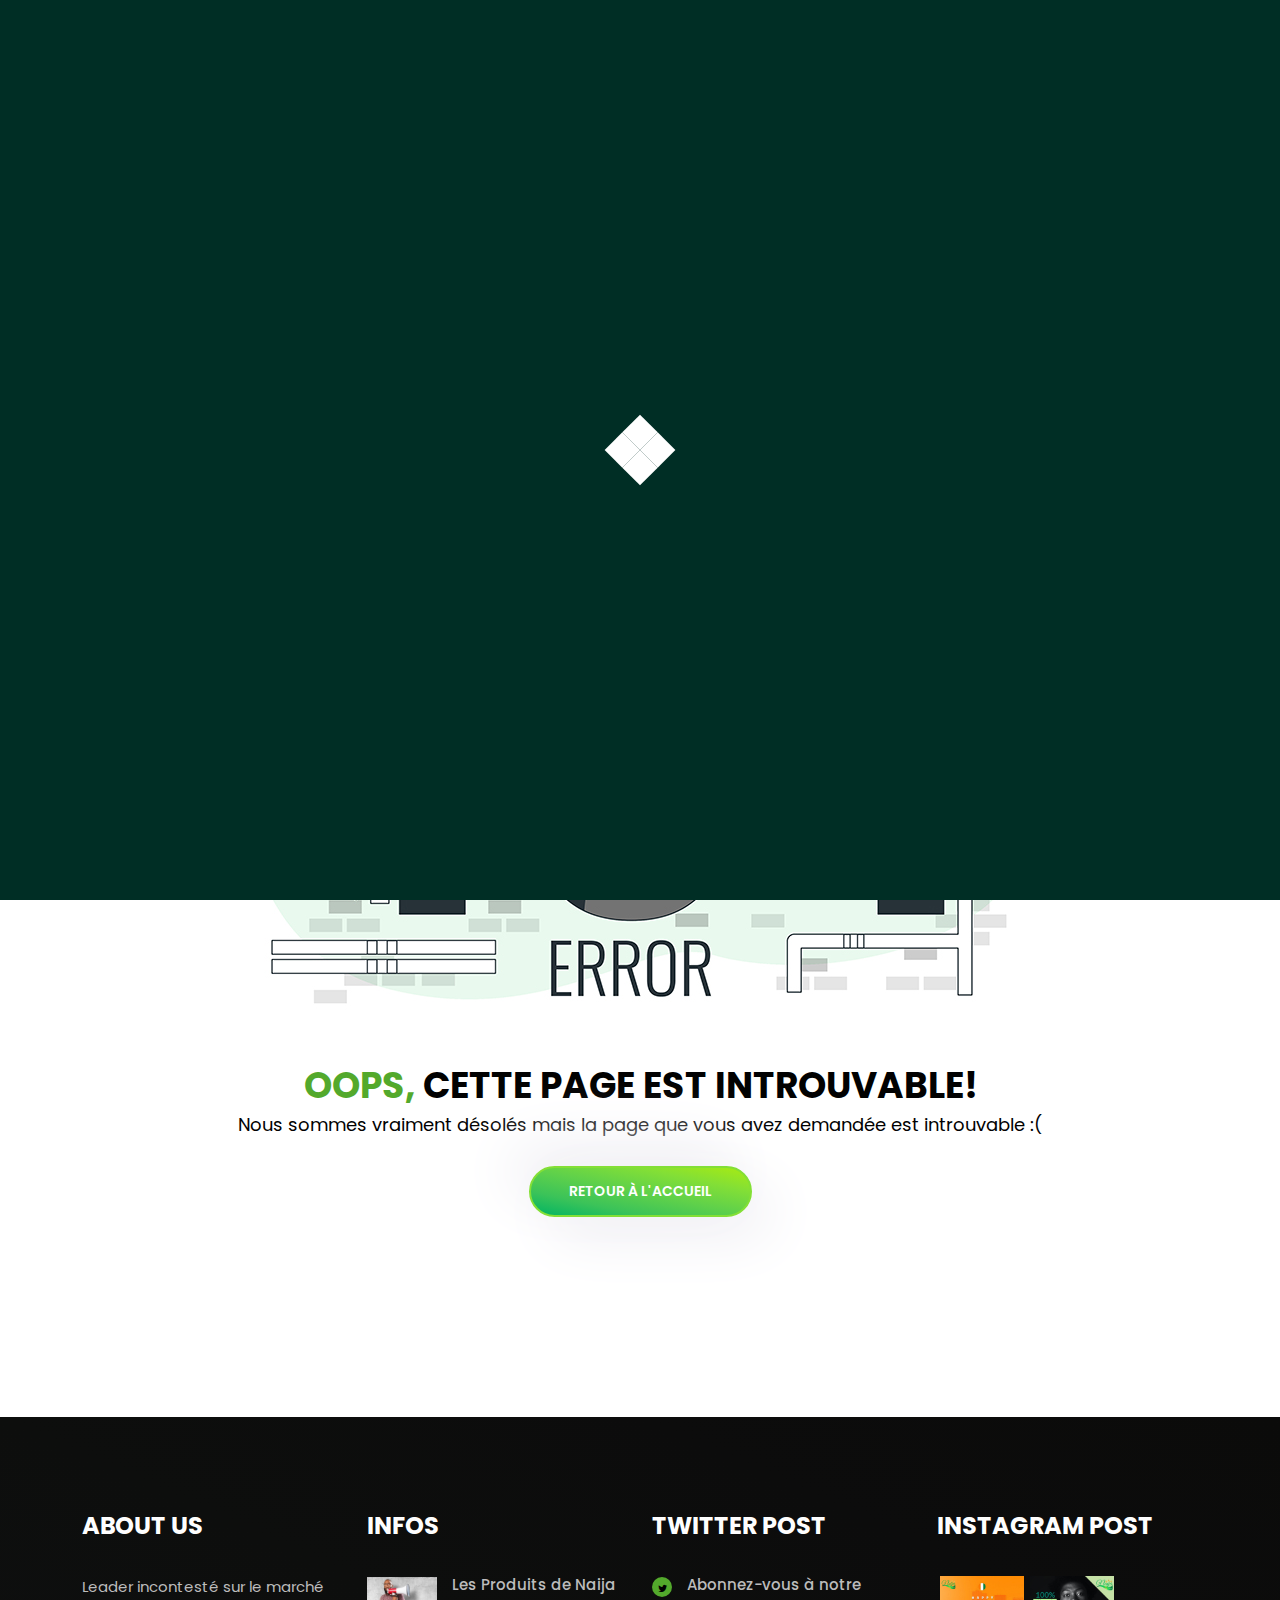
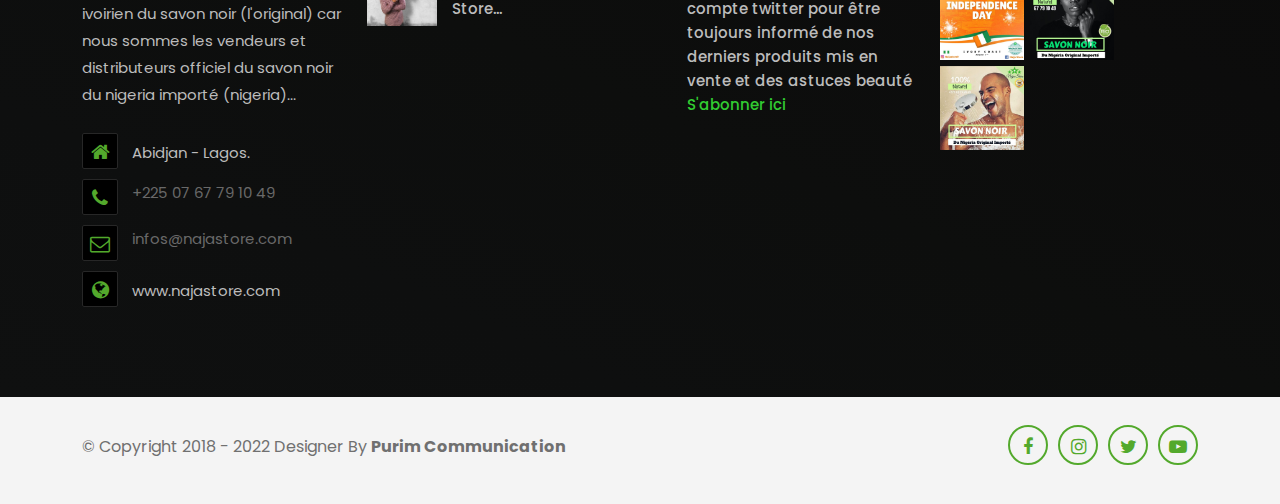
<file: 404_page.html>
<!DOCTYPE html>
<html lang="en">

<head>

    <!--- basic page needs
    ================================================== -->
    <meta charset="utf-8">
    <meta http-equiv="X-UA-Compatible" content="IE=edge">
    <meta name="viewport" content="width=device-width, initial-scale=1">
    <title>404_Error</title>
    <meta name="description" content="Le Véritable Savon Noir du Nigeria...Nettoie totalement la peau des impurétés, fait ressortir son teint avec des produits naturel...Vendeur et Distribueur Officel du Savon Noir du Nigeria importé">
    <meta name="author" content="Naija Store">


    <!-- favicons
    ================================================== -->
    <link rel="apple-touch-icon" sizes="180x180" href="assets/apple-touch-icon.png">
    <link rel="icon" type="image/png" sizes="32x32" href="assets/favicon-32x32.png">
    <link rel="icon" type="image/png" sizes="16x16" href="assets/favicon-16x16.png">
    <link rel="manifest" href="assets/site.webmanifest">
    

    <!-- CSS
    ================================================== -->
    <link rel="stylesheet" type="text/css" href="assets/css/font-awesome.min.css" media="all" />
    <link rel="stylesheet" type="text/css" href="assets/fonts/flaticon.css" media="all" />
    <link rel="stylesheet" type="text/css" href="assets/css/bootstrap.min.css" media="all" />
    <link rel="stylesheet" type="text/css" href="assets/css/animate.css" media="all" />
    <link rel="stylesheet" type="text/css" href="assets/css/swiper.min.css" media="all" />
    <link rel="stylesheet" type="text/css" href="assets/css/lightcase.css" media="all" />
    <link rel="stylesheet" type="text/css" href="assets/css/jquery.nstSlider.css" media="all" />
    <link rel="stylesheet" type="text/css" href="assets/css/flexslider.css" media="all" />
    <link rel="stylesheet" type="text/css" href="assets/css/style.css" media="all" />
    <link rel="stylesheet" type="text/css" href="assets/css/rtl.css" media="all" />
    <link rel="stylesheet" type="text/css" href="assets/css/responsive.css" media="all" />


    <!-- Global site tag (gtag.js) - Google Analytics
    ================================================== -->
    <script async src="https://www.googletagmanager.com/gtag/js?id=G-VCD9L0FYXF"></script>
    <script>
        window.dataLayer = window.dataLayer || [];
        function gtag(){dataLayer.push(arguments);}
        gtag('js', new Date());

        gtag('config', 'G-VCD9L0FYXF');
    </script>

</head>

<body>
    <div class="box-style">
            <div class="color-btn">
                <a href="#"><i class="fa fa-cog fa-spin" aria-hidden="true"></i></a>
            </div>
            <div class="box-style-inner">
                <h3>Box Layout</h3>
                <div class="box-element">
                    <div class="box-heading">
                        <h5>HTML Layout</h5>
                    </div>
                    
                </div>
                <div class="box-element">
                    <div class="box-heading">
                        <h5>Backgroud Images</h5>
                    </div>
                    <div class="box-content">
                        <ul class="box-bg-img">
                            <li>
                                <a class="bg-1" href="#"><img src="assets/images/box-style/01.jpg" alt=""></a>
                            </li>
                            <li>
                                <a class="bg-2" href="#"><img src="assets/images/box-style/02.jpg" alt=""></a>
                            </li>
                            <li>
                                <a class="bg-3" href="#"><img src="assets/images/box-style/03.jpg" alt=""></a>
                            </li>
                            <li>
                                <a class="bg-4" href="#"><img src="assets/images/box-style/04.jpg" alt=""></a>
                            </li>
                            <li>
                                <a class="bg-5" href="#"><img src="assets/images/box-style/05.jpg" alt=""></a>
                            </li>
                            <li>
                                <a class="bg-6" href="#"><img src="assets/images/box-style/06.jpg" alt=""></a>
                            </li>
                            <li>
                                <a class="bg-7" href="#"><img src="assets/images/box-style/07.jpg" alt=""></a>
                            </li>
                            <li>
                                <a class="bg-8" href="#"><img src="assets/images/box-style/08.jpg" alt=""></a>
                            </li>
                        </ul>
                    </div>
                </div>
                <div class="box-element">
                    <div class="box-heading">
                        <h5>Backgroud Pattern</h5>
                    </div>
                    <div class="box-content">
                        <ul class="box-pattern-img">
                            <li>
                                <a class="pt-1" href="#"><img src="assets/images/box-style/01.jpg" alt=""></a>
                            </li>
                            <li>
                                <a class="pt-2" href="#"><img src="assets/images/box-style/01.jpg" alt=""></a>
                            </li>
                            <li>
                                <a class="pt-3" href="#"><img src="assets/images/box-style/01.jpg" alt=""></a>
                            </li>
                            <li>
                                <a class="pt-4" href="#"><img src="assets/images/box-style/01.jpg" alt=""></a>
                            </li>
                            <li>
                                <a class="pt-5" href="#"><img src="assets/images/box-style/01.jpg" alt=""></a>
                            </li>
                            <li>
                                <a class="pt-6" href="#"><img src="assets/images/box-style/01.jpg" alt=""></a>
                            </li>
                            <li>
                                <a class="pt-7" href="#"><img src="assets/images/box-style/01.jpg" alt=""></a>
                            </li>
                            <li>
                                <a class="pt-8" href="#"><img src="assets/images/box-style/01.jpg" alt=""></a>
                            </li>
                        </ul>
                    </div>
                </div>
            </div>
        </div>
        <header class="header-style-2">
            <div class="bg-header-top">
                <div class="container">
                    <div class="row">
                        <div class="header-top">
                            
                            </div>
                        </div>
                    </div>
                </div>
            </div>
            <!-- .bg-header-top -->

            <!-- Start Menu -->
            <div class="bg-main-menu menu-scroll">
                <div class="container">
                    <div class="row">
                        <div class="main-menu">
                            <div class="main-menu-bottom">
                                <div class="navbar-header">
                                    <a class="navbar-brand" href="index.html"><img src="assets/images/home01/logo.png" alt="logo" class="img-responsive" /></a>
                                    <button type="button" class="navbar-toggler collapsed d-lg-none" data-bs-toggle="collapse" data-bs-target="#bs-example-navbar-collapse-1" aria-controls="bs-example-navbar-collapse-1" aria-expanded="false">
                                        <span class="navbar-toggler-icon">
                                            <i class="fa fa-bars"></i>
                                        </span>
                                    </button>
                                </div>
                                <div class="main-menu-area">
                                    <div class="navbar-collapse collapse" id="bs-example-navbar-collapse-1">
                                        <ul>
                                            <li>
                                                <a href="index.html">Accueil</a>
                                            </li>
                                            <li><a href="about.html">About</a></li>
                                            <li>
                                                <a href="shop.html">Shop</a>
                                            </li>
                                            <li><a href="contact.html">contacts</a></li>
                                        </ul>
                                        
                                            <!-- .cart-option -->

                                            
                                        <!-- .header-search-box -->
                                    </div>
                                </div>
                            </div>
                        </div>
                    </div>
                </div>
            </div>
        </header>



        <!-- Start Page Header Section -->
        <section class="bg-page-header">
            <div class="page-header-overlay">
                <div class="container">
                    <div class="row">
                        <div class="page-header">
                            <div class="page-title">
                                <h2>page non trouvee</h2>
                            </div>
                            <!-- .page-title -->
                            <div class="page-header-content">
                                <ol class="breadcrumb">
                                    <li><a href="index.html">Accueil</a></li>
                                    <li>404 error</li>
                                </ol>
                            </div>
                            <!-- .page-header-content -->
                        </div>
                        <!-- .page-header -->
                    </div>
                    <!-- .row -->
                </div>
                <!-- .container -->
            </div>
            <!-- .page-header-overlay -->
        </section>
        


        <!-- Start 404 page Section -->
        <div class="container">
            <div class="row">
                <div class="page-error-option">
                    <img src="assets/images/home01/Greenforest-404-page-img.jpg" alt="Greenforest-404-page-img" class="img-responsive" />
                    <h2><span>Oops,</span> Cette Page est introuvable!</h2>
                    <p>Nous sommes vraiment désolés mais la page que vous avez demandée est introuvable :(</p>
                    <a href="index.html" class="btn btn-default">retour à l'accueil</a>
                </div>
                <!-- .page-error-option -->
            </div>
            <!-- .row -->
        </div>
        <!-- End 404 page Section -->


        <!-- Start Footer Section -->
        <footer>
            <div class="bg-footer-top">
                <div class="container">
                    <div class="row">
                        <div class="footer-top">
                            <div class="row">
                                <div class="col-lg-3 col-sm-6 col-12">
                                    <div class="footer-widgets">
                                        <div class="widgets-title">
                                            <h3>About us</h3>
                                        </div>
                                        <!-- .about us-title -->
                                        <div class="widgets-content">
                                            <p>Leader incontesté sur le marché ivoirien du savon noir (l'original) car nous sommes les vendeurs et distributeurs officiel du savon noir du nigeria importé (nigeria)...</p>
                                        </div>
                                        <!-- .about us-content -->
                                        <div class="address-box">
                                            <ul class="address">
                                                <li>
                                                    <i class="fa fa-home" aria-hidden="true"></i>
                                                    <span>Abidjan - Lagos.</span>
                                                </li>
                                                <li>
                                                    <i class="fa fa-phone" aria-hidden="true"></i>
                                                    <a href="tel:+2250767791049">+225 07 67 79 10 49</a>
                                                </li>
                                                <li>
                                                    <i class="fa fa-envelope-o" aria-hidden="true"></i>
                                                    <a href="mailto:infos@najastore.com ?subject=Demande d'informations &body=Bonjour je suis intérressé souhaiterais avoir plus d'informations sur l'ensemble de vos produits, si possible en commander">infos@najastore.com</a>

                                                </li>
                                                <li>
                                                    <i class="fa fa-globe" aria-hidden="true"></i>
                                                    <span>www.najastore.com</span>
                                                </li>
                                            </ul>
                                        </div>
                                        <!-- .address -->
                                    </div>
                                    <!-- .footer-widgets -->
                                </div>
                                <!-- .col-lg-3 -->
                                <div class="col-lg-3 col-sm-6 col-12">
                                    <div class="footer-widgets">
                                        <div class="widgets-title">
                                            <h3>Infos</h3>
                                        </div>
                                        <!-- .widgets-title -->
                                        <ul class="latest-news">
                                            <li>
                                                <span class="thumbnail-img">
												<img src="assets/images/home01/small-bog-img-1.jpg" alt="small-bog-img-1" class="img-responsive" />
											</span>
                                                <div class="thumbnail-content">
                                                    <h5><a href="about.html">Les Produits de Naija Store...</a></h5>
                                                
                                                </div>
                                                <!-- .End thumbnail-content -->
                                            </li>
                                            
                                        </ul>
                                    </div>
                                    <!-- .footer-widgets -->
                                </div>
                                <!-- .col-lg-3 -->
                                <div class="col-lg-3 col-sm-6 col-12">
                                    <div class="footer-widgets">
                                        <div class="widgets-title">
                                            <h3>Twitter Post</h3>
                                        </div>
                                        <!-- .widgets-title -->
                                        <ul class="twitter-widget">
                                            <li>
                                                <div class="twitter-icon"><i class="fa fa-twitter" aria-hidden="true"></i></div>
                                                <div class="twitter-content">
                                                    <h5>Abonnez-vous à notre compte twitter pour être toujours informé de nos derniers produits mis en vente et des astuces beauté<a href="https://twitter.com/naija_store1" target="blank">S'abonner ici</a></h5>
                                                </div>
                                                <!-- .twitter-content -->
                                            </li>
                                        </ul>
                                    </div>
                                    <!-- .footer-widgets -->
                                </div>
                                <!-- .col-lg-3 -->
                                <div class="col-lg-3 col-sm-6 col-12">
                                    <div class="footer-widgets">
                                        <div class="widgets-title">
                                            <h3>INSTAGRAM POST</h3>
                                        </div>
                                        <!-- .widgets-title -->
                                        <div class="footer-instagram">
                                            <a href="https://www.instagram.com/p/CSQ2C9OK9JD" target="blank"><img src="assets/images/home01/footer-instagram-img-1.jpg" alt="footer-instagram-img-1" /></a>
                                            <a href="https://www.instagram.com/p/CPLKlDsqr-j" target="blank"><img src="assets/images/home01/footer-instagram-img-2.jpg" alt="footer-instagram-img-2" /></a>
                                            <a href="https://www.instagram.com/p/COsDRmZq-2l" target="blank"><img src="assets/images/home01/footer-instagram-img-3.jpg" alt="footer-instagram-img-3" /></a>
                                        </div>
                                        <!-- .footer-instagram -->
                                    </div>
                                    <!-- .footer-widgets -->
                                </div>
                                <!-- .col-lg-3 -->
                            </div>
                            <!-- .row -->
                        </div>
                        <!-- .footer-top -->
                    </div>
                    <!-- .row -->
                </div>
                <!-- .container -->
            </div>
            <!-- .bg-footer-top -->

            <div class="bg-footer-bottom">
                <div class="container">
                    <div class="row">
                        <div class="footer-bottom">
                            <div class="copyright-txt">
                                <p>&copy; Copyright 2018 - 2022 Designer By <a hre="#" title="Purim Communication">Purim Communication</a></p>
                            </div>
                            <!-- .copyright-txt -->
                            <div class="social-box">
                                <ul class="social-icon-rounded">
                                    <li><a href="https://www.facebook.com/SavonNoirOriginal" target="blank"><i class="fa fa-facebook" aria-hidden="true"></i></a></li>
                                    <li><a href="https://www.instagram.com/naijastore9/" target="blank"><i class="fa fa-instagram" aria-hidden="true"></i></a></li>
                                    <li><a href="https://twitter.com/naija_store1" target="blank"><i class="fa fa-twitter" aria-hidden="true"></i></a></li>
                                    <li><a href="https://www.youtube.com/channel/UCNDyKyPGOXtkNqf3UXcIUFw" target="blank"><i class="fa fa-youtube-play" aria-hidden="true"></i></a></li>
                                </ul>
                            </div>
                            <!-- .social-box -->

                        </div>
                        <!-- .footer-bottom -->
                    </div>
                    <!-- .row -->
                </div>
                <!-- .container -->
            </div>
            <!-- .bg-footer-bottom -->

        </footer>
        <!-- End Footer Section -->


        <!-- Start Scrolling -->
        <div class="scroll-img"><i class="fa fa-angle-up" aria-hidden="true"></i></div>
        <!-- End Scrolling -->
    </div>
    <!-- Start Pre-Loader-->
    <div id="loading">
        <div id="loading-center">
            <div id="loading-center-absolute">
                <div class="object" id="object_one"></div>
                <div class="object" id="object_two"></div>
                <div class="object" id="object_three"></div>
                <div class="object" id="object_four"></div>
            </div>
        </div>
    </div>
    <!-- End Pre-Loader -->

    <script type="text/javascript" src="assets/js/jquery-2.2.3.min.js"></script>
    <script type="text/javascript" src="assets/js/bootstrap.min.js"></script>
    <script type="text/javascript" src="assets/js/jquery.easing.1.3.js"></script>
    <script type="text/javascript" src="assets/js/jquery.waypoints.min.js"></script>
    <script type="text/javascript" src="assets/js/jquery.counterup.min.js"></script>
    <script type="text/javascript" src="assets/js/swiper.min.js"></script>
    <script type="text/javascript" src="assets/js/plugins.isotope.js"></script>
    <script type="text/javascript" src="assets/js/isotope.pkgd.min.js"></script>
    <script type="text/javascript" src="assets/js/lightcase.js"></script>
    <script type="text/javascript" src="assets/js/jquery.nstSlider.js"></script>
    <script type="text/javascript" src="assets/js/jquery.flexslider.js"></script>
    <script type="text/javascript" src="assets/js/custom.isotope.js"></script>
    <script type="text/javascript" src="assets/js/custom.map.js"></script>
    <script type="text/javascript" src="assets/js/custom.js"></script>


</body>

</html>
</file>
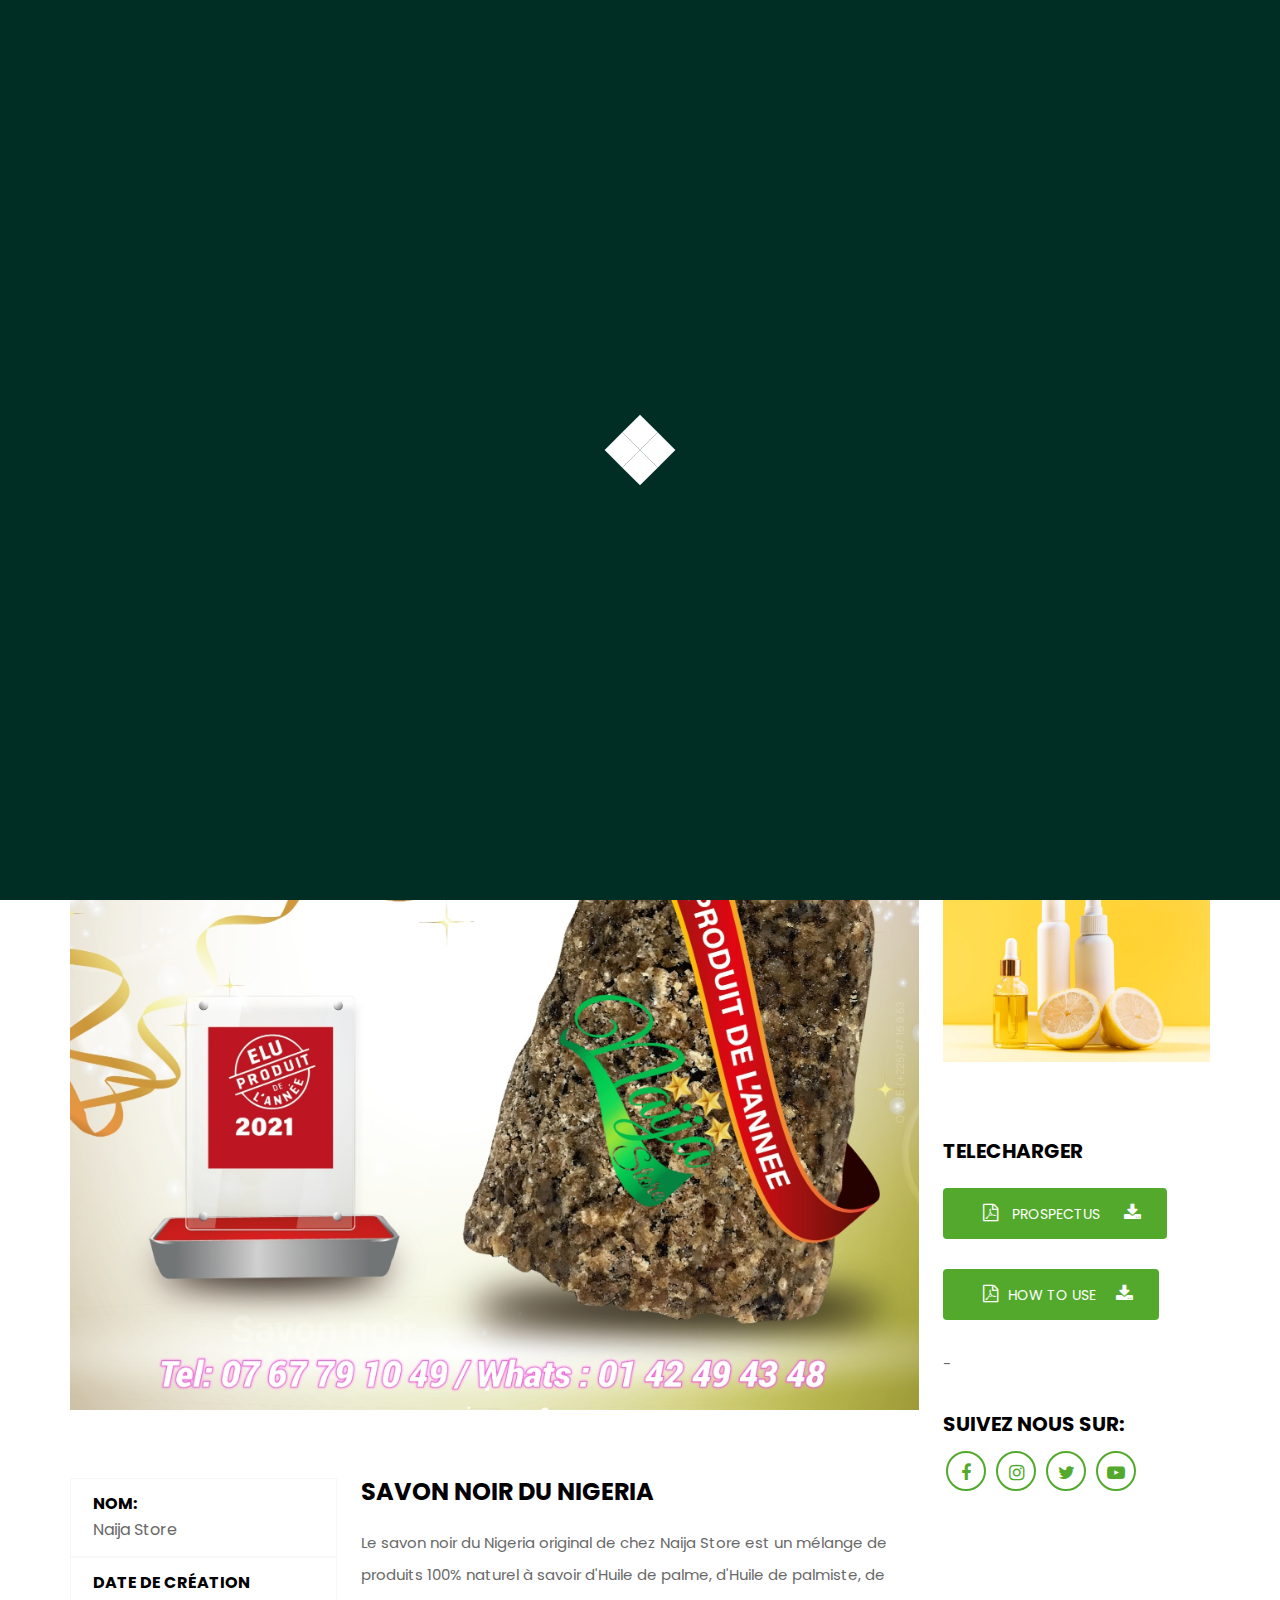
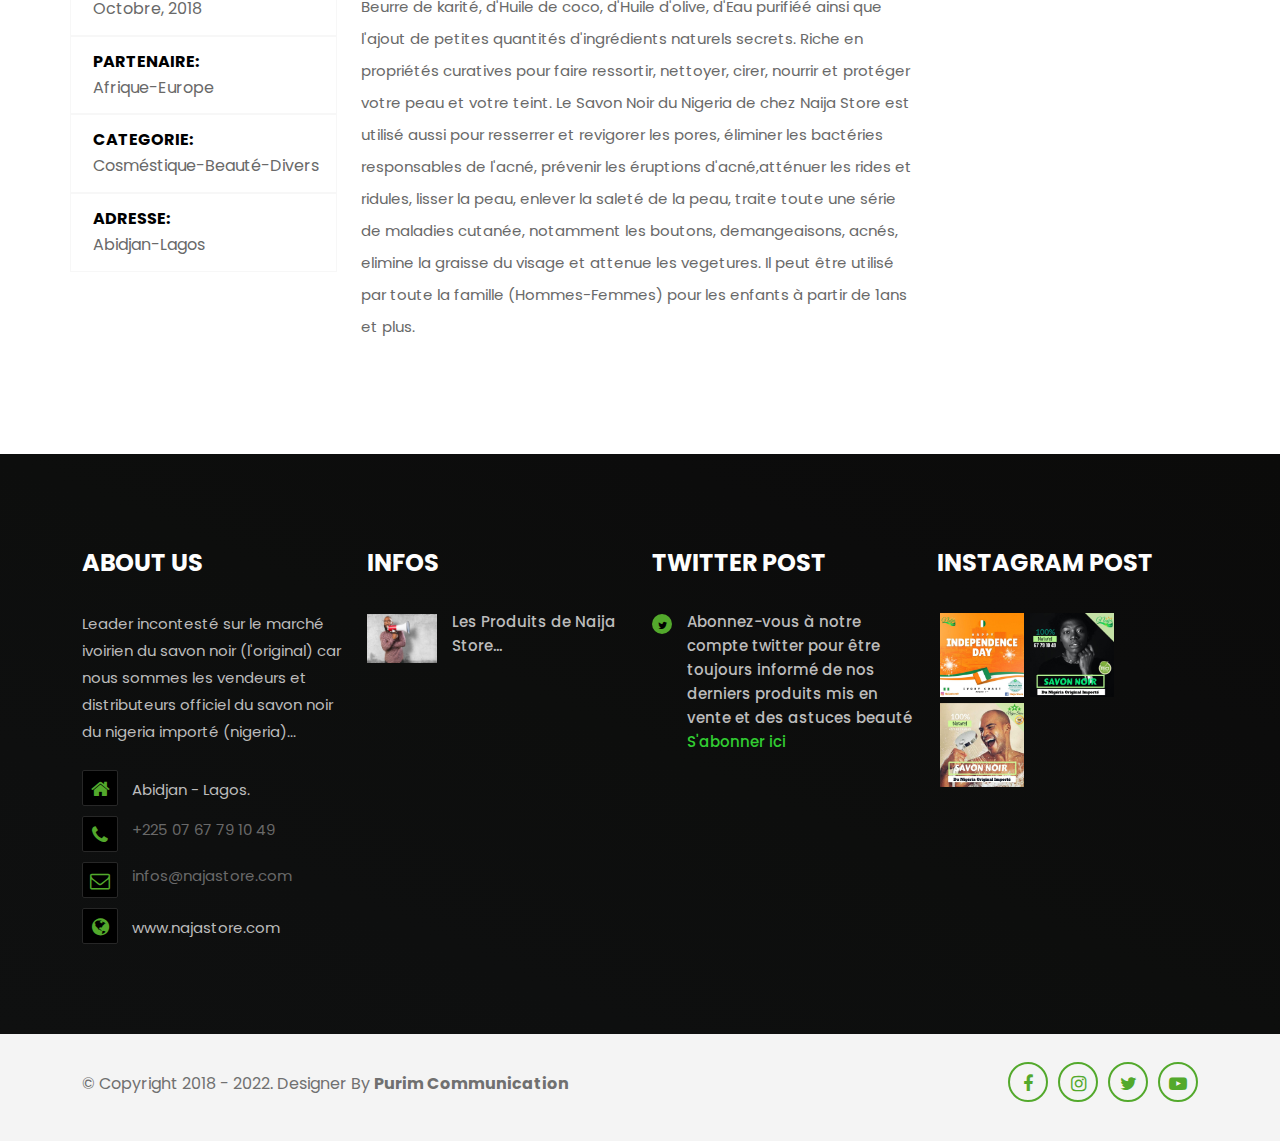
<file: about.html>
<!DOCTYPE html>
<html lang="en">

<head>

        <!--- basic page needs
        ================================================== -->
        <meta charset="utf-8">
        <meta http-equiv="X-UA-Compatible" content="IE=edge">
        <meta name="viewport" content="width=device-width, initial-scale=1">
        <title>About</title>
        <meta name="description" content="Le Véritable Savon Noir du Nigeria...Nettoie totalement la peau des impurétés, fait ressortir son teint avec des produits naturel...Vendeur et Distribueur Officel du Savon Noir du Nigeria importé">
        <meta name="author" content="Naija Store">
    
        <!-- favicons
        ================================================== -->
        <link rel="apple-touch-icon" sizes="180x180" href="assets/apple-touch-icon.png">
        <link rel="icon" type="image/png" sizes="32x32" href="assets/favicon-32x32.png">
        <link rel="icon" type="image/png" sizes="16x16" href="assets/favicon-16x16.png">
        <link rel="manifest" href="assets/site.webmanifest">
    
        <!-- CSS
        ================================================== -->
        <link rel="stylesheet" type="text/css" href="assets/css/font-awesome.min.css" media="all" />
        <link rel="stylesheet" type="text/css" href="assets/fonts/flaticon.css" media="all" />
        <link rel="stylesheet" type="text/css" href="assets/css/bootstrap.min.css" media="all" />
        <link rel="stylesheet" type="text/css" href="assets/css/animate.css" media="all" />
        <link rel="stylesheet" type="text/css" href="assets/css/swiper.min.css" media="all" />
        <link rel="stylesheet" type="text/css" href="assets/css/lightcase.css" media="all" />
        <link rel="stylesheet" type="text/css" href="assets/css/jquery.nstSlider.css" media="all" />
        <link rel="stylesheet" type="text/css" href="assets/css/flexslider.css" media="all" />
        <link rel="stylesheet" type="text/css" href="assets/css/style.css" media="all" />
        <link rel="stylesheet" type="text/css" href="assets/css/rtl.css" media="all" />
        <link rel="stylesheet" type="text/css" href="assets/css/responsive.css" media="all" />

        <!-- Global site tag (gtag.js) - Google Analytics
        =============================================== -->
        <script async src="https://www.googletagmanager.com/gtag/js?id=G-VCD9L0FYXF"></script>
        <script>
            window.dataLayer = window.dataLayer || [];
            function gtag(){dataLayer.push(arguments);}
            gtag('js', new Date());

            gtag('config', 'G-VCD9L0FYXF');
        </script>
        
</head>

<body>
    <div class="box-style">
        <div class="color-btn">
            <a href="#"><i class="fa fa-cog fa-spin" aria-hidden="true"></i></a>
        </div>
        <div class="box-style-inner">
            <h3>Box Layout</h3>
            <div class="box-element">
                <div class="box-heading">
                    <h5>HTML Layout</h5>
                </div>
                
            </div>
            <div class="box-element">
                <div class="box-heading">
                    <h5>Backgroud Images</h5>
                </div>
                <div class="box-content">
                    <ul class="box-bg-img">
                        <li>
                            <a class="bg-1" href="#"><img src="assets/images/box-style/01.jpg" alt=""></a>
                        </li>
                        <li>
                            <a class="bg-2" href="#"><img src="assets/images/box-style/02.jpg" alt=""></a>
                        </li>
                        <li>
                            <a class="bg-3" href="#"><img src="assets/images/box-style/03.jpg" alt=""></a>
                        </li>
                        <li>
                            <a class="bg-4" href="#"><img src="assets/images/box-style/04.jpg" alt=""></a>
                        </li>
                        <li>
                            <a class="bg-5" href="#"><img src="assets/images/box-style/05.jpg" alt=""></a>
                        </li>
                        <li>
                            <a class="bg-6" href="#"><img src="assets/images/box-style/06.jpg" alt=""></a>
                        </li>
                        <li>
                            <a class="bg-7" href="#"><img src="assets/images/box-style/07.jpg" alt=""></a>
                        </li>
                        <li>
                            <a class="bg-8" href="#"><img src="assets/images/box-style/08.jpg" alt=""></a>
                        </li>
                    </ul>
                </div>
            </div>
            <div class="box-element">
                <div class="box-heading">
                    <h5>Backgroud Pattern</h5>
                </div>
                <div class="box-content">
                    <ul class="box-pattern-img">
                        <li>
                            <a class="pt-1" href="#"><img src="assets/images/box-style/01.jpg" alt=""></a>
                        </li>
                        <li>
                            <a class="pt-2" href="#"><img src="assets/images/box-style/01.jpg" alt=""></a>
                        </li>
                        <li>
                            <a class="pt-3" href="#"><img src="assets/images/box-style/01.jpg" alt=""></a>
                        </li>
                        <li>
                            <a class="pt-4" href="#"><img src="assets/images/box-style/01.jpg" alt=""></a>
                        </li>
                        <li>
                            <a class="pt-5" href="#"><img src="assets/images/box-style/01.jpg" alt=""></a>
                        </li>
                        <li>
                            <a class="pt-6" href="#"><img src="assets/images/box-style/01.jpg" alt=""></a>
                        </li>
                        <li>
                            <a class="pt-7" href="#"><img src="assets/images/box-style/01.jpg" alt=""></a>
                        </li>
                        <li>
                            <a class="pt-8" href="#"><img src="assets/images/box-style/01.jpg" alt=""></a>
                        </li>
                    </ul>
                </div>
            </div>
        </div>
    </div>
    <header class="header-style-2">
        <div class="bg-header-top">
            <div class="container">
                <div class="row">
                    <div class="header-top">
                        
                        </div>
                    </div>
                </div>
            </div>
        </div>
        <!-- .bg-header-top -->

        <!-- Start Menu -->
        <div class="bg-main-menu menu-scroll">
            <div class="container">
                <div class="row">
                    <div class="main-menu">
                        <div class="main-menu-bottom">
                            <div class="navbar-header">
                                <a class="navbar-brand" href="index.html"><img src="assets/images/home01/logo.png" alt="logo" class="img-responsive" /></a>
                                <button type="button" class="navbar-toggler collapsed d-lg-none" data-bs-toggle="collapse" data-bs-target="#bs-example-navbar-collapse-1" aria-controls="bs-example-navbar-collapse-1" aria-expanded="false">
                                    <span class="navbar-toggler-icon">
                                        <i class="fa fa-bars"></i>
                                    </span>
                                </button>
                            </div>
                            <div class="main-menu-area">
                                <div class="navbar-collapse collapse" id="bs-example-navbar-collapse-1">
                                    <ul>
                                        <li>
                                            <a href="index.html">Accueil</a>
                                        </li>
                                        <li><a href="about.html">About</a></li>
                                        <li>
                                            <a href="shop.html">Boutique</a>
                                        </li>
                                        <li><a href="contact.html">contacts</a></li>
                                    </ul>
                                    
                                        <!-- .cart-option -->

                                        
                                    </div>
                                    <!-- .header-search-box -->
                                </div>
                            </div>
                        </div>
                    </div>
                </div>
            </div>
        </div>
    </header>

        <!-- Start Page Header Section -->
        <section class="bg-page-header">
            <div class="page-header-overlay">
                <div class="container">
                    <div class="row">
                        <div class="page-header">
                            <div class="page-title">
                                <h2>APROPOS DE NOUS</h2>
                            </div>
                            <!-- .page-title -->
                            <div class="page-header-content">
                                <ol class="breadcrumb">
                                    <li><a href="index.html">Accueil</a></li>
                                    <li>ABOUT US</li>
                                </ol>
                            </div>
                            <!-- .page-header-content -->
                        </div>
                        <!-- .page-header -->
                    </div>
                    <!-- .row -->
                </div>
                <!-- .container -->
            </div>
            <!-- .page-header-overlay -->
        </section>
        <!-- End Page Header Section -->


        <!-- Start Recent Project Section -->
        <section class="bg-single-project">
            <div class="container">
                <div class="row">
                    <div class="single-project">
                        <div class="row">
                            <div class="col-lg-9">
                                <img src="assets/images/project/single-project-img-1.jpg" alt="single-project-img-1" class="img-responsive" />
                                <div class="single-pro-main-content">
                                    <div class="row">
                                        <div class="col-lg-4">
                                            <ul class="single-left-content">
                                                <li>
                                                    <h4>NOM:</h4>
                                                    <p>Naija Store</p>
                                                </li>
                                                <li>
                                                    <h4>Date de création</h4>
                                                    <p>Octobre, 2018</p>
                                                </li>
                                                <li>
                                                    <h4>Partenaire:</h4>
                                                    <p>Afrique-Europe</p>
                                                </li>
                                                <li>
                                                    <h4>Categorie:</h4>
                                                    <p>Cosméstique-Beauté-Divers</p>
                                                </li>
                                                <li>
                                                    <h4>Adresse:</h4>
                                                    <p>Abidjan-Lagos</p>
                                                </li>
                                            </ul>
                                        </div>
                                        <!-- .col-md-4 -->
                                        <div class="col-lg-8">
                                            <div class="single-project-content">
                                                <h3>savon noir du Nigeria</h3>
                                                <p>Le savon noir du Nigeria original de chez Naija Store est un mélange de produits 100% naturel à savoir d'Huile de palme, d'Huile de palmiste, de Beurre de karité, d'Huile de coco, d'Huile d'olive, d'Eau purifiéé ainsi que l'ajout de petites quantités d'ingrédients naturels secrets.

                                                    Riche en propriétés curatives pour faire ressortir, nettoyer, cirer, nourrir et protéger votre peau et votre teint. Le Savon Noir du Nigeria de chez Naija Store est utilisé aussi pour resserrer et revigorer les pores, éliminer les bactéries responsables de l'acné, prévenir les éruptions d'acné,atténuer les rides et ridules, lisser la peau, enlever la saleté de la peau, traite toute une série de maladies cutanée, notamment les boutons, demangeaisons, acnés, elimine la graisse du visage et attenue les vegetures. Il peut être utilisé par toute la famille (Hommes-Femmes) pour les enfants à partir de 1ans et plus.</p>
                                                <p></p>
                                            </div>
                                            <!-- .single-left-content -->
                                        </div>
                                        <!-- .col-md-8 -->
                                    </div>
                                </div>
                                <!-- .single-proj-main-content -->
                            </div>
                            <!-- .col-lg-9 -->
                            <div class="col-lg-3">
                                <div class="single-right-content">
                                    <ul class="single-small-img">
                                        <li><img src="assets/images/project/single-project-img-2.jpg" alt="single-project-img-2" class="img-responsive" /></li>
                                        <li><img src="assets/images/project/single-project-img-3.webp" alt="single-project-img-3" class="img-responsive" /></li>
                                        <li><img src="assets/images/project/single-project-img-4.jpg" alt="single-project-img-4" class="img-responsive" /></li>
                                    </ul>
                                    <div class="download-option">
                                        <h4>TELECHARGER</h4>
                                        <a href="404_page.html" class="download-btn" class="download-btn"><i class="fa fa-file-pdf-o" aria-hidden="true"></i> PROSPECTUS <span><i class="fa fa-download" aria-hidden="true"></i></span></a>

                                        <a href="assets/images/project/naija store_how to use.pdf" download="naija store_how to use" class="download-btn"> <i class="fa fa-file-pdf-o" aria-hidden="true"></i>how to use<span><i class="fa fa-download" aria-hidden="true"></i></span></a>

                                    </div>
                                    <!-- .download-option -->-
                                    <div class="social-option">
                                        <h4>Suivez nous sur:</h4>
                                        <ul class="social-icon-rounded">
                                            <li><a href="https://www.facebook.com/SavonNoirOriginal" target="blank"><i class="fa fa-facebook" aria-hidden="true"></i></a></li>
                                            <li><a href="https://www.instagram.com/naijastore9/" target="blank"><i class="fa fa-instagram" aria-hidden="true"></i></a></li>
                                            <li><a href="https://twitter.com/naija_store1" target="blank"><i class="fa fa-twitter" aria-hidden="true"></i></a></li>
                                            <li><a href="https://www.youtube.com/channel/UCNDyKyPGOXtkNqf3UXcIUFw" target="blank"><i class="fa fa-youtube-play" aria-hidden="true"></i></a></li>
                                        </ul>
                                    </div>
                                    <!-- .social-option -->
                                </div>
                                <!-- .single-right-content -->
                            </div>
                            <!-- .col-lg-3 -->
                        </div>
                        <!-- .row -->
                    </div>
                    <!-- .single-project -->
                </div>
                <!-- .row -->
            </div>
            <!-- .container -->
        </section>
        <!-- End Recent Project Section -->


        <!-- Start Footer Section -->
        <footer>
            <div class="bg-footer-top">
                <div class="container">
                    <div class="row">
                        <div class="footer-top">
                            <div class="row">
                                <div class="col-lg-3 col-sm-6 col-12">
                                    <div class="footer-widgets">
                                        <div class="widgets-title">
                                            <h3>About us</h3>
                                        </div>
                                        <!-- .about us-title -->
                                        <div class="widgets-content">
                                            <p>Leader incontesté sur le marché ivoirien du savon noir (l'original) car nous sommes les vendeurs et distributeurs officiel du savon noir du nigeria importé (nigeria)...</p>
                                        </div>
                                        <!-- .about us-content -->
                                        <div class="address-box">
                                            <ul class="address">
                                                <li>
                                                    <i class="fa fa-home" aria-hidden="true"></i>
                                                    <span>Abidjan - Lagos.</span>
                                                </li>
                                                <li>
                                                    <i class="fa fa-phone" aria-hidden="true"></i>
                                                    <a href="tel:+2250767791049">+225 07 67 79 10 49</a>
                                                </li>
                                                <li>
                                                    <i class="fa fa-envelope-o" aria-hidden="true"></i>
                                                    <a href="mailto:infos@najastore.com ?subject=Demande d'informations &body=Bonjour je suis intérressé souhaiterais avoir plus d'informations sur l'ensemble de vos produits, si possible en commander">infos@najastore.com</a>

                                                </li>
                                                <li>
                                                    <i class="fa fa-globe" aria-hidden="true"></i>
                                                    <span>www.najastore.com</span>
                                                </li>
                                            </ul>
                                        </div>
                                        <!-- .address -->
                                    </div>
                                    <!-- .footer-widgets -->
                                </div>
                                <!-- .col-lg-3 -->
                                <div class="col-lg-3 col-sm-6 col-12">
                                    <div class="footer-widgets">
                                        <div class="widgets-title">
                                            <h3>Infos</h3>
                                        </div>
                                        <!-- .widgets-title -->
                                        <ul class="latest-news">
                                            <li>
                                                <span class="thumbnail-img">
												<img src="assets/images/home01/small-bog-img-1.jpg" alt="small-bog-img-1" class="img-responsive" />
											</span>
                                                <div class="thumbnail-content">
                                                    <h5><a href="#">Les Produits de Naija Store...</a></h5>
                                                
                                                </div>
                                                <!-- .End thumbnail-content -->
                                            </li>
                                            
                                        </ul>
                                    </div>
                                    <!-- .footer-widgets -->
                                </div>
                                <!-- .col-lg-3 -->
                                <div class="col-lg-3 col-sm-6 col-12">
                                    <div class="footer-widgets">
                                        <div class="widgets-title">
                                            <h3>Twitter Post</h3>
                                        </div>
                                        <!-- .widgets-title -->
                                        <ul class="twitter-widget">
                                            <li>
                                                <div class="twitter-icon"><i class="fa fa-twitter" aria-hidden="true"></i></div>
                                                <div class="twitter-content">
                                                    <h5>Abonnez-vous à notre compte twitter pour être toujours informé de nos derniers produits mis en vente et des astuces beauté<a href="https://twitter.com/naija_store1" target="blank">S'abonner ici</a></h5>
                                                </div>
                                                <!-- .twitter-content -->
                                            </li>
                                        </ul>
                                    </div>
                                    <!-- .footer-widgets -->
                                </div>
                                <!-- .col-lg-3 -->
                                <div class="col-lg-3 col-sm-6 col-12">
                                    <div class="footer-widgets">
                                        <div class="widgets-title">
                                            <h3>INSTAGRAM POST</h3>
                                        </div>
                                        <!-- .widgets-title -->
                                        <div class="footer-instagram">
                                            <a href="https://www.instagram.com/p/CSQ2C9OK9JD" target="blank"><img src="assets/images/home01/footer-instagram-img-1.jpg" alt="footer-instagram-img-1" /></a>
                                            <a href="https://www.instagram.com/p/CPLKlDsqr-j" target="blank"><img src="assets/images/home01/footer-instagram-img-2.jpg" alt="footer-instagram-img-2" /></a>
                                            <a href="https://www.instagram.com/p/COsDRmZq-2l" target="blank"><img src="assets/images/home01/footer-instagram-img-3.jpg" alt="footer-instagram-img-3" /></a>
                                        </div>
                                        <!-- .footer-instagram -->
                                    </div>
                                    <!-- .footer-widgets -->
                                </div>
                                <!-- .col-lg-3 -->
                            </div>
                            <!-- .row -->
                        </div>
                        <!-- .footer-top -->
                    </div>
                    <!-- .row -->
                </div>
                <!-- .container -->
            </div>
            <!-- .bg-footer-top -->

            <div class="bg-footer-bottom">
                <div class="container">
                    <div class="row">
                        <div class="footer-bottom">
                            <div class="copyright-txt">
                                <p>&copy; Copyright 2018 - 2022. Designer By <a hre="#" title="Purim Communication">Purim Communication</a></p>
                            </div>
                            <!-- .copyright-txt -->
                            <div class="social-box">
                                <ul class="social-icon-rounded">
                                    <li><a href="https://www.facebook.com/SavonNoirOriginal" target="blank"><i class="fa fa-facebook" aria-hidden="true"></i></a></li>
                                    <li><a href="https://www.instagram.com/naijastore9/" target="blank"><i class="fa fa-instagram" aria-hidden="true"></i></a></li>
                                    <li><a href="https://twitter.com/naija_store1" target="blank"><i class="fa fa-twitter" aria-hidden="true"></i></a></li>
                                    <li><a href="https://www.youtube.com/channel/UCNDyKyPGOXtkNqf3UXcIUFw" target="blank"><i class="fa fa-youtube-play" aria-hidden="true"></i></a></li>
                                </ul>
                            </div>
                            <!-- .social-box -->

                        </div>
                        <!-- .footer-bottom -->
                    </div>
                    <!-- .row -->
                </div>
                <!-- .container -->
            </div>
            <!-- .bg-footer-bottom -->

        </footer>
        <!-- End Footer Section -->


        <!-- Start Scrolling -->
        <div class="scroll-img"><i class="fa fa-arrow-up" aria-hidden="true"></i></div>
        <!-- End Scrolling -->
    </div>
    <!-- Start Pre-Loader-->
    <div id="loading">
        <div id="loading-center">
            <div id="loading-center-absolute">
                <div class="object" id="object_one"></div>
                <div class="object" id="object_two"></div>
                <div class="object" id="object_three"></div>
                <div class="object" id="object_four"></div>
            </div>
        </div>
    </div>

    <!-- End Pre-Loader -->

    <script type="text/javascript" src="assets/js/jquery-2.2.3.min.js"></script>
    <script type="text/javascript" src="assets/js/bootstrap.min.js"></script>
    <script type="text/javascript" src="assets/js/jquery.easing.1.3.js"></script>
    <script type="text/javascript" src="assets/js/jquery.waypoints.min.js"></script>
    <script type="text/javascript" src="assets/js/jquery.counterup.min.js"></script>
    <script type="text/javascript" src="assets/js/swiper.min.js"></script>
    <script type="text/javascript" src="assets/js/plugins.isotope.js"></script>
    <script type="text/javascript" src="assets/js/isotope.pkgd.min.js"></script>
    <script type="text/javascript" src="assets/js/lightcase.js"></script>
    <script type="text/javascript" src="assets/js/jquery.nstSlider.js"></script>
    <script type="text/javascript" src="assets/js/jquery.flexslider.js"></script>
    <script type="text/javascript" src="assets/js/custom.isotope.js"></script>
    <script type="text/javascript" src="assets/js/custom.map.js"></script>

    <script type="text/javascript" src="assets/js/custom.js"></script>


</body>

</html>
</file>
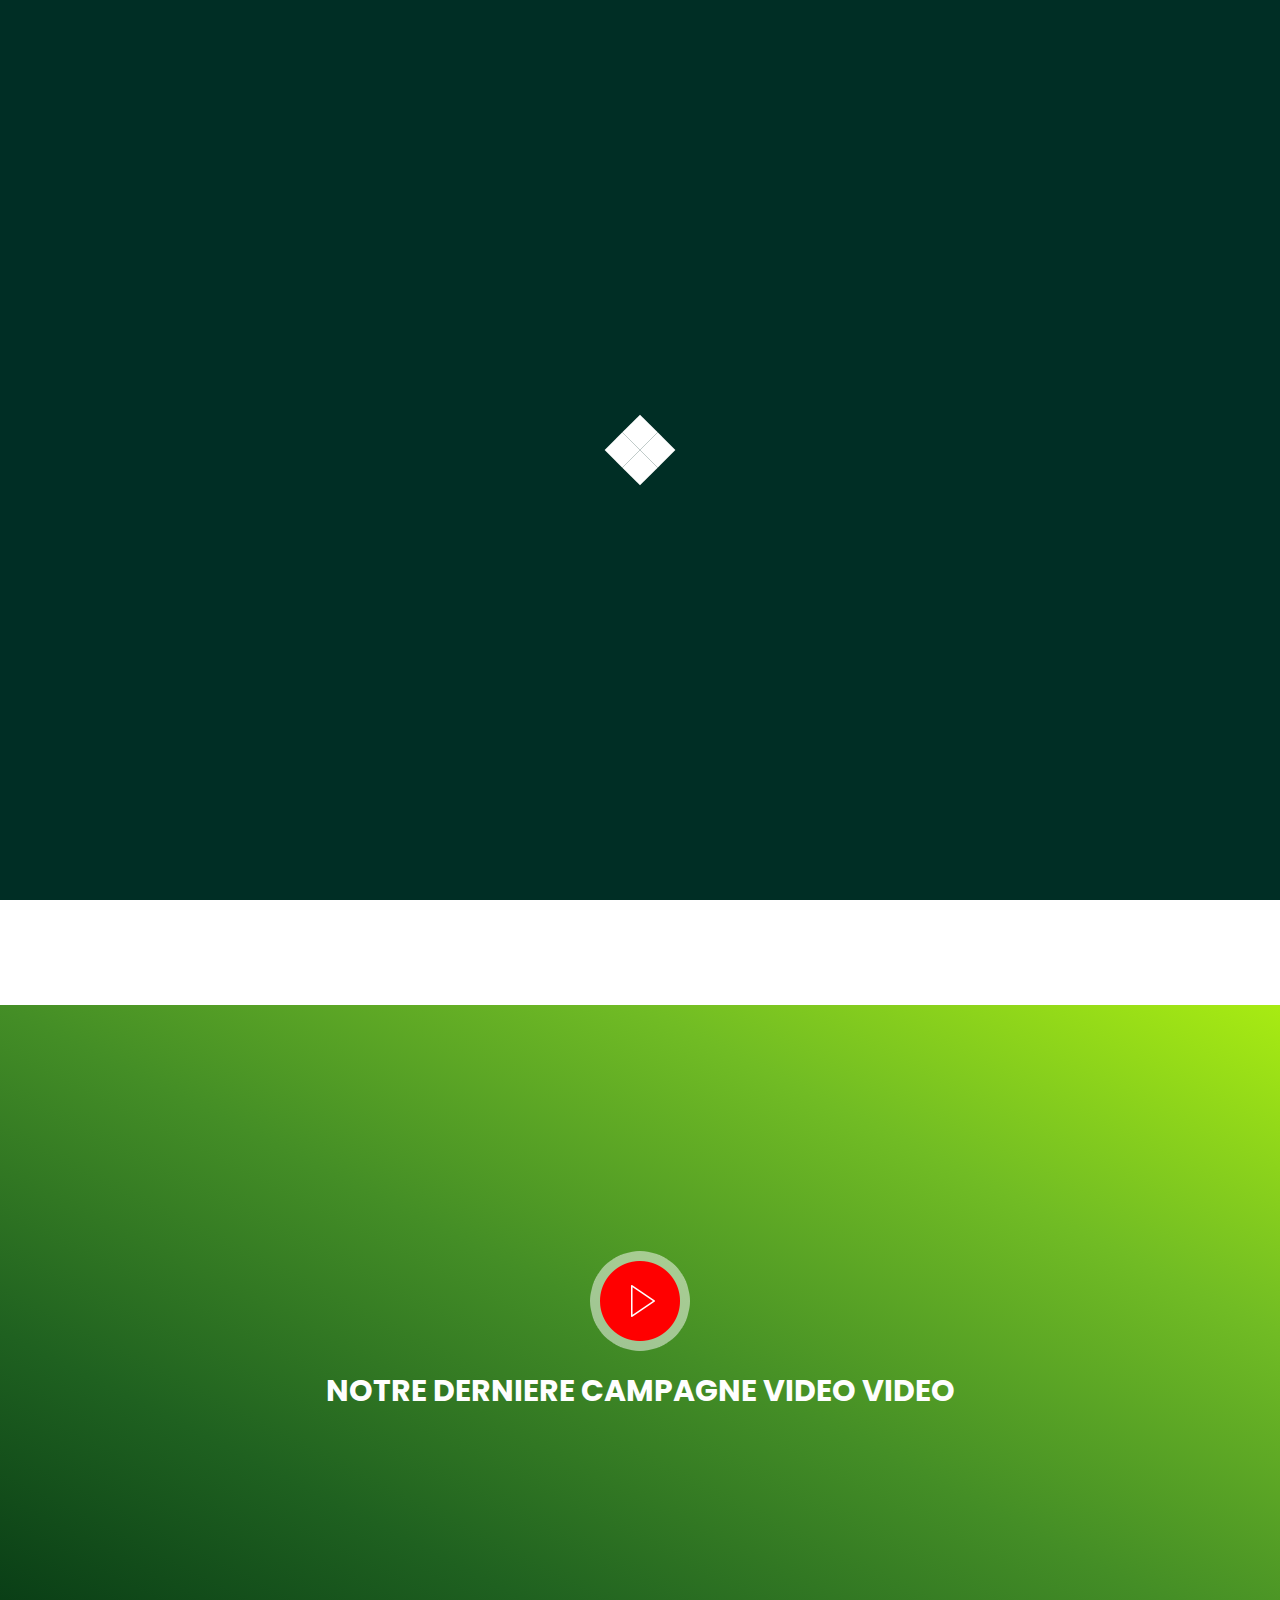
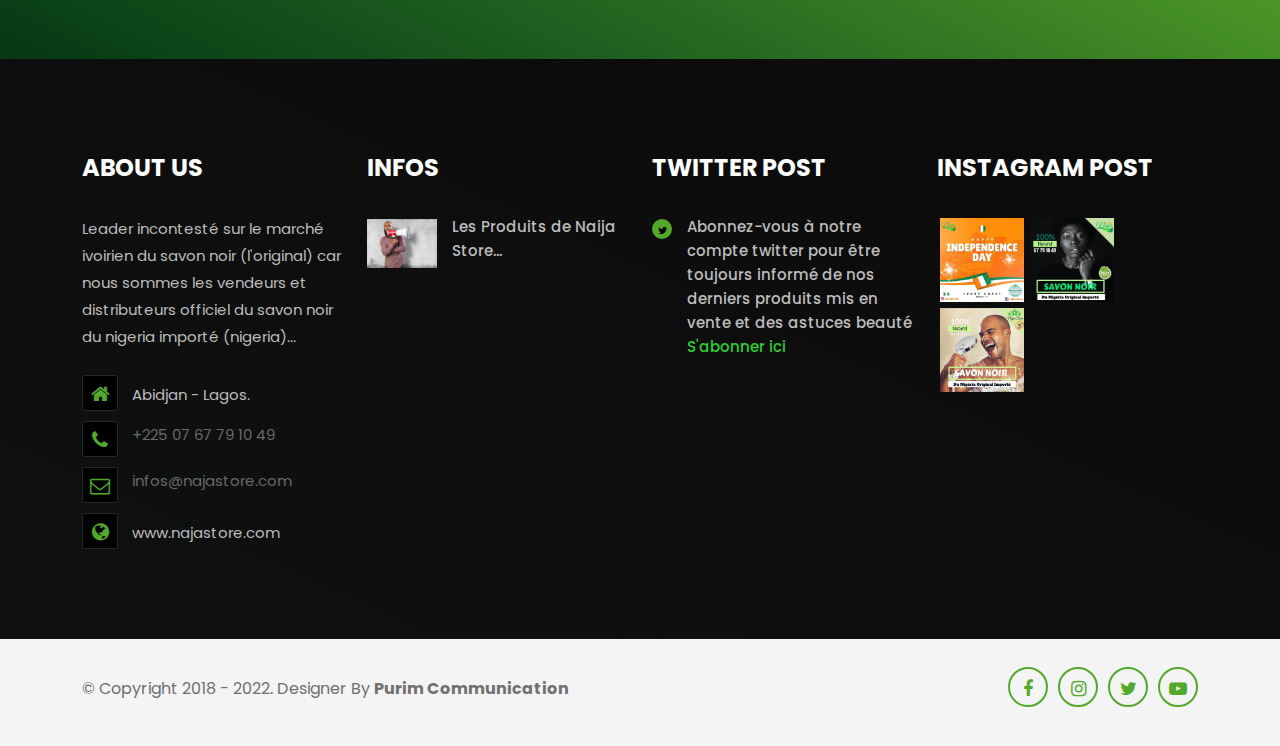
<file: contact.html>
<!DOCTYPE html>
<html lang="en">

<head>

        <!--- basic page needs
        ================================================== -->
        <meta charset="utf-8">
        <meta http-equiv="X-UA-Compatible" content="IE=edge">
        <meta name="viewport" content="width=device-width, initial-scale=1">
        <title>Contact</title>
        <meta name="description" content="Le Véritable Savon Noir du Nigeria...Nettoie totalement la peau des impurétés, fait ressortir son teint avec des produits naturel...Vendeur et Distribueur Officel du Savon Noir du Nigeria importé">
        <meta name="author" content="Naija Store">
    
    
        <!-- favicons
        ================================================== -->
        <link rel="apple-touch-icon" sizes="180x180" href="assets/apple-touch-icon.png">
        <link rel="icon" type="image/png" sizes="32x32" href="assets/favicon-32x32.png">
        <link rel="icon" type="image/png" sizes="16x16" href="assets/favicon-16x16.png">
        <link rel="manifest" href="assets/site.webmanifest">
        
    
        <!-- CSS
        ================================================== -->
        <link rel="stylesheet" type="text/css" href="assets/css/font-awesome.min.css" media="all" />
        <link rel="stylesheet" type="text/css" href="assets/fonts/flaticon.css" media="all" />
        <link rel="stylesheet" type="text/css" href="assets/css/bootstrap.min.css" media="all" />
        <link rel="stylesheet" type="text/css" href="assets/css/animate.css" media="all" />
        <link rel="stylesheet" type="text/css" href="assets/css/swiper.min.css" media="all" />
        <link rel="stylesheet" type="text/css" href="assets/css/lightcase.css" media="all" />
        <link rel="stylesheet" type="text/css" href="assets/css/jquery.nstSlider.css" media="all" />
        <link rel="stylesheet" type="text/css" href="assets/css/flexslider.css" media="all" />
        <link rel="stylesheet" type="text/css" href="assets/css/style.css" media="all" />
        <link rel="stylesheet" type="text/css" href="assets/css/rtl.css" media="all" />
        <link rel="stylesheet" type="text/css" href="assets/css/responsive.css" media="all" />

        <!-- Global site tag (gtag.js) - Google Analytics
        =============================================== -->
        <script async src="https://www.googletagmanager.com/gtag/js?id=G-VCD9L0FYXF"></script>
        <script>
            window.dataLayer = window.dataLayer || [];
            function gtag(){dataLayer.push(arguments);}
            gtag('js', new Date());

            gtag('config', 'G-VCD9L0FYXF');
        </script>

</head>

<body>
    <body>
        <div class="box-style">
            <div class="color-btn">
                <a href="#"><i class="fa fa-cog fa-spin" aria-hidden="true"></i></a>
            </div>
            <div class="box-style-inner">
                <h3>Box Layout</h3>
                <div class="box-element">
                    <div class="box-heading">
                        <h5>HTML Layout</h5>
                    </div>
                    
                </div>
                <div class="box-element">
                    <div class="box-heading">
                        <h5>Backgroud Images</h5>
                    </div>
                    <div class="box-content">
                        <ul class="box-bg-img">
                            <li>
                                <a class="bg-1" href="#"><img src="assets/images/box-style/01.jpg" alt=""></a>
                            </li>
                            <li>
                                <a class="bg-2" href="#"><img src="assets/images/box-style/02.jpg" alt=""></a>
                            </li>
                            <li>
                                <a class="bg-3" href="#"><img src="assets/images/box-style/03.jpg" alt=""></a>
                            </li>
                            <li>
                                <a class="bg-4" href="#"><img src="assets/images/box-style/04.jpg" alt=""></a>
                            </li>
                            <li>
                                <a class="bg-5" href="#"><img src="assets/images/box-style/05.jpg" alt=""></a>
                            </li>
                            <li>
                                <a class="bg-6" href="#"><img src="assets/images/box-style/06.jpg" alt=""></a>
                            </li>
                            <li>
                                <a class="bg-7" href="#"><img src="assets/images/box-style/07.jpg" alt=""></a>
                            </li>
                            <li>
                                <a class="bg-8" href="#"><img src="assets/images/box-style/08.jpg" alt=""></a>
                            </li>
                        </ul>
                    </div>
                </div>
                <div class="box-element">
                    <div class="box-heading">
                        <h5>Backgroud Pattern</h5>
                    </div>
                    <div class="box-content">
                        <ul class="box-pattern-img">
                            <li>
                                <a class="pt-1" href="#"><img src="assets/images/box-style/01.jpg" alt=""></a>
                            </li>
                            <li>
                                <a class="pt-2" href="#"><img src="assets/images/box-style/01.jpg" alt=""></a>
                            </li>
                            <li>
                                <a class="pt-3" href="#"><img src="assets/images/box-style/01.jpg" alt=""></a>
                            </li>
                            <li>
                                <a class="pt-4" href="#"><img src="assets/images/box-style/01.jpg" alt=""></a>
                            </li>
                            <li>
                                <a class="pt-5" href="#"><img src="assets/images/box-style/01.jpg" alt=""></a>
                            </li>
                            <li>
                                <a class="pt-6" href="#"><img src="assets/images/box-style/01.jpg" alt=""></a>
                            </li>
                            <li>
                                <a class="pt-7" href="#"><img src="assets/images/box-style/01.jpg" alt=""></a>
                            </li>
                            <li>
                                <a class="pt-8" href="#"><img src="assets/images/box-style/01.jpg" alt=""></a>
                            </li>
                        </ul>
                    </div>
                </div>
            </div>
        </div>
        <header class="header-style-2">
            <div class="bg-header-top">
                <div class="container">
                    <div class="row">
                        <div class="header-top">
                            </div>
                        </div>
                    </div>
                </div>
            </div>
            <!-- .bg-header-top -->

            <!-- Start Menu -->
            <div class="bg-main-menu menu-scroll">
                <div class="container">
                    <div class="row">
                        <div class="main-menu">
                            <div class="main-menu-bottom">
                                <div class="navbar-header">
                                    <a class="navbar-brand" href="index.html"><img src="assets/images/home01/logo.png" alt="logo" class="img-responsive" /></a>
                                    <button type="button" class="navbar-toggler collapsed d-lg-none" data-bs-toggle="collapse" data-bs-target="#bs-example-navbar-collapse-1" aria-controls="bs-example-navbar-collapse-1" aria-expanded="false">
                                        <span class="navbar-toggler-icon">
                                            <i class="fa fa-bars"></i>
                                        </span>
                                    </button>
                                </div>
                                <div class="main-menu-area">
                                    <div class="navbar-collapse collapse" id="bs-example-navbar-collapse-1">
                                        <ul>
                                            <li>
                                                <a href="index.html">Accueil</a>
                                            </li>
                                            <li><a href="about.html">About</a></li>
                                            <li>
                                                <a href="shop.html">Boutique</a>
                                            </li>
                                            <li><a href="contact.html">contacts</a></li>
                                        </ul>
                                        
                                            <!-- .cart-option -->

                                        </div>
                                        <!-- .header-search-box -->
                                    </div>
                                </div>
                            </div>
                        </div>
                    </div>
                </div>
            </div>
        </header>

        <!-- Start Page Header Section -->
        <section class="bg-page-header">
            <div class="page-header-overlay">
                <div class="container">
                    <div class="row">
                        <div class="page-header">
                            <div class="page-title">
                                <h2>contact info</h2>
                            </div>
                            <!-- .page-title -->
                            <div class="page-header-content">
                                <ol class="breadcrumb">
                                    <li><a href="index.html">Accueil</a></li>
                                    <li>Contact</li>
                                </ol>
                            </div>
                            <!-- .page-header-content -->
                        </div>
                        <!-- .page-header -->
                    </div>
                    <!-- .row -->
                </div>
                <!-- .container -->
            </div>
            <!-- .page-header-overlay -->
        </section>
        <!-- End Page Header Section -->


        <!-- Start Contact us Section -->
        <section class="bg-contact-us">
            <div class="container">
                <div class="row">
                    <div class="contact-us">
                        <div class="row">
                            <div class="col-lg-8">
                                <h3 class="contact-title">Mail</h3>
                                <form action="#" method="POST" class="contact-form">
                                    <div class="row">
                                        <div class="col-md-6">
                                            <div class="form-group">
                                                <input type="text" class="form-control" id="nameId" name="name" placeholder="Nom et Prénoms">
                                            </div>
                                            <!-- .form-group -->
                                        </div>
                                        <!-- .col-md-6 -->
                                        <div class="col-md-6">
                                            <div class="form-group">
                                                <input type="email" class="form-control" id="emailId" name="email" placeholder="Votre Email">
                                            </div>
                                        </div>
                                        <!-- .col-md-6 -->
                                    </div>
                                    <!-- .row -->
                                    <div class="form-group">
                                        <input type="text" class="form-control" id="subjectId" name="subject" placeholder="Object">
                                    </div>
                                    <textarea class="form-control text-area" rows="3" placeholder="Message"></textarea>
                                    
                                </form>
                            </div>
                            <div class="col-lg-4">
                                <h3 class="contact-title">restons connectes!</h3>
                                <ul class="contact-address">
                                    <li>
                                        <i class="flaticon-placeholder"></i>
                                        <div class="contact-content">
                                            <p>Lagos - Nigéria <br> Abidjan - Côte D'ivoire </p>
                                        </div>
                                    </li>
                                    <li>
                                        <i class="flaticon-vibrating-phone"></i>
                                        <div class="contact-content">
                                            <p>+225 07 67 79 10 49</p>
                                            <p>+225 01 42 49 43 48</p>
                                        </div>
                                    </li>
                                    <li>
                                        <i class="flaticon-message"></i>
                                        <div class="contact-content">
                                            <p>infos@najastore.com</p>
                                            <p>https://www.najastore.com</p>
                                        </div>
                                    </li>
                                </ul>
                                <!-- .contact-address -->
                                <ul class="social-icon-rounded contact-social-icon">
                                    <li><a href="https://www.facebook.com/SavonNoirOriginal" target="blank"><i class="fa fa-facebook" aria-hidden="true"></i></a></li>
                                    <li><a href="https://www.instagram.com/naijastore9/" target="blank"><i class="fa fa-instagram" aria-hidden="true"></i></a></li>
                                    <li><a href="https://twitter.com/naija_store1" target="blank"><i class="fa fa-twitter" aria-hidden="true"></i></a></li>
                                    <li><a href="https://www.youtube.com/channel/UCNDyKyPGOXtkNqf3UXcIUFw" target="blank"><i class="fa fa-youtube-play" aria-hidden="true"></i></a></li>
                                </ul>
                            </div>
                        </div>
                        <!-- .row -->
                    </div>
                    <!-- .contact-us -->
                </div>
                <!-- .row -->
            </div>
            <!-- .container -->
        </section>
        <!-- End Contact us Section -->

        <!-- Start campaian video Section -->
        <section class="bg-compaian-video">
            <div class="compaian-video-overlay">
                <div class="container">
                    <div class="row">
                        <div class="compaian-video services-video">
                            <a href="https://www.youtube.com/embed/Bb_8YWtUV5E" data-rel="lightcase:myCollection"><img src="assets/images/services/video-icon.png" alt="video-icon" /></a>
                            <h3>NOTRE DERNIERE CAMPAGNE VIDEO VIDEO</h3>
                        </div>
                        <!-- .compaian-video -->
                    </div>
                    <!-- .row -->
                </div>
                <!-- .container -->
            </div>
            <!-- .compaian-video-overlay -->
        </section>
        <!-- End campaian video Section -->


        <!-- STart Maps Section -->

        <!-- End Maps Section -->

        <!-- Start Footer Section -->
        <footer>
            <div class="bg-footer-top">
                <div class="container">
                    <div class="row">
                        <div class="footer-top">
                            <div class="row">
                                <div class="col-lg-3 col-sm-6 col-12">
                                    <div class="footer-widgets">
                                        <div class="widgets-title">
                                            <h3>About us</h3>
                                        </div>
                                        <!-- .about us-title -->
                                        <div class="widgets-content">
                                            <p>Leader incontesté sur le marché ivoirien du savon noir (l'original) car nous sommes les vendeurs et distributeurs officiel du savon noir du nigeria importé (nigeria)...</p>
                                        </div>
                                        <!-- .about us-content -->
                                        <div class="address-box">
                                            <ul class="address">
                                                <li>
                                                    <i class="fa fa-home" aria-hidden="true"></i>
                                                    <span>Abidjan - Lagos.</span>
                                                </li>
                                                <li>
                                                    <i class="fa fa-phone" aria-hidden="true"></i>
                                                    <a href="tel:+2250767791049">+225 07 67 79 10 49</a>
                                                </li>
                                                <li>
                                                    <i class="fa fa-envelope-o" aria-hidden="true"></i>
                                                    <a href="mailto:infos@najastore.com ?subject=Demande d'informations &body=Bonjour je suis intérressé souhaiterais avoir plus d'informations sur l'ensemble de vos produits, si possible en commander">infos@najastore.com</a>

                                                </li>
                                                <li>
                                                    <i class="fa fa-globe" aria-hidden="true"></i>
                                                    <span>www.najastore.com</span>
                                                </li>
                                            </ul>
                                        </div>
                                        <!-- .address -->
                                    </div>
                                    <!-- .footer-widgets -->
                                </div>
                                <!-- .col-lg-3 -->
                                <div class="col-lg-3 col-sm-6 col-12">
                                    <div class="footer-widgets">
                                        <div class="widgets-title">
                                            <h3>Infos</h3>
                                        </div>
                                        <!-- .widgets-title -->
                                        <ul class="latest-news">
                                            <li>
                                                <span class="thumbnail-img">
												<img src="assets/images/home01/small-bog-img-1.jpg" alt="small-bog-img-1" class="img-responsive" />
											</span>
                                                <div class="thumbnail-content">
                                                    <h5><a href="about.html">Les Produits de Naija Store...</a></h5>
                                                
                                                </div>
                                                <!-- .End thumbnail-content -->
                                            </li>
                                            
                                        </ul>
                                    </div>
                                    <!-- .footer-widgets -->
                                </div>
                                <!-- .col-lg-3 -->
                                <div class="col-lg-3 col-sm-6 col-12">
                                    <div class="footer-widgets">
                                        <div class="widgets-title">
                                            <h3>Twitter Post</h3>
                                        </div>
                                        <!-- .widgets-title -->
                                        <ul class="twitter-widget">
                                            <li>
                                                <div class="twitter-icon"><i class="fa fa-twitter" aria-hidden="true"></i></div>
                                                <div class="twitter-content">
                                                    <h5>Abonnez-vous à notre compte twitter pour être toujours informé de nos derniers produits mis en vente et des astuces beauté<a href="https://twitter.com/naija_store1" target="blank">S'abonner ici</a></h5>
                                                </div>
                                                <!-- .twitter-content -->
                                            </li>
                                        </ul>
                                    </div>
                                    <!-- .footer-widgets -->
                                </div>
                                <!-- .col-lg-3 -->
                                <div class="col-lg-3 col-sm-6 col-12">
                                    <div class="footer-widgets">
                                        <div class="widgets-title">
                                            <h3>INSTAGRAM POST</h3>
                                        </div>
                                        <!-- .widgets-title -->
                                        <div class="footer-instagram">
                                            <a href="https://www.instagram.com/p/CSQ2C9OK9JD" target="blank"><img src="assets/images/home01/footer-instagram-img-1.jpg" alt="footer-instagram-img-1" /></a>
                                            <a href="https://www.instagram.com/p/CPLKlDsqr-j" target="blank"><img src="assets/images/home01/footer-instagram-img-2.jpg" alt="footer-instagram-img-2" /></a>
                                            <a href="https://www.instagram.com/p/COsDRmZq-2l" target="blank"><img src="assets/images/home01/footer-instagram-img-3.jpg" alt="footer-instagram-img-3" /></a>
                                        </div>
                                        <!-- .footer-instagram -->
                                    </div>
                                    <!-- .footer-widgets -->
                                </div>
                                <!-- .col-lg-3 -->
                            </div>
                            <!-- .row -->
                        </div>
                        <!-- .footer-top -->
                    </div>
                    <!-- .row -->
                </div>
                <!-- .container -->
            </div>
            <!-- .bg-footer-top -->

            <div class="bg-footer-bottom">
                <div class="container">
                    <div class="row">
                        <div class="footer-bottom">
                            <div class="copyright-txt">
                                <p>&copy; Copyright 2018 - 2022. Designer By <a hre="#" title="Purim Communication">Purim Communication</a></p>
                            </div>
                            <!-- .copyright-txt -->
                            <div class="social-box">
                                <ul class="social-icon-rounded">
                                    <li><a href="https://www.facebook.com/SavonNoirOriginal" target="blank"><i class="fa fa-facebook" aria-hidden="true"></i></a></li>
                                    <li><a href="https://www.instagram.com/naijastore9/" target="blank"><i class="fa fa-instagram" aria-hidden="true"></i></a></li>
                                    <li><a href="https://twitter.com/naija_store1" target="blank"><i class="fa fa-twitter" aria-hidden="true"></i></a></li>
                                    <li><a href="https://www.youtube.com/channel/UCNDyKyPGOXtkNqf3UXcIUFw" target="blank"><i class="fa fa-youtube-play" aria-hidden="true"></i></a></li>
                                </ul>
                            </div>
                            <!-- .social-box -->

                        </div>
                        <!-- .footer-bottom -->
                    </div>
                    <!-- .row -->
                </div>
                <!-- .container -->
            </div>
            <!-- .bg-footer-bottom -->

        </footer>
        <!-- End Footer Section -->


        <!-- Start Scrolling -->
        <div class="scroll-img"><i class="fa fa-arrow-up" aria-hidden="true"></i></div>
        <!-- End Scrolling -->
    </div>

    <!-- Start Pre-Loader-->
    <div id="loading">
        <div id="loading-center">
            <div id="loading-center-absolute">
                <div class="object" id="object_one"></div>
                <div class="object" id="object_two"></div>
                <div class="object" id="object_three"></div>
                <div class="object" id="object_four"></div>
            </div>
        </div>
    </div>
    <!-- End Pre-Loader -->



    <script type="text/javascript" src="assets/js/jquery-2.2.3.min.js"></script>
    <script type="text/javascript" src="assets/js/bootstrap.min.js"></script>
    <script type="text/javascript" src="assets/js/jquery.easing.1.3.js"></script>
    <script type="text/javascript" src="assets/js/jquery.waypoints.min.js"></script>
    <script type="text/javascript" src="assets/js/jquery.counterup.min.js"></script>
    <script type="text/javascript" src="assets/js/swiper.min.js"></script>
    <script type="text/javascript" src="assets/js/plugins.isotope.js"></script>
    <script type="text/javascript" src="assets/js/isotope.pkgd.min.js"></script>
    <script type="text/javascript" src="assets/js/lightcase.js"></script>
    <script type="text/javascript" src="assets/js/jquery.nstSlider.js"></script>
    <script type="text/javascript" src="assets/js/jquery.flexslider.js"></script>
    <script type="text/javascript" src="assets/js/custom.isotope.js"></script>
    <script type="text/javascript" src="assets/js/custom.map.js"></script>

    <script type="text/javascript" src="assets/js/custom.js"></script>


</body>

</html>
</file>
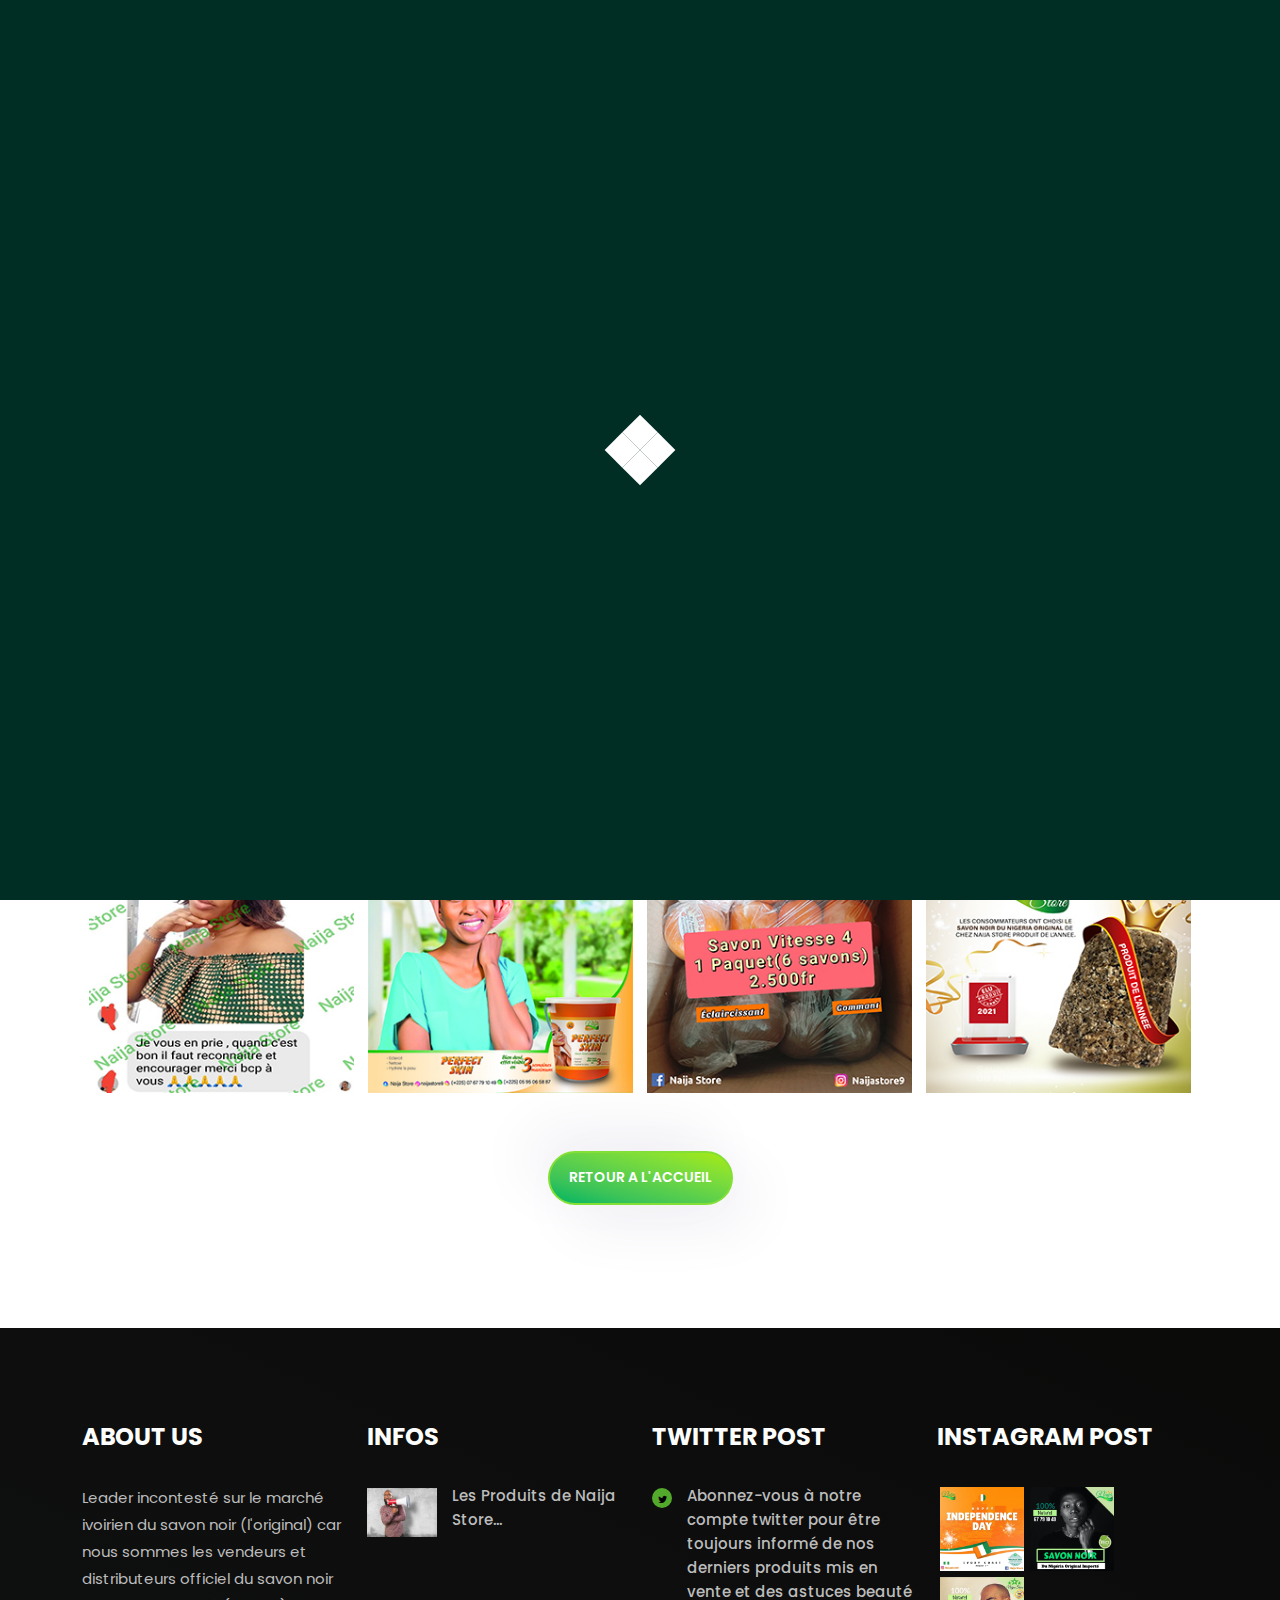
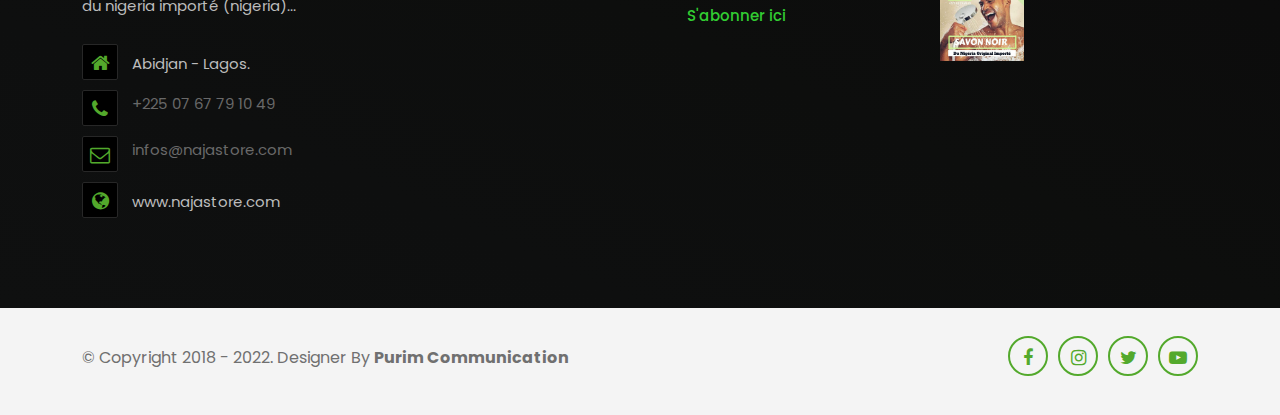
<file: shop.html>
<!DOCTYPE html>
<html lang="en">

<head>

        <!--- basic page needs
        ================================================== -->
        <meta charset="utf-8">
        <meta http-equiv="X-UA-Compatible" content="IE=edge">
        <meta name="viewport" content="width=device-width, initial-scale=1">
        <title>Boutique</title>
        <meta name="description" content="Le Véritable Savon Noir du Nigeria...Nettoie la totalement la peau des impurétés, fait ressortir son teint avec des produits naturel...Vendeur et Distribueur Officel du Savon Noir du Nigeria importé">
        <meta name="author" content="Naija Store">
    
    
        <!-- favicons
        ================================================== -->
        <link rel="apple-touch-icon" sizes="180x180" href="assets/apple-touch-icon.png">
        <link rel="icon" type="image/png" sizes="32x32" href="assets/favicon-32x32.png">
        <link rel="icon" type="image/png" sizes="16x16" href="assets/favicon-16x16.png">
        <link rel="manifest" href="assets/site.webmanifest">
        
    
        <!-- CSS
        ================================================== -->
        <link rel="stylesheet" type="text/css" href="assets/css/font-awesome.min.css" media="all" />
        <link rel="stylesheet" type="text/css" href="assets/fonts/flaticon.css" media="all" />
        <link rel="stylesheet" type="text/css" href="assets/css/bootstrap.min.css" media="all" />
        <link rel="stylesheet" type="text/css" href="assets/css/animate.css" media="all" />
        <link rel="stylesheet" type="text/css" href="assets/css/swiper.min.css" media="all" />
        <link rel="stylesheet" type="text/css" href="assets/css/lightcase.css" media="all" />
        <link rel="stylesheet" type="text/css" href="assets/css/jquery.nstSlider.css" media="all" />
        <link rel="stylesheet" type="text/css" href="assets/css/flexslider.css" media="all" />
        <link rel="stylesheet" type="text/css" href="assets/css/style.css" media="all" />
        <link rel="stylesheet" type="text/css" href="assets/css/rtl.css" media="all" />
        <link rel="stylesheet" type="text/css" href="assets/css/responsive.css" media="all" />

        <!-- Global site tag (gtag.js) - Google Analytics
      ================================================ -->
        <script async src="https://www.googletagmanager.com/gtag/js?id=G-VCD9L0FYXF"></script>
        <script>
            window.dataLayer = window.dataLayer || [];
            function gtag(){dataLayer.push(arguments);}
            gtag('js', new Date());

            gtag('config', 'G-VCD9L0FYXF');
        </script>
    
</head>

<body>
    <body>
        <div class="box-style">
            <div class="color-btn">
                <a href="#"><i class="fa fa-cog fa-spin" aria-hidden="true"></i></a>
            </div>
            <div class="box-style-inner">
                <h3>Box Layout</h3>
                <div class="box-element">
                    <div class="box-heading">
                        <h5>HTML Layout</h5>
                    </div>
                    
                </div>
                <div class="box-element">
                    <div class="box-heading">
                        <h5>Backgroud Images</h5>
                    </div>
                    <div class="box-content">
                        <ul class="box-bg-img">
                            <li>
                                <a class="bg-1" href="#"><img src="assets/images/box-style/01.jpg" alt=""></a>
                            </li>
                            <li>
                                <a class="bg-2" href="#"><img src="assets/images/box-style/02.jpg" alt=""></a>
                            </li>
                            <li>
                                <a class="bg-3" href="#"><img src="assets/images/box-style/03.jpg" alt=""></a>
                            </li>
                            <li>
                                <a class="bg-4" href="#"><img src="assets/images/box-style/04.jpg" alt=""></a>
                            </li>
                            <li>
                                <a class="bg-5" href="#"><img src="assets/images/box-style/05.jpg" alt=""></a>
                            </li>
                            <li>
                                <a class="bg-6" href="#"><img src="assets/images/box-style/06.jpg" alt=""></a>
                            </li>
                            <li>
                                <a class="bg-7" href="#"><img src="assets/images/box-style/07.jpg" alt=""></a>
                            </li>
                            <li>
                                <a class="bg-8" href="#"><img src="assets/images/box-style/08.jpg" alt=""></a>
                            </li>
                        </ul>
                    </div>
                </div>
                <div class="box-element">
                    <div class="box-heading">
                        <h5>Backgroud Pattern</h5>
                    </div>
                    <div class="box-content">
                        <ul class="box-pattern-img">
                            <li>
                                <a class="pt-1" href="#"><img src="assets/images/box-style/01.jpg" alt=""></a>
                            </li>
                            <li>
                                <a class="pt-2" href="#"><img src="assets/images/box-style/01.jpg" alt=""></a>
                            </li>
                            <li>
                                <a class="pt-3" href="#"><img src="assets/images/box-style/01.jpg" alt=""></a>
                            </li>
                            <li>
                                <a class="pt-4" href="#"><img src="assets/images/box-style/01.jpg" alt=""></a>
                            </li>
                            <li>
                                <a class="pt-5" href="#"><img src="assets/images/box-style/01.jpg" alt=""></a>
                            </li>
                            <li>
                                <a class="pt-6" href="#"><img src="assets/images/box-style/01.jpg" alt=""></a>
                            </li>
                            <li>
                                <a class="pt-7" href="#"><img src="assets/images/box-style/01.jpg" alt=""></a>
                            </li>
                            <li>
                                <a class="pt-8" href="#"><img src="assets/images/box-style/01.jpg" alt=""></a>
                            </li>
                        </ul>
                    </div>
                </div>
            </div>
        </div>
        <header class="header-style-2">
            <div class="bg-header-top">
                <div class="container">
                    <div class="row">
                        <div class="header-top">
                            </div>
                        </div>
                    </div>
                </div>
            </div>
            <!-- .bg-header-top -->

            <!-- Start Menu -->
            <div class="bg-main-menu menu-scroll">
                <div class="container">
                    <div class="row">
                        <div class="main-menu">
                            <div class="main-menu-bottom">
                                <div class="navbar-header">
                                    <a class="navbar-brand" href="index.html"><img src="assets/images/home01/logo.png" alt="logo" class="img-responsive" /></a>
                                    <button type="button" class="navbar-toggler collapsed d-lg-none" data-bs-toggle="collapse" data-bs-target="#bs-example-navbar-collapse-1" aria-controls="bs-example-navbar-collapse-1" aria-expanded="false">
                                        <span class="navbar-toggler-icon">
                                            <i class="fa fa-bars"></i>
                                        </span>
                                    </button>
                                </div>
                                <div class="main-menu-area">
                                    <div class="navbar-collapse collapse" id="bs-example-navbar-collapse-1">
                                        <ul>
                                            <li>
                                                <a href="index.html">Accueil</a>
                                            </li>
                                            <li><a href="about.html">About</a></li>
                                            <li>
                                                <a href="shop.html">Boutique</a>
                                            </li>
                                            <li><a href="contact.html">contacts</a></li>
                                        </ul>
                                        
                                            <!-- .cart-option -->

                                            
                                        </div>
                                        <!-- .header-search-box -->
                                    </div>
                                </div>
                            </div>
                        </div>
                    </div>
                </div>
            </div>
        </header>

        <!-- Start Page Header Section -->
        <section class="bg-page-header">
            <div class="page-header-overlay">
                <div class="container">
                    <div class="row">
                        <div class="page-header">
                            <div class="page-title">
                                <h2>boutique</h2>
                            </div>
                            <!-- .page-title -->
                            <div class="page-header-content">
                                <ol class="breadcrumb">
                                    <li><a href="index.html">Accueil</a></li>
                                    <li>boutique</li>
                                </ol>
                            </div>
                            <!-- .page-header-content -->
                        </div>
                        <!-- .page-header -->
                    </div>
                    <!-- .row -->
                </div>
                <!-- .container -->
            </div>
            <!-- .page-header-overlay -->
        </section>
        <!-- End Page Header Section -->


        <!-- Start Recent Project Section -->
        <section class="bg-recent-project-home3">
            <div class="container">
                <div class="row">
                    <div class="recent-project photo-gallery">
                        <div id="filters" class="button-group ">
                            <button class="button is-checked" data-filter="*">voir tout</button>
                            <button class="button" data-filter=".cat-1">meilleur vente</button>
                            <button class="button" data-filter=".cat-2">savon gommant</button>
                            <button class="button" data-filter=".cat-3">témoignage 1</button>
                            <button class="button" data-filter=".cat-4">témoignage 2</button>
                        </div>
                        <div class="portfolio-items portfolio-items-home3">
                            <div class="item cat-1" data-category="transition">
                                <div class="item-inner">
                                    <div class="portfolio-img">
                                        <div class="overlay-project"></div>
                                        <!-- .overlay-project -->
                                        <img src="assets/images/home03/recent-project-img-1.jpg" alt="recent-project-img-1">
                                        <div class="project-plus">
                                            <a href="assets/images/home03/zoom-1.jpg" data-rel="lightcase:myCollection"><i class="fa fa-plus" aria-hidden="true"></i></a>
                                        </div> 
                                        <div class="recent-project-content"> <br>
                                            <p><a href="https://wa.me/2250142494348?text=Bonjour%20%2F%20Bonsoir%2C%20je%20souhaiterais%20commander%20un%20paquet%20de%20Savon%20Noir%20du%20Nigeria." target="blank">commander sur WhatsApp</a></p>
                                            <p><a href="https://m.me/SavonNoirOriginal?text=Bonjour%20%2F%20Bonsoir%2C%20je%20souhaiterais%20commander%20un%20paquet%20de%20Savon%20Noir%20du%20Nigeria." target="blank">commander sur Messenger</a></p>  
                                         
                                            
                                        </div>
                                        <!-- .latest-port-content -->
                                    </div>
                                    <!-- /.portfolio-img -->
                                </div>
                                <!-- .item-inner -->
                            </div>
                            <!-- .items -->

                            <div class="item cat-2 " data-category="metalloid">
                                <div class="item-inner">
                                    <div class="portfolio-img">
                                        <div class="overlay-project"></div>
                                        <!-- .overlay-project -->
                                        <img src="assets/images/home03/recent-project-img-2.jpg" alt="recent-project-img-2">
                                        <div class="project-plus">
                                            <a href="assets/images/home03/zoom-2.jpg" data-rel="lightcase:myCollection"><i class="fa fa-plus" aria-hidden="true"></i></a>
                                        </div>
                                        <div class="recent-project-content"> <br>
                                            <p><a href="https://wa.me/2250142494348?text=Bonjour%20%2F%20Bonsoir%2C%20je%20souhaiterais%20commander%20un%20paquet%20de%20Savon%20Noir%20du%20Nigeria." target="blank">commander sur WhatsApp</a></p>
                                            <p><a href="https://m.me/SavonNoirOriginal?text=Bonjour%20%2F%20Bonsoir%2C%20je%20souhaiterais%20commander%20un%20paquet%20de%20Savon%20Noir%20du%20Nigeria." target="blank">commander sur Messenger</a></p>
                                        </div>
                                        <!-- .latest-port-content -->
                                    </div>
                                    <!-- /.portfolio-img -->
                                </div>
                                <!-- .item-inner -->
                            </div>
                            <!-- .items -->

                            <div class="item cat-3 " data-category="post-transition">
                                <div class="item-inner">
                                    <div class="portfolio-img">
                                        <div class="overlay-project"></div>
                                        <!-- .overlay-project -->
                                        <img src="assets/images/home03/recent-project-img-3.jpg" alt="recent-project-img-3">
                                        <div class="project-plus">
                                            <a href="assets/images/home03/zoom-3.jpg" data-rel="lightcase:myCollection"><i class="fa fa-plus" aria-hidden="true"></i></a>
                                        </div>
                                        <div class="recent-project-content"> <br>
                                            <p><a href="#">temoignage</a></p>
                                            
                                        </div>
                                        <!-- .latest-port-content -->
                                    </div>
                                    <!-- /.portfolio-img -->
                                </div>
                                <!-- .item-inner -->
                            </div>
                            <!-- .items -->

                            <div class="item cat-2" data-category="post-transition">
                                <div class="item-inner">
                                    <div class="portfolio-img">
                                        <div class="overlay-project"></div>
                                        <!-- .overlay-project -->
                                        <img src="assets/images/home03/recent-project-img-4.jpg" alt="recent-project-img-4">
                                        <div class="project-plus">
                                            <a href="assets/images/home03/zoom-4.jpg" data-rel="lightcase:myCollection"><i class="fa fa-plus" aria-hidden="true"></i></a>
                                        </div>
                                        <div class="recent-project-content"> <br>
                                            <p><a href="https://wa.me/2250142494348?text=Bonjour%20%2F%20Bonsoir%2C%20je%20souhaiterais%20commander%20un%20paquet%20de%20Savon%20Noir%20du%20Nigeria." target="blank">commander sur WhatsApp</a></p>
                                            <p><a href="https://m.me/SavonNoirOriginal?text=Bonjour%20%2F%20Bonsoir%2C%20je%20souhaiterais%20commander%20un%20paquet%20de%20Savon%20Noir%20du%20Nigeria." target="blank">commander sur Messenger</a></p>
                                        </div>
                                        <!-- .latest-port-content -->
                                    </div>
                                    <!-- /.portfolio-img -->
                                </div>
                                <!-- .item-inner -->
                            </div>
                            <!-- .items -->
                            <div class="item cat-4" data-category="transition">
                                <div class="item-inner">
                                    <div class="portfolio-img">
                                        <div class="overlay-project"></div>
                                        <!-- .overlay-project -->
                                        <img src="assets/images/home03/recent-project-img-5.jpg" alt="recent-project-img-5">
                                        <div class="project-plus">
                                            <a href="assets/images/home03/zoom-5.jpg" data-rel="lightcase:myCollection"><i class="fa fa-plus" aria-hidden="true"></i></a>
                                        </div>
                                        <div class="recent-project-content"> <br>
                                            <p><a href="#">temoignage</a></p>
                                        </div>
                                        <!-- .latest-port-content -->
                                    </div>
                                    <!-- /.portfolio-img -->
                                </div>
                                <!-- .item-inner -->
                            </div>
                            <!-- .items -->
                            <div class="item cat-1" data-category="alkali">
                                <div class="item-inner">
                                    <div class="portfolio-img">
                                        <div class="overlay-project"></div>
                                        <!-- .overlay-project -->
                                        <img src="assets/images/home03/recent-project-img-6.jpg" alt="recent-project-img-6">
                                        <div class="project-plus">
                                            <a href="assets/images/home03/zoom-6.jpg" data-rel="lightcase:myCollection"><i class="fa fa-plus" aria-hidden="true"></i></a>
                                        </div>
                                        <div class="recent-project-content"> <br>
                                            <p><a href="https://wa.me/2250142494348?text=Bonjour%20%2F%20Bonsoir%2C%20je%20souhaiterais%20commander%20un%20paquet%20de%20Savon%20Noir%20du%20Nigeria." target="blank">commander sur WhatsApp</a></p>
                                            <p><a href="https://m.me/SavonNoirOriginal?text=Bonjour%20%2F%20Bonsoir%2C%20je%20souhaiterais%20commander%20un%20paquet%20de%20Savon%20Noir%20du%20Nigeria." target="blank">commander sur Messenger</a></p>
                                        </div>
                                        <!-- .latest-port-content -->
                                    </div>
                                    <!-- /.portfolio-img -->
                                </div>
                                <!-- .item-inner -->
                            </div>
                            <!-- .items -->
                            <div class="item cat-1" data-category="alkali">
                                <div class="item-inner">
                                    <div class="portfolio-img">
                                        <div class="overlay-project"></div>
                                        <!-- .overlay-project -->
                                        <img src="assets/images/home03/recent-project-img-7.jpg" alt="recent-project-img-7">
                                        <div class="project-plus">
                                            <a href="assets/images/home03/zoom-7.jpg" data-rel="lightcase:myCollection"><i class="fa fa-plus" aria-hidden="true"></i></a>
                                        </div>
                                        <div class="recent-project-content"> <br>
                                            <p><a href="https://wa.me/2250142494348?text=Bonjour%20%2F%20Bonsoir%2C%20je%20souhaiterais%20commander%20un%20paquet%20de%20Savon%20Noir%20du%20Nigeria." target="blank">commander sur WhatsApp</a></p>
                                            <p><a href="https://m.me/SavonNoirOriginal?text=Bonjour%20%2F%20Bonsoir%2C%20je%20souhaiterais%20commander%20un%20paquet%20de%20Savon%20Noir%20du%20Nigeria." target="blank">commander sur Messenger</a></p>
                                        </div>
                                        <!-- .latest-port-content -->
                                    </div>
                                    <!-- /.portfolio-img -->
                                </div>
                                <!-- .item-inner -->
                            </div>
                            <!-- .items -->
                            <div class="item cat-1" data-category="alkali">
                                <div class="item-inner">
                                    <div class="portfolio-img">
                                        <div class="overlay-project"></div>
                                        <!-- .overlay-project -->
                                        <img src="assets/images/home03/recent-project-img-8.jpg" alt="recent-project-img-8">
                                        <div class="project-plus">
                                            <a href="assets/images/home03/zoom-8.jpg" data-rel="lightcase:myCollection"><i class="fa fa-plus" aria-hidden="true"></i></a>
                                        </div>
                                        <div class="recent-project-content">
                                            <p><a href="#">ELU meilleur PRODUIT</a></p>
                                        </div>
                                        <!-- .latest-port-content -->
                                    </div>
                                    <!-- /.portfolio-img -->
                                </div>
                                <!-- .item-inner -->
                            </div>
                            <!-- .items -->
                        </div>
                        <!-- .isotope-items -->
                        <div class="load-more-option">
                            <a href="index.html" class="btn btn-default">retour a l'Accueil</a>
                        </div>
                        <!-- .load-more-option -->
                    </div>
                    <!-- .recent-project -->
                </div>
                <!-- .row -->
            </div>
            <!-- .container -->
        </section>
        <!-- End Recent Project Section -->



        <!-- Start Footer Section -->
        <footer>
            <div class="bg-footer-top">
                <div class="container">
                    <div class="row">
                        <div class="footer-top">
                            <div class="row">
                                <div class="col-lg-3 col-sm-6 col-12">
                                    <div class="footer-widgets">
                                        <div class="widgets-title">
                                            <h3>About us</h3>
                                        </div>
                                        <!-- .about us-title -->
                                        <div class="widgets-content">
                                            <p>Leader incontesté sur le marché ivoirien du savon noir (l'original) car nous sommes les vendeurs et distributeurs officiel du savon noir du nigeria importé (nigeria)...</p>
                                        </div>
                                        <!-- .about us-content -->
                                        <div class="address-box">
                                            <ul class="address">
                                                <li>
                                                    <i class="fa fa-home" aria-hidden="true"></i>
                                                    <span>Abidjan - Lagos.</span>
                                                </li>
                                                <li>
                                                    <i class="fa fa-phone" aria-hidden="true"></i>
                                                    <a href="tel:+2250767791049">+225 07 67 79 10 49</a>
                                                </li>
                                                <li>
                                                    <i class="fa fa-envelope-o" aria-hidden="true"></i>
                                                    <a href="mailto:infos@najastore.com ?subject=Demande d'informations &body=Bonjour je suis intérressé souhaiterais avoir plus d'informations sur l'ensemble de vos produits, si possible en commander">infos@najastore.com</a>

                                                </li>
                                                <li>
                                                    <i class="fa fa-globe" aria-hidden="true"></i>
                                                    <span>www.najastore.com</span>
                                                </li>
                                            </ul>
                                        </div>
                                        <!-- .address -->
                                    </div>
                                    <!-- .footer-widgets -->
                                </div>
                                <!-- .col-lg-3 -->
                                <div class="col-lg-3 col-sm-6 col-12">
                                    <div class="footer-widgets">
                                        <div class="widgets-title">
                                            <h3>Infos</h3>
                                        </div>
                                        <!-- .widgets-title -->
                                        <ul class="latest-news">
                                            <li>
                                                <span class="thumbnail-img">
												<img src="assets/images/home01/small-bog-img-1.jpg" alt="small-bog-img-1" class="img-responsive" />
											</span>
                                                <div class="thumbnail-content">
                                                    <h5><a href="about.html">Les Produits de Naija Store...</a></h5>
                                                
                                                </div>
                                                <!-- .End thumbnail-content -->
                                            </li>
                                            
                                        </ul>
                                    </div>
                                    <!-- .footer-widgets -->
                                </div>
                                <!-- .col-lg-3 -->
                                <div class="col-lg-3 col-sm-6 col-12">
                                    <div class="footer-widgets">
                                        <div class="widgets-title">
                                            <h3>Twitter Post</h3>
                                        </div>
                                        <!-- .widgets-title -->
                                        <ul class="twitter-widget">
                                            <li>
                                                <div class="twitter-icon"><i class="fa fa-twitter" aria-hidden="true"></i></div>
                                                <div class="twitter-content">
                                                    <h5>Abonnez-vous à notre compte twitter pour être toujours informé de nos derniers produits mis en vente et des astuces beauté<a href="https://twitter.com/naija_store1" target="blank">S'abonner ici</a></h5>
                                                </div>
                                                <!-- .twitter-content -->
                                            </li>
                                        </ul>
                                    </div>
                                    <!-- .footer-widgets -->
                                </div>
                                <!-- .col-lg-3 -->
                                <div class="col-lg-3 col-sm-6 col-12">
                                    <div class="footer-widgets">
                                        <div class="widgets-title">
                                            <h3>INSTAGRAM POST</h3>
                                        </div>
                                        <!-- .widgets-title -->
                                        <div class="footer-instagram">
                                            <a href="https://www.instagram.com/p/CSQ2C9OK9JD" target="blank"><img src="assets/images/home01/footer-instagram-img-1.jpg" alt="footer-instagram-img-1" /></a>
                                            <a href="https://www.instagram.com/p/CPLKlDsqr-j" target="blank"><img src="assets/images/home01/footer-instagram-img-2.jpg" alt="footer-instagram-img-2" /></a>
                                            <a href="https://www.instagram.com/p/COsDRmZq-2l" target="blank"><img src="assets/images/home01/footer-instagram-img-3.jpg" alt="footer-instagram-img-3" /></a>
                                        </div>
                                        <!-- .footer-instagram -->
                                    </div>
                                    <!-- .footer-widgets -->
                                </div>
                                <!-- .col-lg-3 -->
                            </div>
                            <!-- .row -->
                        </div>
                        <!-- .footer-top -->
                    </div>
                    <!-- .row -->
                </div>
                <!-- .container -->
            </div>
            <!-- .bg-footer-top -->

            <div class="bg-footer-bottom">
                <div class="container">
                    <div class="row">
                        <div class="footer-bottom">
                            <div class="copyright-txt">
                                <p>&copy; Copyright 2018 - 2022. Designer By <a hre="#" title="Purim Communication">Purim Communication</a></p>
                            </div>
                            <!-- .copyright-txt -->
                            <div class="social-box">
                                <ul class="social-icon-rounded">
                                    <li><a href="https://www.facebook.com/SavonNoirOriginal" target="blank"><i class="fa fa-facebook" aria-hidden="true"></i></a></li>
                                    <li><a href="https://www.instagram.com/naijastore9/" target="blank"><i class="fa fa-instagram" aria-hidden="true"></i></a></li>
                                    <li><a href="https://twitter.com/naija_store1" target="blank"><i class="fa fa-twitter" aria-hidden="true"></i></a></li>
                                    <li><a href="https://www.youtube.com/channel/UCNDyKyPGOXtkNqf3UXcIUFw" target="blank"><i class="fa fa-youtube-play" aria-hidden="true"></i></a></li>
                                </ul>
                            </div>
                            <!-- .social-box -->

                        </div>
                        <!-- .footer-bottom -->
                    </div>
                    <!-- .row -->
                </div>
                <!-- .container -->
            </div>
            <!-- .bg-footer-bottom -->

        </footer>
        <!-- End Footer Section -->


        <!-- Start Scrolling -->
        <div class="scroll-img"><i class="fa fa-arrow-up" aria-hidden="true"></i></div>
        <!-- End Scrolling -->
    </div>

    <!-- Start Pre-Loader-->

    <div id="loading">
        <div id="loading-center">
            <div id="loading-center-absolute">
                <div class="object" id="object_one"></div>
                <div class="object" id="object_two"></div>
                <div class="object" id="object_three"></div>
                <div class="object" id="object_four"></div>
            </div>
        </div>
    </div>

    <!-- End Pre-Loader -->


    <script type="text/javascript" src="assets/js/jquery-2.2.3.min.js"></script>
    <script type="text/javascript" src="assets/js/bootstrap.min.js"></script>
    <script type="text/javascript" src="assets/js/jquery.easing.1.3.js"></script>
    <script type="text/javascript" src="assets/js/jquery.waypoints.min.js"></script>
    <script type="text/javascript" src="assets/js/jquery.counterup.min.js"></script>
    <script type="text/javascript" src="assets/js/swiper.min.js"></script>
    <script type="text/javascript" src="assets/js/plugins.isotope.js"></script>
    <script type="text/javascript" src="assets/js/isotope.pkgd.min.js"></script>
    <script type="text/javascript" src="assets/js/lightcase.js"></script>
    <script type="text/javascript" src="assets/js/jquery.nstSlider.js"></script>
    <script type="text/javascript" src="assets/js/jquery.flexslider.js"></script>
    <script type="text/javascript" src="assets/js/custom.isotope.js"></script>
    <script type="text/javascript" src="assets/js/custom.map.js"></script>

    <script type="text/javascript" src="assets/js/custom.js"></script>


</body>

</html>
</file>
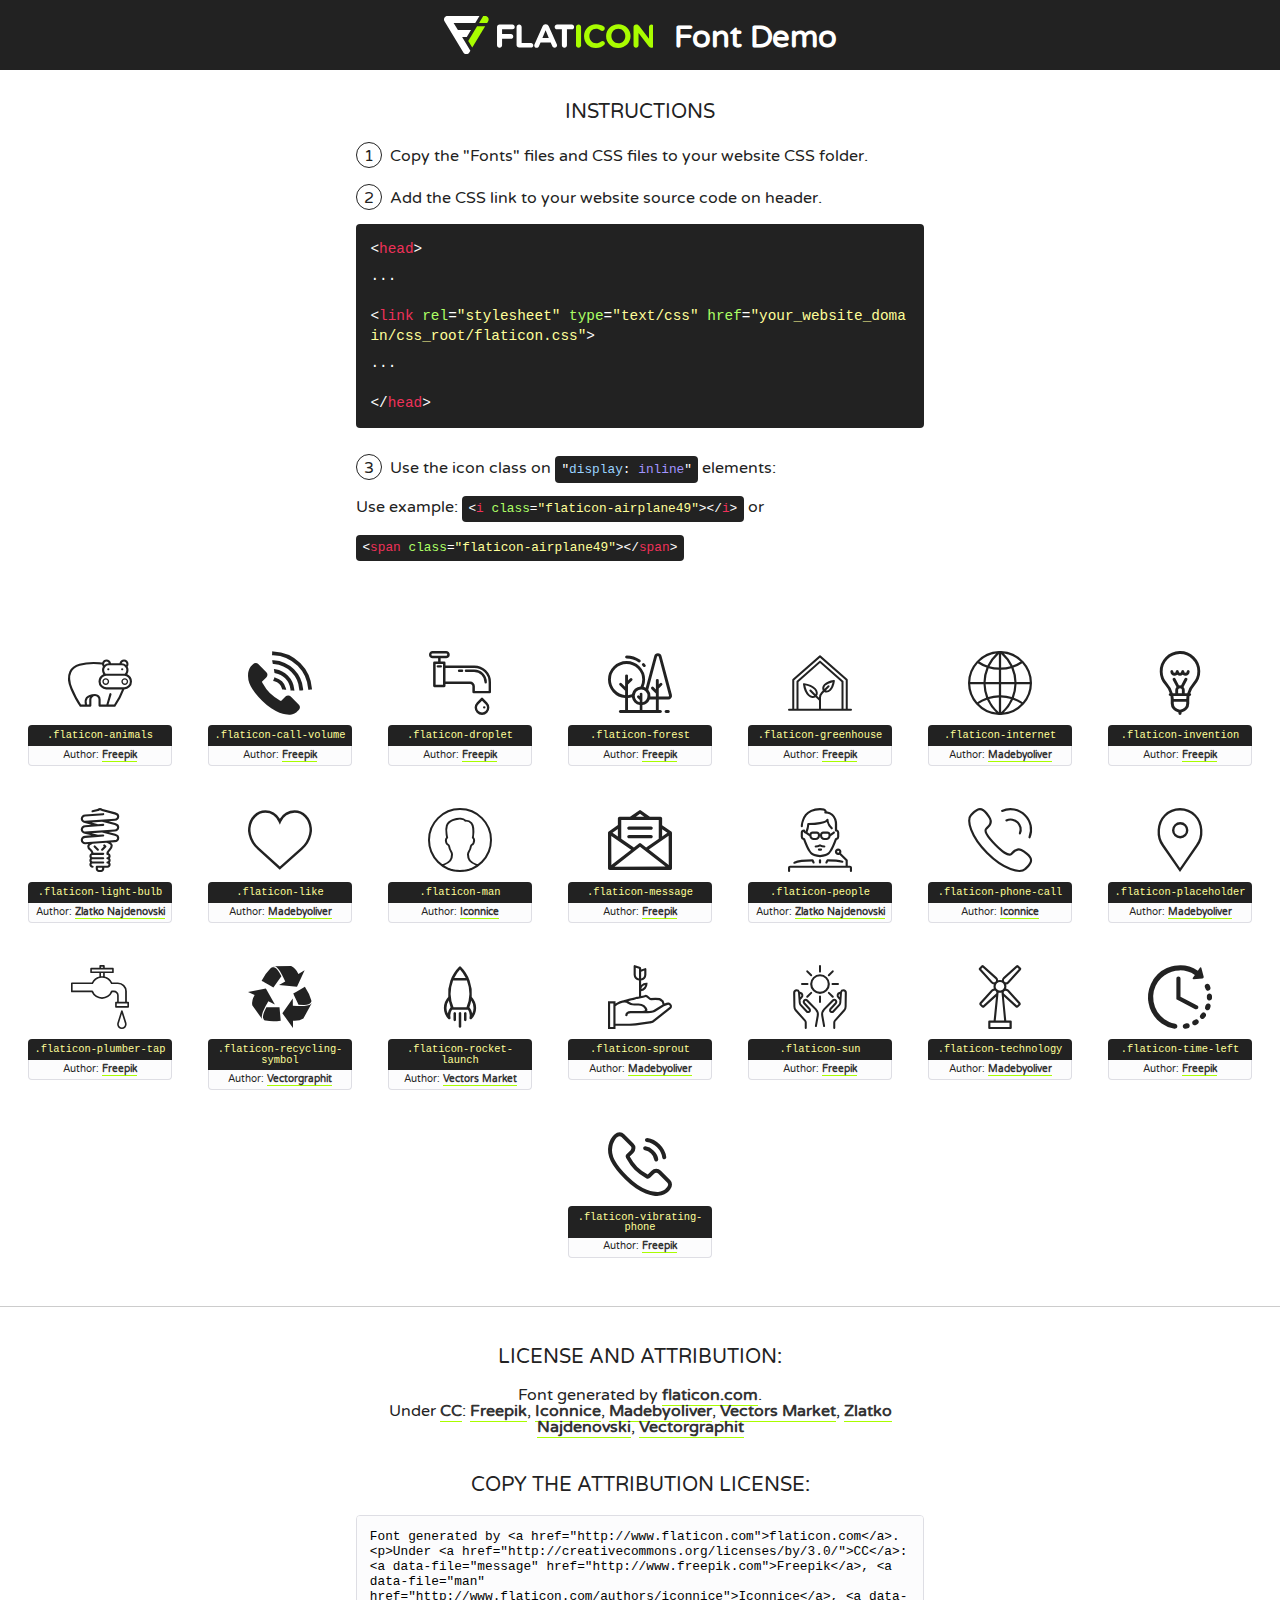
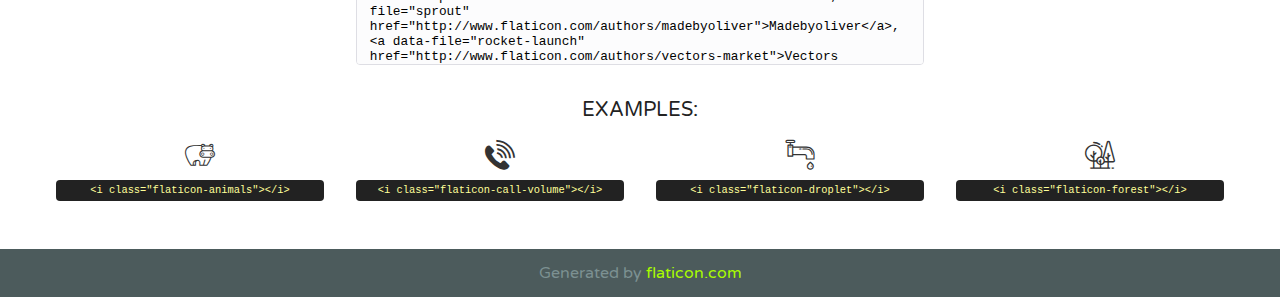
<file: assets/fonts/flaticon.html>
<!DOCTYPE html>
<!--
  Flaticon icon font: Flaticon
  Creation date: 13/02/2017 11:56
-->
<html>
<!DOCTYPE html>
<html>

<head>
    <title>Flaticon WebFont</title>
    <link href="http://fonts.googleapis.com/css?family=Varela+Round" rel="stylesheet" type="text/css" />
    <link rel="stylesheet" type="text/css" href="flaticon.css">
    <meta charset="UTF-8">
    <style>
    html, body, div, span, applet, object, iframe,
    h1, h2, h3, h4, h5, h6, p, blockquote, pre,
    a, abbr, acronym, address, big, cite, code,
    del, dfn, em, img, ins, kbd, q, s, samp,
    small, strike, strong, sub, sup, tt, var,
    b, u, i, center,
    dl, dt, dd, ol, ul, li,
    fieldset, form, label, legend,
    table, caption, tbody, tfoot, thead, tr, th, td,
    article, aside, canvas, details, embed, 
    figure, figcaption, footer, header, hgroup, 
    menu, nav, output, ruby, section, summary,
    time, mark, audio, video {
        margin: 0;
        padding: 0;
        border: 0;
        font-size: 100%;
        font: inherit;
        vertical-align: baseline;
    }
    /* HTML5 display-role reset for older browsers */
    article, aside, details, figcaption, figure, 
    footer, header, hgroup, menu, nav, section {
        display: block;
    }
    body {
        line-height: 1;
    }
    ol, ul {
        list-style: none;
    }
    blockquote, q {
        quotes: none;
    }
    blockquote:before, blockquote:after,
    q:before, q:after {
        content: '';
        content: none;
    }
    table {
        border-collapse: collapse;
        border-spacing: 0;
    }
    body {
        font-family: 'Varela Round', Helvetica, Arial, sans-serif;
        font-size: 16px;
        color: #222;
    }
    a {
        color: #333;
        border-bottom: 1px solid #a9fd00;
        font-weight: bold;
        text-decoration: none;
    }
    * {
        -moz-box-sizing: border-box;
        -webkit-box-sizing: border-box;
        box-sizing: border-box;
        margin: 0;
        padding: 0;
    }
    [class^="flaticon-"]:before, [class*=" flaticon-"]:before, [class^="flaticon-"]:after, [class*=" flaticon-"]:after {
        font-family: Flaticon;
        font-size: 30px;
        font-style: normal;
        margin-left: 20px;
        color: #333;
    }
    .wrapper {
        max-width: 600px;
        margin: auto;
        padding: 0 1em;
    }
    .title {
        font-size: 1.25em;
        text-align: center;
        margin-bottom: 1em;
        text-transform: uppercase;
    }
    header {
        text-align: center;
        background-color: #222;
        color: #fff;
        padding: 1em;
    }
    header .logo {
        width: 210px;
        height: 38px;
        display: inline-block;
        vertical-align: middle;
        margin-right: 1em;
        border: none;
    }
    header strong {
        font-size: 1.95em;
        font-weight: bold;
        vertical-align: middle;
        margin-top: 5px;
        display: inline-block;
    }
    .demo {
        margin: 2em auto;
        line-height: 1.25em;
    }
    .demo ul li {
        margin-bottom: 1em;
    }
    .demo ul li .num {
        color: #222;
        border-radius: 20px;
        display: inline-block;
        width: 26px;
        padding: 3px;
        height: 26px;
        text-align: center;
        margin-right: 0.5em;
        border: 1px solid #222;
    }
    .demo ul li code {
        background-color: #222;
        border-radius: 4px;
        padding: 0.25em 0.5em;
        display: inline-block;
        color: #fff;
        font-family: Consolas,Monaco,Lucida Console,Liberation Mono,DejaVu Sans Mono,Bitstream Vera Sans Mono,Courier New, monospace;
        font-weight: lighter;
        margin-top: 1em;
        font-size: 0.8em;
        word-break: break-all;
    }
    .demo ul li code.big {
        padding: 1em;
        font-size: 0.9em;
    }
    .demo ul li code .red {
        color: #EF3159;
    }
    .demo ul li code .green {
        color: #ACFF65;
    }
    .demo ul li code .yellow {
        color: #FFFF99;
    }
    .demo ul li code .blue {
        color: #99D3FF;
    }
    .demo ul li code .purple {
        color: #A295FF;
    }
    .demo ul li code .dots {
        margin-top: 0.5em;
        display: block;
    }
    #glyphs {
        border-bottom: 1px solid #ccc;
        padding: 2em 0;
        text-align: center;
    }
    .glyph {
        display: inline-block;
        width: 9em;
        margin: 1em;
        text-align: center;
        vertical-align: top;
        background: #FFF;
    }
    .glyph .glyph-icon {
        padding: 10px;
        display: block;
        font-family:"Flaticon";
        font-size: 64px;
        line-height: 1;
    }
    .glyph .glyph-icon:before {
        font-size: 64px;
        color: #222;
        margin-left: 0;
    }
    .class-name {
        font-size: 0.65em;
        background-color: #222;
        color: #fff;
        border-radius: 4px 4px 0 0;
        padding: 0.5em;
        color: #FFFF99;
        font-family: Consolas,Monaco,Lucida Console,Liberation Mono,DejaVu Sans Mono,Bitstream Vera Sans Mono,Courier New, monospace;
    }
    .author-name {
        font-size: 0.6em;
        background-color: #fcfcfd;
        border: 1px solid #DEDEE4;
        border-top: 0;
        border-radius: 0 0 4px 4px;
        padding: 0.5em;
    }
    .class-name:last-child {
        font-size: 10px;
        color:#888;
    }
    .class-name:last-child a {
        font-size: 10px;
        color:#555;
    }
    .class-name:last-child a:hover {
        color:#a9fd00;
    }
    .glyph > input {
        display: block;
        width: 100px;
        margin: 5px auto;
        text-align: center;
        font-size: 12px;
        cursor: text;
    }
    .glyph > input.icon-input {
        font-family:"Flaticon";
        font-size: 16px;
        margin-bottom: 10px;
    }
    .attribution .title {
        margin-top: 2em;
    }
    .attribution textarea {
        background-color: #fcfcfd;
        padding: 1em;
        border: none;
        box-shadow: none;
        border: 1px solid #DEDEE4;
        border-radius: 4px;
        resize: none;
        width: 100%;
        height: 150px;
        font-size: 0.8em;
        font-family: Consolas,Monaco,Lucida Console,Liberation Mono,DejaVu Sans Mono,Bitstream Vera Sans Mono,Courier New, monospace;
        -webkit-appearance: none;
    }
    .iconsuse {
        margin: 2em auto;
        text-align: center;
        max-width: 1200px;
    }
    .iconsuse:after {
        content: '';
        display: table;
        clear: both;
    }
    .iconsuse .image {
        float: left;
        width: 25%;
        padding: 0 1em;
    }
    .iconsuse .image p {
        margin-bottom: 1em;
    }
    .iconsuse .image span {
        display: block;
        font-size: 0.65em;
        background-color: #222;
        color: #fff;
        border-radius: 4px;
        padding: 0.5em;
        color: #FFFF99;
        margin-top: 1em;
        font-family: Consolas,Monaco,Lucida Console,Liberation Mono,DejaVu Sans Mono,Bitstream Vera Sans Mono,Courier New, monospace;
    }
    #footer {
        text-align: center;
        background-color: #4C5B5C;
        color: #7c9192;
        padding: 1em;
    }
    #footer a {
        border: none;
        color: #a9fd00;
        font-weight: normal;
    }
    @media (max-width: 960px) {
        .iconsuse .image {
            width: 50%;
        }
    }
    @media (max-width: 560px) {
        .iconsuse .image {
            width: 100%;
        }
    }
    </style>
</head>

<body class="characters-off">

    <header>
        <a href="http://www.flaticon.com" target="_blank" class="logo">
            <svg version="1.1" xmlns="http://www.w3.org/2000/svg" xmlns:xlink="http://www.w3.org/1999/xlink" xmlns:a="http://ns.adobe.com/AdobeSVGViewerExtensions/3.0/" viewBox="0 0 560.875 102.036" enable-background="new 0 0 560.875 102.036" xml:space="preserve">
                <defs>
                </defs>
                <g>
                    <g class="letters">
                        <path fill="#ffffff" d="M141.596,29.675c0-3.777,2.985-6.767,6.764-6.767h34.438c3.426,0,6.15,2.728,6.15,6.15
                        c0,3.43-2.724,6.149-6.15,6.149h-27.674v13.091h23.719c3.429,0,6.151,2.724,6.151,6.15c0,3.43-2.723,6.149-6.151,6.149h-23.719
                        v17.574c0,3.773-2.986,6.761-6.764,6.761c-3.779,0-6.764-2.989-6.764-6.761V29.675z"></path>
                        <path fill="#ffffff" d="M193.844,29.149c0-3.781,2.985-6.767,6.764-6.767c3.776,0,6.763,2.985,6.763,6.767v42.957h25.039
                        c3.426,0,6.149,2.726,6.149,6.153c0,3.425-2.723,6.15-6.149,6.15h-31.802c-3.779,0-6.764-2.986-6.764-6.768V29.149z"></path>
                        <path fill="#ffffff" d="M241.891,75.71l21.438-48.407c1.492-3.341,4.215-5.357,7.906-5.357h0.792
                        c3.686,0,6.323,2.017,7.815,5.357l21.439,48.407c0.436,0.967,0.701,1.845,0.701,2.723c0,3.602-2.809,6.501-6.414,6.501
                        c-3.161,0-5.269-1.845-6.499-4.655l-4.132-9.661h-27.059l-4.301,10.102c-1.144,2.631-3.426,4.214-6.237,4.214
                        c-3.517,0-6.24-2.81-6.24-6.325C241.1,77.64,241.451,76.677,241.891,75.71z M279.932,58.666l-8.521-20.297l-8.526,20.297H279.932
                        z"></path>
                        <path fill="#ffffff" d="M314.864,35.387H301.86c-3.429,0-6.239-2.813-6.239-6.238c0-3.429,2.811-6.24,6.239-6.24h39.533
                        c3.426,0,6.237,2.811,6.237,6.24c0,3.425-2.811,6.238-6.237,6.238h-13.001v42.785c0,3.773-2.99,6.761-6.764,6.761
                        c-3.779,0-6.764-2.989-6.764-6.761V35.387z"></path>
                        <path fill="#A9FD00" d="M352.615,29.149c0-3.781,2.985-6.767,6.767-6.767c3.774,0,6.761,2.985,6.761,6.767v49.024
                        c0,3.773-2.987,6.761-6.761,6.761c-3.781,0-6.767-2.989-6.767-6.761V29.149z"></path>
                        <path fill="#A9FD00" d="M374.132,53.836v-0.179c0-17.481,13.178-31.801,32.065-31.801c9.22,0,15.459,2.458,20.557,6.238
                        c1.402,1.054,2.637,2.985,2.637,5.357c0,3.692-2.985,6.59-6.681,6.59c-1.845,0-3.071-0.702-4.044-1.319
                        c-3.776-2.813-7.729-4.393-12.562-4.393c-10.364,0-17.831,8.611-17.831,19.154v0.173c0,10.542,7.291,19.329,17.831,19.329
                        c5.715,0,9.492-1.756,13.359-4.834c1.049-0.874,2.458-1.491,4.039-1.491c3.429,0,6.325,2.813,6.325,6.236
                        c0,2.106-1.056,3.78-2.282,4.834c-5.539,4.834-12.036,7.733-21.878,7.733C387.572,85.464,374.132,71.493,374.132,53.836z"></path>
                        <path fill="#A9FD00" d="M433.009,53.836v-0.179c0-17.481,13.79-31.801,32.766-31.801c18.981,0,32.592,14.143,32.592,31.628v0.173
                        c0,17.483-13.785,31.807-32.769,31.807C446.625,85.464,433.009,71.32,433.009,53.836z M484.224,53.836v-0.179
                        c0-10.539-7.725-19.326-18.626-19.326c-10.893,0-18.449,8.611-18.449,19.154v0.173c0,10.542,7.73,19.329,18.626,19.329
                        C476.676,72.986,484.224,64.378,484.224,53.836z"></path>
                        <path fill="#A9FD00" d="M506.233,29.321c0-3.774,2.99-6.763,6.767-6.763h1.401c3.252,0,5.183,1.583,7.029,3.953l26.093,34.265
                        V29.059c0-3.692,2.99-6.677,6.681-6.677c3.683,0,6.671,2.985,6.671,6.677v48.934c0,3.78-2.987,6.765-6.764,6.765h-0.436
                        c-3.257,0-5.188-1.581-7.034-3.953l-27.056-35.492v32.944c0,3.687-2.985,6.676-6.678,6.676c-3.683,0-6.673-2.989-6.673-6.676
                        V29.321z"></path>
                    </g>
                    <g class="insignia">
                        <path fill="#ffffff" d="M48.372,56.137h12.517l11.156-18.537H37.186L25.688,18.539h57.825L94.668,0H9.271
                        C5.925,0,2.842,1.801,1.198,4.716c-1.644,2.907-1.593,6.482,0.134,9.343l50.38,83.501c1.678,2.781,4.689,4.476,7.938,4.476
                        c3.246,0,6.257-1.695,7.935-4.476l2.898-4.804L48.372,56.137z"></path>
                        <g class="i">
                            <path fill="#A9FD00" d="M93.575,18.539h0.031v0.004l21.652,0.004l2.705-4.488c1.727-2.861,1.778-6.436,0.133-9.343
                            C116.454,1.801,113.371,0,110.026,0h-5.294L93.575,18.539z"></path>
                            <polygon fill="#A9FD00" points="88.291,27.356 64.725,66.486 75.519,84.404 109.942,27.356"></polygon>
                        </g>
                    </g>
                </g>
            </svg>
        </a>
        <strong>Font Demo</strong>
    </header>


    <section class="demo wrapper">

        <p class="title">Instructions</p>

        <ul>
            <li>
                <span class="num">1</span>Copy the "Fonts" files and CSS files to your website CSS folder.
            </li>
            <li>
                <span class="num">2</span>Add the CSS link to your website source code on header.
                <code class="big">
                    &lt;<span class="red">head</span>&gt;
                    <br/><span class="dots">...</span>
                    <br/>&lt;<span class="red">link</span> <span class="green">rel</span>=<span class="yellow">"stylesheet"</span> <span class="green">type</span>=<span class="yellow">"text/css"</span> <span class="green">href</span>=<span class="yellow">"your_website_domain/css_root/flaticon.css"</span>&gt;
                    <br/><span class="dots">...</span>
                    <br/>&lt;/<span class="red">head</span>&gt;
                </code>
            </li>

            <li>
                <p>
                    <span class="num">3</span>Use the icon class on <code>"<span class="blue">display</span>:<span class="purple"> inline</span>"</code> elements:
                    <br />
                    Use example: <code>&lt;<span class="red">i</span> <span class="green">class</span>=<span class="yellow">&quot;flaticon-airplane49&quot;</span>&gt;&lt;/<span class="red">i</span>&gt;</code> or <code>&lt;<span class="red">span</span> <span class="green">class</span>=<span class="yellow">&quot;flaticon-airplane49&quot;</span>&gt;&lt;/<span class="red">span</span>&gt;</code>
            </li>
        </ul>

    </section>




   <section id="glyphs">          
    
      
        <div class="glyph"><div class="glyph-icon flaticon-animals"></div>
            <div class="class-name">.flaticon-animals</div>
            <div class="author-name">Author: <a data-file="animals" href="http://www.freepik.com">Freepik</a> </div> 
        </div>        
        
        <div class="glyph"><div class="glyph-icon flaticon-call-volume"></div>
            <div class="class-name">.flaticon-call-volume</div>
            <div class="author-name">Author: <a data-file="call-volume" href="http://www.freepik.com">Freepik</a> </div> 
        </div>        
        
        <div class="glyph"><div class="glyph-icon flaticon-droplet"></div>
            <div class="class-name">.flaticon-droplet</div>
            <div class="author-name">Author: <a data-file="droplet" href="http://www.freepik.com">Freepik</a> </div> 
        </div>        
        
        <div class="glyph"><div class="glyph-icon flaticon-forest"></div>
            <div class="class-name">.flaticon-forest</div>
            <div class="author-name">Author: <a data-file="forest" href="http://www.freepik.com">Freepik</a> </div> 
        </div>        
        
        <div class="glyph"><div class="glyph-icon flaticon-greenhouse"></div>
            <div class="class-name">.flaticon-greenhouse</div>
            <div class="author-name">Author: <a data-file="greenhouse" href="http://www.freepik.com">Freepik</a> </div> 
        </div>        
        
        <div class="glyph"><div class="glyph-icon flaticon-internet"></div>
            <div class="class-name">.flaticon-internet</div>
            <div class="author-name">Author: <a data-file="internet" href="http://www.flaticon.com/authors/madebyoliver">Madebyoliver</a> </div> 
        </div>        
        
        <div class="glyph"><div class="glyph-icon flaticon-invention"></div>
            <div class="class-name">.flaticon-invention</div>
            <div class="author-name">Author: <a data-file="invention" href="http://www.freepik.com">Freepik</a> </div> 
        </div>        
        
        <div class="glyph"><div class="glyph-icon flaticon-light-bulb"></div>
            <div class="class-name">.flaticon-light-bulb</div>
            <div class="author-name">Author: <a data-file="light-bulb" href="http://www.flaticon.com/authors/zlatko-najdenovski">Zlatko Najdenovski</a> </div> 
        </div>        
        
        <div class="glyph"><div class="glyph-icon flaticon-like"></div>
            <div class="class-name">.flaticon-like</div>
            <div class="author-name">Author: <a data-file="like" href="http://www.flaticon.com/authors/madebyoliver">Madebyoliver</a> </div> 
        </div>        
        
        <div class="glyph"><div class="glyph-icon flaticon-man"></div>
            <div class="class-name">.flaticon-man</div>
            <div class="author-name">Author: <a data-file="man" href="http://www.flaticon.com/authors/iconnice">Iconnice</a> </div> 
        </div>        
        
        <div class="glyph"><div class="glyph-icon flaticon-message"></div>
            <div class="class-name">.flaticon-message</div>
            <div class="author-name">Author: <a data-file="message" href="http://www.freepik.com">Freepik</a> </div> 
        </div>        
        
        <div class="glyph"><div class="glyph-icon flaticon-people"></div>
            <div class="class-name">.flaticon-people</div>
            <div class="author-name">Author: <a data-file="people" href="http://www.flaticon.com/authors/zlatko-najdenovski">Zlatko Najdenovski</a> </div> 
        </div>        
        
        <div class="glyph"><div class="glyph-icon flaticon-phone-call"></div>
            <div class="class-name">.flaticon-phone-call</div>
            <div class="author-name">Author: <a data-file="phone-call" href="http://www.flaticon.com/authors/iconnice">Iconnice</a> </div> 
        </div>        
        
        <div class="glyph"><div class="glyph-icon flaticon-placeholder"></div>
            <div class="class-name">.flaticon-placeholder</div>
            <div class="author-name">Author: <a data-file="placeholder" href="http://www.flaticon.com/authors/madebyoliver">Madebyoliver</a> </div> 
        </div>        
        
        <div class="glyph"><div class="glyph-icon flaticon-plumber-tap"></div>
            <div class="class-name">.flaticon-plumber-tap</div>
            <div class="author-name">Author: <a data-file="plumber-tap" href="http://www.freepik.com">Freepik</a> </div> 
        </div>        
        
        <div class="glyph"><div class="glyph-icon flaticon-recycling-symbol"></div>
            <div class="class-name">.flaticon-recycling-symbol</div>
            <div class="author-name">Author: <a data-file="recycling-symbol" href="http://www.flaticon.com/authors/vectorgraphit">Vectorgraphit</a> </div> 
        </div>        
        
        <div class="glyph"><div class="glyph-icon flaticon-rocket-launch"></div>
            <div class="class-name">.flaticon-rocket-launch</div>
            <div class="author-name">Author: <a data-file="rocket-launch" href="http://www.flaticon.com/authors/vectors-market">Vectors Market</a> </div> 
        </div>        
        
        <div class="glyph"><div class="glyph-icon flaticon-sprout"></div>
            <div class="class-name">.flaticon-sprout</div>
            <div class="author-name">Author: <a data-file="sprout" href="http://www.flaticon.com/authors/madebyoliver">Madebyoliver</a> </div> 
        </div>        
        
        <div class="glyph"><div class="glyph-icon flaticon-sun"></div>
            <div class="class-name">.flaticon-sun</div>
            <div class="author-name">Author: <a data-file="sun" href="http://www.freepik.com">Freepik</a> </div> 
        </div>        
        
        <div class="glyph"><div class="glyph-icon flaticon-technology"></div>
            <div class="class-name">.flaticon-technology</div>
            <div class="author-name">Author: <a data-file="technology" href="http://www.flaticon.com/authors/madebyoliver">Madebyoliver</a> </div> 
        </div>        
        
        <div class="glyph"><div class="glyph-icon flaticon-time-left"></div>
            <div class="class-name">.flaticon-time-left</div>
            <div class="author-name">Author: <a data-file="time-left" href="http://www.freepik.com">Freepik</a> </div> 
        </div>        
        
        <div class="glyph"><div class="glyph-icon flaticon-vibrating-phone"></div>
            <div class="class-name">.flaticon-vibrating-phone</div>
            <div class="author-name">Author: <a data-file="vibrating-phone" href="http://www.freepik.com">Freepik</a> </div> 
        </div>        
        

    </section>



    <section class="attribution wrapper"   style="text-align:center;">

      <div class="title">License and attribution:</div><div class="attrDiv">Font generated by <a href="http://www.flaticon.com">flaticon.com</a>. <div><p>Under <a href="http://creativecommons.org/licenses/by/3.0/">CC</a>: <a data-file="message" href="http://www.freepik.com">Freepik</a>, <a data-file="man" href="http://www.flaticon.com/authors/iconnice">Iconnice</a>, <a data-file="sprout" href="http://www.flaticon.com/authors/madebyoliver">Madebyoliver</a>, <a data-file="rocket-launch" href="http://www.flaticon.com/authors/vectors-market">Vectors Market</a>, <a data-file="light-bulb" href="http://www.flaticon.com/authors/zlatko-najdenovski">Zlatko Najdenovski</a>, <a data-file="recycling-symbol" href="http://www.flaticon.com/authors/vectorgraphit">Vectorgraphit</a></p>  </div>
      </div>
      <div class="title">Copy the Attribution License:</div>

    <textarea onclick="this.focus();this.select();">Font generated by &lt;a href=&quot;http://www.flaticon.com&quot;&gt;flaticon.com&lt;/a&gt;. <p>Under <a href="http://creativecommons.org/licenses/by/3.0/">CC</a>: <a data-file="message" href="http://www.freepik.com">Freepik</a>, <a data-file="man" href="http://www.flaticon.com/authors/iconnice">Iconnice</a>, <a data-file="sprout" href="http://www.flaticon.com/authors/madebyoliver">Madebyoliver</a>, <a data-file="rocket-launch" href="http://www.flaticon.com/authors/vectors-market">Vectors Market</a>, <a data-file="light-bulb" href="http://www.flaticon.com/authors/zlatko-najdenovski">Zlatko Najdenovski</a>, <a data-file="recycling-symbol" href="http://www.flaticon.com/authors/vectorgraphit">Vectorgraphit</a></p>  
     </textarea>

    </section>

    <section class="iconsuse">

          <div class="title">Examples:</div>            
             
            <div class="image">
                <p>
                    <i class="glyph-icon flaticon-animals"></i> 
                    <span>&lt;i class=&quot;flaticon-animals&quot;&gt;&lt;/i&gt;</span>
                </p>
            </div>
            
            <div class="image">
                <p>
                    <i class="glyph-icon flaticon-call-volume"></i> 
                    <span>&lt;i class=&quot;flaticon-call-volume&quot;&gt;&lt;/i&gt;</span>
                </p>
            </div>
            
            <div class="image">
                <p>
                    <i class="glyph-icon flaticon-droplet"></i> 
                    <span>&lt;i class=&quot;flaticon-droplet&quot;&gt;&lt;/i&gt;</span>
                </p>
            </div>
            
            <div class="image">
                <p>
                    <i class="glyph-icon flaticon-forest"></i> 
                    <span>&lt;i class=&quot;flaticon-forest&quot;&gt;&lt;/i&gt;</span>
                </p>
            </div>
                       
        </div>
                            
    </section>

<div id="footer">
    <div>Generated by <a href="http://www.flaticon.com">flaticon.com</a>
    </div>
</div>



</body>
</html>
</file>
<file: assets/fonts/flaticon.css>
/*
  	Flaticon icon font: Flaticon
  	Creation date: 13/02/2017 11:56
  	*/

@font-face {
  font-family: "Flaticon";
  src: url("./Flaticon.eot");
  src: url("./Flaticon.eot?#iefix") format("embedded-opentype"),
       url("./Flaticon.woff") format("woff"),
       url("./Flaticon.ttf") format("truetype"),
       url("./Flaticon.svg#Flaticon") format("svg");
  font-weight: normal;
  font-style: normal;
}

@media screen and (-webkit-min-device-pixel-ratio:0) {
  @font-face {
    font-family: "Flaticon";
    src: url("./Flaticon.svg#Flaticon") format("svg");
  }
}

[class^="flaticon-"]:before, [class*=" flaticon-"]:before,
[class^="flaticon-"]:after, [class*=" flaticon-"]:after {   
  font-family: Flaticon;
        font-size: 20px;
font-style: normal;
margin-left: 20px;
}

.flaticon-animals:before { content: "\f100"; }
.flaticon-call-volume:before { content: "\f101"; }
.flaticon-droplet:before { content: "\f102"; }
.flaticon-forest:before { content: "\f103"; }
.flaticon-greenhouse:before { content: "\f104"; }
.flaticon-internet:before { content: "\f105"; }
.flaticon-invention:before { content: "\f106"; }
.flaticon-light-bulb:before { content: "\f107"; }
.flaticon-like:before { content: "\f108"; }
.flaticon-man:before { content: "\f109"; }
.flaticon-message:before { content: "\f10a"; }
.flaticon-people:before { content: "\f10b"; }
.flaticon-phone-call:before { content: "\f10c"; }
.flaticon-placeholder:before { content: "\f10d"; }
.flaticon-plumber-tap:before { content: "\f10e"; }
.flaticon-recycling-symbol:before { content: "\f10f"; }
.flaticon-rocket-launch:before { content: "\f110"; }
.flaticon-sprout:before { content: "\f111"; }
.flaticon-sun:before { content: "\f112"; }
.flaticon-technology:before { content: "\f113"; }
.flaticon-time-left:before { content: "\f114"; }
.flaticon-vibrating-phone:before { content: "\f115"; }
</file>
<file: assets/css/rtl.css>
body.rtl .col-md-1,
body.rtl .col-md-2,
body.rtl .col-md-3,
body.rtl .col-md-4,
body.rtl .col-md-5,
body.rtl .col-md-6,
body.rtl .col-md-7,
body.rtl .col-md-8,
body.rtl .col-md-9,
body.rtl .col-md-10,
body.rtl .col-md-11,
body.rtl .col-md-12 {
    float: right !important;
}


body.rtl .h-contact {
    float: right;
}
body.rtl .header-style-2 .donate-option {
    float: left;
}
body.rtl .navbar-nav>li {
    float: right;
}
body.rtl .navbar-header {
    float: right;
}
body.rtl .navbar-nav {
    float: right;
}
body.rtl .cart-option {
    float: right;
}
body.rtl .dropdown-menu li {
    text-align: right;
}
body.rtl .cart-dropdown-menu {
    left: -10%;
    right: auto;
}
body.rtl .slider-option.slider-two .slider-content {
    text-align: left;
}
body.rtl .slider-option.slider-three .slider-content {
    text-align: center;
}
body.rtl .recent-project .button:after {
    left: -6px;
    right: auto;
}
body.rtl .our-services-content>a .fa {
    padding-right: 4px;
    padding-left: 0;
}
body.rtl .price-left {
    float: right;
}
body.rtl .price-right {
    float: left;
}
body.rtl .cause-content .progress-bar {
    float: right;
}
body.rtl .twitter-icon {
    float: right;
    margin: 4px 0px 0px 15px;
}
body.rtl .thumbnail-img {
    float: right;
    margin: 4px 0px 0px 15px;
}
body.rtl .address li .fa {
    float: right;
    margin: 4px 0px 0px 15px;
}
body.rtl .social-box {
    float: left;
}
body.rtl .copyright-txt {
    float: right;
}
body.rtl .dropdown-menu{
    left: auto;
}
body.rtl .cart-img, .cart-content {
    float: left;
}
body.rtl .checkout-btn {
    float: left;
}
body.rtl .total-price {
    float: right;
}
body.rtl .btn-default:before {
    top: -170%;
    left: -79%;
}
body.rtl .btn-default:after {
    top: -20%;
    right: -112%;
}
body.rtl .btn-default:hover:before {
    top: -95%;
    left: -26%;
}
body.rtl .btn-default:hover:after {
    right: -18%;
}
body.rtl .date-box {
    right: 0;
    left: auto;
}
body.rtl .pull-right {
    float: left !important;
}
body.rtl .search-box {
    float: right;
    margin: 20px 0px 14px 14px;
}
body.rtl .slider-option .slider-content {
    text-align: right;
}
body.rtl .services-items i {
    float: right;
    margin-left: 15px;
}
body.rtl .working-content>a .fa {
    padding-right: 4px;
    padding-left: 0;
}
body.rtl .donation-section .progress-bar {
    float: right;
}
body.rtl .count-left {
    float: right;
}
body.rtl .count-right {
    float: left;
}
body.rtl .donate-btn .btn-default .fa {
    padding-right: 0px;
    padding-left: 6px;
    float: right;
    margin-top: 4px;
}
body.rtl header.header-style-2.home-box-style .main-menu .navbar-collapse {
    float: none;
}
body.rtl header.header-style-2.one-page .search-box {
    margin: 24px 0px 14px 14px;
}
body.rtl .contact-form .form-control {
    padding-right: 25px;
    padding-left: 0;
}
body.rtl .page-header-content .breadcrumb>li+li:before {
    padding: 5px 2px 0 6px;
    float: right;
}
body.rtl .main-menu .nav>.dropdown ul li:hover ul.sub-sub-menu {
    left: auto;
    right: 100%;
}
body.rtl .widget-content .form-group .fa, body.rtl .shop-widget-content .form-group .fa {
    left: 20px;
    right: auto;
}
body.rtl .shop-widget-content .panel-group .panel-title span {
    float: left;
}
body.rtl .small-product-img {
    margin-right: 0;
    float: right;
    margin-left: 14px;
}
body.rtl .price-rang .filter-btn {
    float: left;
}
body.rtl .price-rang .price {
    float: right;
    margin: 3px 0px 0 6px;
}
body.rtl .low-price span, body.rtl .high-price span {
    float: right;
}

body.rtl .high-price {
    display: inline-block;
    margin: 3px 15px 0 0px;
}
body.rtl .event-box .form-control {
    padding-right: 20px;
    padding-left: 0;
}
body.rtl .catagories li a span {
    float: left;
}
body.rtl .popular-news-img {
    float: right;
    margin-right: 0px;
    margin-left: 20px;
}
body.rtl .single-date-option, .single-map {
    float: right;
}
body.rtl .single-date li .fa {
    float: right;
    margin-right: 0;
    margin-left: 14px;
}
body.rtl .event-author-option {
    float: right;
}
body.rtl .event-share-option {
    float: left;
}
body.rtl .catagories li i {
    transform: rotate(180deg);
}
body.rtl .quate-para:after {
    right: 1%;
}
body.rtl .quate-para {
    padding: 0 37px 0px 0px;
}
body.rtl .single-blog-bottom .tags {
    float: right;
}
body.rtl .comments-image {
    float: right;
    margin-left: 12px;
    margin-right: 0;
}
body.rtl .reply-icon {
    float: left;
}
body.rtl .comments-author-name {
    float: right;
}
.comments-items:nth-child(3) {
    margin-right: 90px;
    margin-left: 0;
}
body.rtl .comments-form .form-control {
    padding-right: 20px;
    padding-left: 0;
}
body.rtl .contact-address li i {
    float: right;
    margin-left: 10px;
}
body.rtl .scroll-img {
    left: 3%;
    right: auto;
}
body.rtl .header-style-1 .search-box {
    float: right;
    margin: 14px 0px 14px 14px;
}
body.rtl .widget-content .form-group .fa, body.rtl .shop-widget-content .form-group .fa {
    left: 20px;
    right: auto;
}
body.rtl .shop-grid-view .collection-img {
    float: right;
}
body.rtl .shop-grid-view .collection-content {
    text-align: right;
}





@media only screen and (max-width: 991px) {
    body.rtl header .main-menu ul li a {
        font-size: 16px;
    }
    body.rtl .header-style-2 .main-menu .main-menu-area, body.rtl .header-style-3 .main-menu .main-menu-area{
        width: 100%;
    }
}
@media only screen and (max-width: 767px) {

     body.rtl .navbar-toggle{
        float: left;
    }
    body.rtl header .main-menu .navbar-header {
        float: right;
        width: 100%;
    }
    body.rtl header .main-menu .navbar-brand {
        padding: 0px 35px 0px 0px;
        float: right;
    }
    body.rtl .container-fluid>.navbar-collapse, .container-fluid>.navbar-header, .container>.navbar-collapse, .container>.navbar-header {
        margin-right: 0;
    }
    body.rtl header .navbar-nav>li {
        float: none;
        width: 100%;
        display: inline-block;
        text-align: right;
    }
    body.rtl footer .footer-bottom p {
    float: none;
}
    body.rtl footer .footer-bottom .social-default {
    float: none;
}
    body.rtl .subscribe h3 {
    float: none;
    text-align: center;
}
    body.rtl .subscribe form input:last-child {
    float: right;
}
    body.rtl .navbar-nav>li.dropdown a span {
    float: right;
    margin: 12px 0px 0 10px;
}
    body.rtl div#bs-example-navbar-collapse-1 {
        width: 100%;
        height: auto;
    }
    body.rtl .shop-grid-view .collection-img {
	    float: none;
	}
	
	body.rtl .shop-grid-view .collection-content {
	    text-align: center;
	}
}
</file>
<file: assets/css/responsive.css>
@media screen and (max-width: 1700px){}
@media screen and (max-width: 1400px) {}

@media screen and (max-width: 1200px){
	
	/*=============================================Home 01 ====================================*/
	
	/*=========== Header =================*/
	
	
	
	.header-style-1 .header-contact li {
		margin-right: 6px;
	}
	.header-style-1 .main-menu .nav>li>a, 
	.header-style-2 .main-menu .nav>li>a, 
	.header-style-3 .main-menu .nav>li>a{
		padding: 23px 18px;
	}
	.header-style-1 .main-menu .nav>li>a{
		padding: 23px 21px;
	}
	
	.header-style-1 .main-menu .nav>.dropdown:hover ul.sub-menu {
		top: 70px;
	}
	.header-style-1 .donate-option{
		display: none;
	}
	
	/*============ Slider ================*/
	
	.slider-content-area{
		text-align: center;
	}
	.slider-content-area .col-md-6,
	.slider-content-area .col-md-8{
		width: 100%;
	}
	
	
	
	/*========== About ===================*/
	
	.work-content h4{
		font-size: 18px;
	}
	
	
	/*========== Portfolio ===================*/
	
	.recent-project-content h4 a{
		font-size: 15px;
	}
	.recent-project-content{
		text-align: center;
		    padding: 28px 0 18px 0;
	}
	
	/*=========== Services ================*/
	
	.services-items {
		padding: 12px 18px 32px 10px;
	}
	.services-content h4 a{
		font-size: 16px;
	}
	
	/*=========== Feature Focus ============*/
	
	.cause-content {
		text-align: center;
		padding: 23px 8px 30px 7px;
	}
	.cause-content h4 a {
		font-size: 16px;
	}
	
	/*============ Blog ============*/
	
	.blog-content {
		padding: 31px 14px 25px 14px;
	}
	.blog-content p{
		text-align: justify;
	}
	.blog-content h4 a {
		font-size: 16px;
	}
	.meta-box {
		padding: 10px 4px 0px 4px!important;
	}
	.meta-post li {
		font-size: 14px;
		padding: 0 1px;
	}
	.meta-post li .fa, .meta-post li a .fa {
		font-size: 16px;
		padding-right: 1px;
	}
	
	/*=========== Footer ===============*/
	
	.twitter-content h5{
		font-size: 13px;
	}
	.footer-top {
		overflow: hidden;
	}
	
	/*=============================================Home 02 ====================================*/
	
	/*================ Header ================*/
	
	.h-contact li {
		padding: 10px 3px;
	}
	.header-style-2 .donate-option a {
		padding: 13px 6px;
	}
	
	
	/*=================== Menu ===============*/
	
	.header-style-2 .main-menu .nav>li>a,
	.header-style-3 .main-menu .nav>li>a{
		padding: 33px 6px;
	}
	.header-style-2 .cart-option, .header-style-3 .cart-option {
		padding: 35px 18px 29px 20px;
	}
	
	/*================= Slider ================*/
	.slider2-content{
		max-width: 100%;
		float: none;
		text-align: center;
	}
	
	/*================= Events ================*/
	
	.events-content h3{
		font-size: 18px;
	}
	.events-content .meta-post li{
		padding: 0;
	}
	.events-content {
		/* padding: 27px 11px 30px 11px; */
	}
	
	/*========================================= Home box 03 ===========================*/
	
	
	.home-box-style  .main-menu .nav>li>a{
		padding: 23px 18px;
	}
	.home-box-style .main-menu .nav>.dropdown:hover ul.sub-menu {
		top: 70px;
	}
	.home-box-style  .cart-option {
		padding: 22px 18px 8px 20px;
	}
	.home-box-style .search-box {
		margin: 11px 0 6px 8px;
	}
	
	/*=============================================== One Page ==================================*/
	
	.one-page .main-menu .nav>li>a {
		padding: 33px 11px;
	}
	
	
	
	
	/*=============================================== Services ==================================*/
	
	.single-left-services-list .nav-tabs>li>a {
		font-size: 15px;
	}
	.download-service {
		text-align: center;
	}
	.download-btn {
		padding: 14px 10px 12px 15px;
	}
	
	
	/*=============================== Pages =========================*/
	
	.shop-widget-title {
		font-size: 18px;
	}
	.small-product-content h5 a, 
	.small-product-content p{
		font-size: 15px;
	}
	.select-box select {
		padding: 7px 64px 7px 16px;
	}
	.single-blog-bottom .tags,
	.event-share-option,
	.event-author-option{
		float: none;
	}
	.event-box .btn-default {
		margin: 38px 0 0 0;
	}
	.single-blog .event-author-option{
		display: inline-block;
	}
	
	.single-team .col-md-6{
		width: 100%;
	}
	.single-team{
		text-align: center;
	}
	.single-team-img img{
		display: inline-block;
	}
	.single-team-details{
		margin-top: 30px;
	}
	.single-team-details .team-address-box{
		display: inline-block;
	}
	.single-team-details p{
		text-align: justify;
	}
	.campaign-single .blog-content p,
	.comments-content p{
		text-align: justify;
	}
	.single-blog .blog-content h4 {
		font-size: 20px;
	}
	
}
@media screen and (max-width: 1030px){
	
	.table-box{
		width: 100%;
		overflow-x: auto;
	}
	
}
@media screen and (max-width: 991px){
	/*============== Header =================*/
	.header-top{
		text-align: center;
	}
	.header-style-1 .main-menu .nav>li>a, 
	.header-style-2 .main-menu .nav>li>a, 
	.header-style-3 .main-menu .nav>li>a {
		padding: 23px 10px;
	}
	.donate-option{
		display: none;
	}
	.header-style-1 .cart-option{
		display: none;
	}
	
	/*============= Slider ===================*/
	
	.slider-content h2{
		font-size: 40px;
		line-height: 40px;
	}
	.slider-three .slider-content-area{
		margin-top: 35px;
	}
	
	.slider-three .slider-content h3,
	.slider-three .slider-content h2{
		font-size: 20px;
		line-height: 16px;
		margin: 0;
	}
	.slider-three .slider-content p{
		font-size: 16px;
		line-height: 50px;
	}
	.boxed .slider-three .slider-content-area {
		margin-top: 0;
	}
	.boxed .slider-three .slider-content p{
		font-size: 16px;
		line-height: 30px;
	}
	
	/*============= About ===================*/
	
	.work-content h4 {
		font-size: 20px;
	}
	.services-header img{
		display: inline-block;
	}
	.services-header{
		text-align: center;
		margin-bottom: 30px;
	}
	
	/*=============== Blog ==================*/
	
	.blog-content h4 a {
		font-size: 20px;
	}
	.meta-post li {
		padding: 0 12px;
	}
	
	/*========================== Portfolio ================*/
	
	.portfolio-items .item{
		width: 50%;
	}
	.portfolio-items-home3 .item {
		width: 33.33%;
	}
	.recent-project-content h4 a{
		font-size: 18px;
	}
	
	/*=================== blog ===============*/
	
	.meta-box {
		padding: 12px 6px 10px 9px!important;
	}
	.meta-post li {
		padding: 0 3px;
	}
	
	
	/*================== Footer ==============*/
	
	.footer-widgets{
		overflow: hidden;
		margin-bottom: 40px;
	}
	.twitter-content h5 {
		font-size: 15px;
	}
	
	/*======================================== Home 02 =======================================*/
	
	/*============ Header ==================*/
	
	.header-style-2 .bg-header-top{
		display: none;
	}
	.show-res-logo {
		display: inline-block;
		padding-top: 6px;
	}
	.header-style-2 .navbar-brand,
	.header-style-3 .navbar-brand {
		/* display: none; */
	}
	.header-style-2 .main-menu, 
	.header-style-3 .main-menu {
		text-align: center;
	}
	.header-style-2 .cart-option, .header-style-3 .cart-option {
		display: none;
	}
	.header-style-2 .main-menu .nav>li>a,
	.header-style-3 .main-menu .nav>li>a{
		padding: 20px 10px;
	}
	.header-style-2 .search-box,
	.header-style-3 .search-box{
		margin: 11px 0 13px 0;
	}
	.header-style-2 .main-menu .nav>.dropdown:hover ul.sub-menu, 
	.header-style-3 .main-menu .nav>.dropdown:hover ul.sub-menu {
		top: 64px;
	}
	
	
	/*============== About themeforest ===============*/
	
	.about-greenforest-content {
		text-align: center;
	}
	.about-greenforest-img{
		display: none;
	}
	
	/*=============== Events =====================*/
	
	.event-items {
		/* text-align: center; */
	}
	.events-content h3 {
		font-size: 24px;
	}
	.events-content .meta-post li {
		padding: 0 7px;
	}
	
	
	/*============================================== Home 03 =====================================*/
	
	.donation-section {
		padding: 145px 0px;
	}
	
	/*============================================== Home Box style =====================================*/
	
	
	.home-box-style .main-menu .nav>li>a {
		padding: 23px 10px;
	}
	.home-box-style .main-menu .nav>.dropdown:hover ul.sub-menu {
		top: 70px;
	}
	.home-box-style .search-box {
		margin: 11px 0 10px 0;
	}
	
	
	/*============================================ One page Tamplate ==========================*/
	
	#page-top .main-menu .nav>li>a {
		padding: 20px 18px;
	}
	/* .one-page .main-menu .navbar-collapse{
		float: none;
		text-align: center;
		display: inline-block!important;
	} */
	
	
	/*============================================ pages ==========================*/
	
	.single-project {
		text-align: center;
	}
	.single-project .single-right-content,
	.single-project-content{
		margin-top: 30px;
	}
	.single-small-img{
		display: inline-block;
		overflow: hidden;
	}
	.shop-sidebar{
		margin-top: 30px;
	}
	.shop-widget-title{
		font-size: 20px;
	}
	.small-product-content h5 a, 
	.small-product-content p{
		font-size: 16px;
	}
	.cart-products-table {
		min-width: 990px;
		width: 100%;
		overflow-x: scroll;
	}
	.cart-checked-box{
		text-align: center;
	}
	.cart-coupon-code {
		float: none;
		margin-bottom: 20px;
	}
	.cart-update {
		float: none;
	}
	.sidebar {
		margin-top: 30px;
	}
	.contact-form .btn-default{
		margin-bottom: 30px;
	}
	.rating {
		display: none;
	}
	.select-box select {
		padding: 7px 45px 7px 7px;
	}
	.download-service {
		margin-bottom: 30px;
	}
	.other-amount .form-control {
		margin: 0px;
	}
	
	.main-menu-area ul li {
		width: 100%;
	}
	.main-menu-area ul li a {
		text-align: left;
	}
	.main-menu-area ul li ul {
		display: none;
	}
	.main-menu-area ul li.open ul {
		/* display: block; */
	}
	.menu-right-option.pull-right {
		width: 100%;
		position: relative;
	}
	.navbar-header {
		width: 100%;
		justify-content: space-between;
		display: flex;
		flex-wrap: wrap;
		align-items: center;
	}
	.navbar-toggler-icon {
		line-height: 1.5em;
	}
	button.navbar-toggler {
		border: 1px solid #ededed;
		outline: none;
		box-shadow: none;
	}
	button.navbar-toggler:focus {
		outline: none;
		box-shadow: none;
	}
	.main-menu {
		padding: 10px 0;
	}
	.navbar-collapse{
		max-height: 300px;
		overflow-y: scroll;
	}
	header.header-style-3 .main-menu-area {
		width: 100%;
	}
	.logo-option {
		display: flex;
		flex-wrap: wrap;
		justify-content: space-between;
		align-items: center;
	}
	header.header-style-2.one-page .main-menu-area {
		width: 100%;
	}
	.single-services-content{
		padding-left: 0px;
	}
	
}

@media screen and (max-width: 768px) {
	
	/*================ Header ===============*/
	
	
	
	.header-style-1 .cart-option{
		display: none;
	} 
	.carousel-control.left {
		left: 0;
	}
	.carousel-control.right {
		right: 0;
	}
	.slider-three .slider-content .btn-default {
		margin: 15px 16px 0 0;
	}
	.slider-content .btn-default {
		margin: 6px 16px 0 0;
	}
	
}

@media screen and (max-width: 767px){
	/*=============== Header ================*/
	.container>.row{
		padding: 0;
		margin: 0;
	}
	.navbar-header {
		padding: 10px 0;
	}
	/* .bg-header-top{
		display: none;
	} */
	.header-style-1 .navbar-brand {
		display: block;
		padding: 0 15px;
	}
	.navbar-toggle{
		border: 1px solid #ddd;
	}
	.navbar-toggle .icon-bar {
		border: 1px solid #000;
	}
	.menu-right-option{
		display: none;
	}
	.header-style-2 .main-menu .navbar-collapse, 
	.header-style-3 .main-menu .navbar-collapse {
		/* float: none; */
	}
	.header-style-1 .main-menu .nav>li>a, 
	.header-style-2 .main-menu .nav>li>a, 
	.header-style-3 .main-menu .nav>li>a {
		padding: 10px 10px;
	}
	
	.header-style-1 .main-menu .nav>li:nth-child(1)>a, 
	.header-style-2 .main-menu .nav>li:nth-child(1)>a, 
	.header-style-3 .main-menu .nav>li:nth-child(1)>a {
		padding-left: 10px;
	}
	button:hover, button:focus, input[type="button"]:hover, input[type="button"]:focus, input[type="reset"]:hover, input[type="reset"]:focus, input[type="submit"]:hover, input[type="submit"]:focus {
		background: transparent;
	}
	.navbar-default .navbar-nav>li>a{
		display: inherit;
	}
	.nav>li {
		border-bottom: 1px solid rgba(240, 240, 240, 0.43);
	}
	.header-style-1 .nav>li{
		border-bottom: 1px solid rgba(240, 240, 240, 0.15);
	}
	.nav>li:last-child{
		border-bottom: none;
	}
	.navbar-nav>li.dropdown a span {
		float: right;
		margin: 6px 22px 0 0;
	}
	.navbar-nav {
		margin: 0 8px;
	}
	.dropdown-menu {
		position: absolute;
		display: inherit;
		top: 100%;
		left: 0;
		z-index: 1000;
		display: none;
	}
	.main-menu .nav>.dropdown ul.sub-menu,
	.main-menu .nav>.dropdown ul.sub-menu,
	.main-menu .nav>.dropdown ul.sub-menu{
		margin-left: 30px;
		transition: all .25s easc-in-out;
	}
	.header-style-3 .main-menu .sub-menu li:last-child {
		border-bottom: none;
	}
	
	/*=============== Sub sub menu =========*/
	
	.main-menu ul.dropdown-menu.sub-sub-menu {
		margin-left: 60px;
		display: block;
	}
	.main-menu ul>li>ul>li.dropdown>a:hover {
		background: transparent!important;
		color: #53a92c!important;
	}
	/*=================== Slider ==================*/
	
	.carousel-control{
		display: none;
	}
	.slider-content h3{
		line-height: 30px;
	}
	.slider-two .slider-content h2{
		font-size: 30px;
		line-height: 30px;
	}
	/*=================== About Feature ===============*/
	
	.people-work-items {
		text-align: center;
		border: 1px solid #f0f0f0;
		padding-bottom: 10px;
	}
	/*================================================= Home 02 ============================================*/
	
	/*===================== Menu =============*/
	.show-res-logo {
		display: none;
	}
	.header-style-2 .navbar-brand,
	.header-style-3 .navbar-brand {
		display: block;
		padding: 0px 15px;
	}
	.header-style-3 .navbar-toggle .icon-bar {
		border: 1px solid #fff;
	}
	.header-style-2 .main-menu .navbar-collapse {
		/* float: none; */
	}
	.header-style-2 .main-menu .navbar-nav, 
	.header-style-3 .main-menu .navbar-nav {
		text-align: left;
		
	}
	.portfolio-items-home3 .item {
		width: 50%;
	}
	.portfolio-items-home3 .portfolio-img img{
		width: 100%;
	}
	
	/*=================================== Home Box style =================================*/
	
	/* .home-box-style .bg-logo-option,
	.boxed .menu-right-option{
		display: none;
	} */
	.one-page .main-menu .navbar-collapse {
		float: left;
		width: 100%;
	}
	/* .one-page .main-menu .navbar-collapse{
		display: inherit!important;
	} */
	
	/*================ Recent Projects =================*/
	
	.bg-recent-project .portfolio-items .item {
		text-align: center!important;
		margin: 0 auto;
	}
	
	
	/*====================================== pages ================================*/
	
	#map{
		margin-top: 30px;
	}
	#page-top .main-menu .nav>li>a {
		padding: 10px 18px;
	}
	.about-product-datails {
		/* text-align: center; */
	}
	.select-option{
		display: inline-block;
		overflow: hidden;
	}
	.product-counter-option{
		display: inline-block;
	}
	.select-box select {
		padding: 7px 70px 7px 20px;
	}
	.single-blog-bottom .tags,
	.event-share-option {
		float: none;
	}
	.comments-items:nth-child(3) {
		margin-left: 0;
	}
	.rating {
		display: block;
	}
	.compaian-video {
	    padding: 120px 0;
	}
}

@media screen and (max-width: 680px) {
	
	
	.col-xs-6{
		width: 100%;
	}
	
	/*============== Slider ==============*/
	
	.slider-content .btn-default{
		font-size: 12px;
		padding: 8px 20px;
		margin: 12px 16px 0 0;
		line-height: 18px;
	}
	.slider-content h2,
	.slider-content h3,
	.slider-content p{
		font-size: 16px;
	}
	.slider-content h2,
	.slider-content h3{
		line-height: 30px;
	}
	.slider-three .slider-content p {
		font-size: 16px;
		line-height: 40px;
	}
	.slider-content h2,
	.slider-two .slider-content h2{
		padding-top: 0;
	}
	.slider-content h3{
		padding: 0;
	}
	.slider-three .slider-content .btn-default {
		margin: 5px 16px 0 0;
	}
	
	/*============== About Feacture ==============*/
	
	.people-work-img img{
		width: 100%;
	}
	
	/*============= Services ====================*/
	
	.services-items,
	.services-items i{
		text-align: center;
	}
	.services-items i{
		display: inline-block;
	}
	.services-content {
		padding: 0px 0 0 10px;
	}
	
	/*========== Focus Courses ==========*/
	
	.cause-items img{
		width: 100%;
	}
	.cause-content h4 a {
		font-size: 18px;
	}
	
	/*=============== Portfolio =================*/
	
	.portfolio-items .item{
		width: 100%;
	}
	.portfolio-img img{
		width: 100%;
	}
	
	.portfolio-items-home3 .item {
		width: 100%;
	}
	
	
	
	/*=============== Blog =================*/
	
	.blog-img img{
		width: 100%;
	}
	.blog-content-box{
		/* text-align: center; */
	}
	
	/*================ Sponsor ==============*/
	
	.sopnsors-items {
		text-align: center;
	}
	
	/*====================== Footer =================*/
	
	.footer-bottom {
		text-align: center;
	}
	.copyright-txt,
	.social-box {
		float: none;
	}
	.social-box {
		margin-top: 20px;
	}
	
	
	
	
	/*==================================== Pages ==========================*/

		
	.shipping-form .btn-default{
		margin-bottom: 30px;
	}
	.cart-update button {
		padding: 14px 10px;
		margin-bottom: 10px;
	}
	.cart-coupon-code input[type="submit"], .cart-update button{
		padding: 13px 5px;
	}
	.comments-author-name,
	.reply-icon{
		float: none;
	}
	.page-error-option h2{
		font-size: 28px;
	}
	.page-error-option p {
		font-size: 14px;
	}
	.single-event-content h3{
		font-size: 18px;
	}
	.single-date-option, .single-map {
		width: 100%;
		float: none;
	}
	.single-date-map{
		margin-bottom: 30px;
	}
	.single-blog .meta-post{
		float: none;
	}
	.rating {
		float: left;
	}
	.review-submit .star-icon{
		display: none;
	}
	.add-cart-btn{
		padding: 12px 70px;
		display: block;
	}
	.paymeny-card li {
		margin-bottom: 10px;
	}
	
	
}
@media screen and (max-width: 580px){}
@media screen and (max-width: 500px) {}
@media screen and (max-width: 480px){
	
	.header-style-3 .navbar-header {
		padding: 0px 0;
	}
	.header-style-3 .navbar-brand {
		padding: 6px 15px;
	}
	.navbar-brand>img {
		width: 160px;
	}
	
	/*================= Slider =============*/
	
	.slider-three .slider-content-area {
		margin-top: 20px;
	}
	
	.slider-three .slider-content h2{
		font-size: 14px;
	}
	.slider-three .slider-content .btn-default {
		font-size: 10px;
		padding: 5px 10px;
		margin: 15px 5px 0 0;
	}
	.slider-btn a:first-of-type{
		display: none;
	} 
	
	
	/*================ Focus corses ========*/
	
	.price-left h5, .price-right h5 {
		font-size: 14px;
	}
	
	/*=============== Blog =================*/
	
	.blog-content h4 a {
		font-size: 16px;
	}
	
	
	/*================ Slider ============*/
	
	.slider-content h3,
	.slider-content p{
		display: none;
	}
	.slider-two .slider-content h2 {
		font-size: 24px;
	}
	.carousel-indicators {
		bottom: 0px;
	}
	
	/*============================================ Home 03 =============================================*/
	
	.donaton-header h3,
	.donaton-header h2{
		font-size: 20px;
	}
	.count-number {
		text-align: center;
		margin-bottom: 20px;
	}
	.count-left,
	.count-right {
		float: none;
	}
	
	/*================================ Global Page Title ==========================*/
	
	.page-title h2{
		font-size: 24px;
	}
	
	/*================================ Pages ==========================*/
	
	.recent-project-content h4 a{
		font-size: 16px;
	}
	.pagination-option .pagination>li>a{
		margin-bottom: 10px;
	}
	.select-box{
		margin-bottom: 10px;
	}
	.cart-coupon-code input[type="submit"], .cart-update button {
		margin-top: 10px;
	}
	
	.footer-instagram {
		text-align: center;
	}
	.footer-instagram a {
	    float: none;
	    margin: 3px 0px;
	}
	
	
	
	
}

@media screen and (max-width: 400px){}


@media screen and (max-width: 329px){
	
	
	/*========== Slider =============*/
	
	.slider-two .slider-content h2 {
		font-size: 18px;
	}
	.slider-content .btn-default {
		font-size: 8px;
		padding: 6px 14px;
		margin: 0;
		line-height: 12px;
	}
	
	/* .slider-three .slider-content h2{
		font-size: 10px;
	}
	.slider-three .slider-content .btn-default {
		font-size: 12px;
		padding: 5px 10px;
	} */
	
	
	
}

@media screen and (min-width: 992px){
	@media screen and (max-width: 1199px){
		.main-menu-bottom {
			justify-content: center;
		}
		header.header-style-2.one-page .main-menu-bottom.w-100 {
			justify-content: space-between;
		}
	}
}
@media screen and (min-width: 1200px){
	header.header-style-2.home-box-style .bg-main-menu.menu-scroll.menu-fixed {
		max-width: 1230px;
		margin: auto;
	}
}
</file>
<file: assets/css/lightcase.css>
/**
 * Lightcase - jQuery Plugin
 * The smart and flexible Lightbox Plugin.
 *
 * @author		Cornel Boppart <cornel@bopp-art.com>
 * @copyright	Author
 *
 * @version		2.3.6 (20/12/2016)
 */
/**
 * Lightcase settings
 *
 * Note: Override default settings for your project without touching this source code by simply
 * defining those variables within a SASS map called '$lightcase-custom'.
 *
 * // Example usage
 * $lightcase-custom: (
 *   'breakpoint': 768px
 * );
 */
@font-face {
  font-family: 'lightcase';
  src: url("../fonts/lightcase.eot?55356177");
  src: url("../fonts/lightcase.eot?55356177#iefix") format("embedded-opentype"), url("../fonts/lightcase.woff?55356177") format("woff"), url("../fonts/lightcase.ttf?55356177") format("truetype"), url("../fonts/lightcase.svg?55356177#lightcase") format("svg");
  font-weight: normal;
  font-style: normal;
}
/* line 12, ../scss/components/fonts/_font-lightcase.scss */
[class*='lightcase-icon-']:before {
  font-family: 'lightcase', sans-serif;
  font-style: normal;
  font-weight: normal;
  speak: none;
  display: inline-block;
  text-decoration: inherit;
  width: 1em;
  text-align: center;
  /* For safety - reset parent styles, that can break glyph codes*/
  font-variant: normal;
  text-transform: none;
  /* fix buttons height, for twitter bootstrap */
  line-height: 1em;
  /* Uncomment for 3D effect */
  /* text-shadow: 1px 1px 1px rgba(127, 127, 127, 0.3); */
}

/* Codes */
/* line 35, ../scss/components/fonts/_font-lightcase.scss */
.lightcase-icon-play:before {
  content: '\e800';
}

/* line 36, ../scss/components/fonts/_font-lightcase.scss */
.lightcase-icon-pause:before {
  content: '\e801';
}

/* line 37, ../scss/components/fonts/_font-lightcase.scss */
.lightcase-icon-close:before {
  content: '\e802';
}

/* line 38, ../scss/components/fonts/_font-lightcase.scss */
.lightcase-icon-prev:before {
  content: '\e803';
}

/* line 39, ../scss/components/fonts/_font-lightcase.scss */
.lightcase-icon-next:before {
  content: '\e804';
}

/* line 40, ../scss/components/fonts/_font-lightcase.scss */
.lightcase-icon-spin:before {
  content: '\e805';
}

/**
 * Mixin providing icon defaults to be used on top of font-lightcase.
 *
 * Example usage:
 * @include icon(#e9e9e9)
 */
/**
 * Mixin providing icon defaults including a hover status to be used
 * on top of font-lightcase.
 *
 * Example usage:
 * @include icon-hover(#e9e9e9, #fff)
 */
/**
 * Provides natural content overflow behavior and scrolling support
 * even so for touch devices.
 *
 * Example usage:
 * @include overflow()
 */
/**
 * Neutralizes/resets dimensions including width, height, position as well as margins,
 * paddings and styles. Used to enforce a neutral and unstyled look and behavoir!
 *
 * Example usage:
 * @include clear(true)
 *
 * @param boolean $important
 */
@-webkit-keyframes lightcase-spin {
  0% {
    -webkit-transform: rotate(0deg);
    -moz-transform: rotate(0deg);
    -o-transform: rotate(0deg);
    transform: rotate(0deg);
  }
  100% {
    -webkit-transform: rotate(359deg);
    -moz-transform: rotate(359deg);
    -o-transform: rotate(359deg);
    transform: rotate(359deg);
  }
}
@-moz-keyframes lightcase-spin {
  0% {
    -webkit-transform: rotate(0deg);
    -moz-transform: rotate(0deg);
    -o-transform: rotate(0deg);
    transform: rotate(0deg);
  }
  100% {
    -webkit-transform: rotate(359deg);
    -moz-transform: rotate(359deg);
    -o-transform: rotate(359deg);
    transform: rotate(359deg);
  }
}
@-o-keyframes lightcase-spin {
  0% {
    -webkit-transform: rotate(0deg);
    -moz-transform: rotate(0deg);
    -o-transform: rotate(0deg);
    transform: rotate(0deg);
  }
  100% {
    -webkit-transform: rotate(359deg);
    -moz-transform: rotate(359deg);
    -o-transform: rotate(359deg);
    transform: rotate(359deg);
  }
}
@-ms-keyframes lightcase-spin {
  0% {
    -webkit-transform: rotate(0deg);
    -moz-transform: rotate(0deg);
    -o-transform: rotate(0deg);
    transform: rotate(0deg);
  }
  100% {
    -webkit-transform: rotate(359deg);
    -moz-transform: rotate(359deg);
    -o-transform: rotate(359deg);
    transform: rotate(359deg);
  }
}
@keyframes lightcase-spin {
  0% {
    -webkit-transform: rotate(0deg);
    -moz-transform: rotate(0deg);
    -o-transform: rotate(0deg);
    transform: rotate(0deg);
  }
  100% {
    -webkit-transform: rotate(359deg);
    -moz-transform: rotate(359deg);
    -o-transform: rotate(359deg);
    transform: rotate(359deg);
  }
}
/* line 1, ../scss/components/modules/_case.scss */
#lightcase-case {
  display: none;
  position: fixed;
  z-index: 2002;
  top: 50%;
  left: 50%;
  font-family: arial, sans-serif;
  font-size: 13px;
  line-height: 1.5;
  text-align: left;
  text-shadow: 0 0 10px rgba(0, 0, 0, 0.5);
}
@media screen and (max-width: 640px) {
  /* line 16, ../scss/components/modules/_case.scss */
  #lightcase-case:not([data-lc-type=image]):not([data-lc-type=video]):not([data-lc-type=flash]):not([data-lc-type=error]) {
    position: relative !important;
    top: auto !important;
    left: auto !important;
    width: auto !important;
    height: auto !important;
    margin: 0 !important;
    padding: 0 !important;
    border: none !important;
    background: none !important;
  }
}

@media screen and (min-width: 641px) {
  /* line 4, ../scss/components/modules/_content.scss */
  #lightcase-case:not([data-lc-type=error]) #lightcase-content {
    position: relative;
    z-index: 1;
    overflow: hidden;
    text-shadow: none;
    background-color: #fff;
    -webkit-box-shadow: 0 0 30px rgba(0, 0, 0, 0.5);
    -moz-box-shadow: 0 0 30px rgba(0, 0, 0, 0.5);
    -o-box-shadow: 0 0 30px rgba(0, 0, 0, 0.5);
    box-shadow: 0 0 30px rgba(0, 0, 0, 0.5);
    -webkit-backface-visibility: hidden;
  }
}
@media screen and (min-width: 641px) {
  /* line 24, ../scss/components/modules/_content.scss */
  #lightcase-case[data-lc-type=image] #lightcase-content, #lightcase-case[data-lc-type=video] #lightcase-content {
    background-color: #333;
  }
}
/* line 32, ../scss/components/modules/_content.scss */
#lightcase-case:not([data-lc-type=image]):not([data-lc-type=video]):not([data-lc-type=flash]):not([data-lc-type=error]) #lightcase-content {
  -webkit-box-shadow: none;
  -moz-box-shadow: none;
  -o-box-shadow: none;
  box-shadow: none;
}
@media screen and (max-width: 640px) {
  /* line 32, ../scss/components/modules/_content.scss */
  #lightcase-case:not([data-lc-type=image]):not([data-lc-type=video]):not([data-lc-type=flash]):not([data-lc-type=error]) #lightcase-content {
    position: relative !important;
    top: auto !important;
    left: auto !important;
    width: auto !important;
    height: auto !important;
    margin: 0 !important;
    padding: 0 !important;
    border: none !important;
    background: none !important;
  }
}
/* line 42, ../scss/components/modules/_content.scss */
#lightcase-case:not([data-lc-type=image]):not([data-lc-type=video]):not([data-lc-type=flash]):not([data-lc-type=error]) #lightcase-content .lightcase-contentInner {
  -webkit-box-sizing: border-box;
  -moz-box-sizing: border-box;
  -o-box-sizing: border-box;
  box-sizing: border-box;
}
@media screen and (max-width: 640px) {
  /* line 42, ../scss/components/modules/_content.scss */
  #lightcase-case:not([data-lc-type=image]):not([data-lc-type=video]):not([data-lc-type=flash]):not([data-lc-type=error]) #lightcase-content .lightcase-contentInner {
    padding: 15px;
  }
  /* line 51, ../scss/components/modules/_content.scss */
  #lightcase-case:not([data-lc-type=image]):not([data-lc-type=video]):not([data-lc-type=flash]):not([data-lc-type=error]) #lightcase-content .lightcase-contentInner, #lightcase-case:not([data-lc-type=image]):not([data-lc-type=video]):not([data-lc-type=flash]):not([data-lc-type=error]) #lightcase-content .lightcase-contentInner > * {
    width: 100% !important;
    max-width: none !important;
  }
  /* line 58, ../scss/components/modules/_content.scss */
  #lightcase-case:not([data-lc-type=image]):not([data-lc-type=video]):not([data-lc-type=flash]):not([data-lc-type=error]) #lightcase-content .lightcase-contentInner > *:not(iframe) {
    height: auto !important;
    max-height: none !important;
  }
}
@media screen and (max-width: 640px) {
  /* line 69, ../scss/components/modules/_content.scss */
  .lightcase-isMobileDevice #lightcase-case[data-lc-type=iframe] #lightcase-content .lightcase-contentInner iframe {
    overflow: auto;
    -webkit-overflow-scrolling: touch;
  }
}
@media screen and (max-width: 640px) and (min-width: 641px) {
  /* line 73, ../scss/components/modules/_content.scss */
  [data-lc-type=image] #lightcase-content .lightcase-contentInner, [data-lc-type=video] #lightcase-content .lightcase-contentInner {
    line-height: 0.75;
  }
}

@media screen and (max-width: 640px) {
  /* line 85, ../scss/components/modules/_content.scss */
  #lightcase-case:not([data-lc-type=image]):not([data-lc-type=video]):not([data-lc-type=flash]):not([data-lc-type=error]) #lightcase-content .lightcase-contentInner .lightcase-inlineWrap {
    position: relative !important;
    top: auto !important;
    left: auto !important;
    width: auto !important;
    height: auto !important;
    margin: 0 !important;
    padding: 0 !important;
    border: none !important;
    background: none !important;
  }
}
@media screen and (min-width: 641px) {
  /* line 92, ../scss/components/modules/_content.scss */
  #lightcase-case:not([data-lc-type=error]) #lightcase-content .lightcase-contentInner .lightcase-inlineWrap {
    padding: 30px;
    overflow: auto;
    -webkit-box-sizing: border-box;
    -moz-box-sizing: border-box;
    -o-box-sizing: border-box;
    box-sizing: border-box;
  }
}
@media screen and (max-width: 640px) {
  /* line 109, ../scss/components/modules/_content.scss */
  #lightcase-content h1, #lightcase-content h2, #lightcase-content h3, #lightcase-content h4, #lightcase-content h5, #lightcase-content h6, #lightcase-content p {
    color: #aaa;
  }
}
@media screen and (min-width: 641px) {
  /* line 109, ../scss/components/modules/_content.scss */
  #lightcase-content h1, #lightcase-content h2, #lightcase-content h3, #lightcase-content h4, #lightcase-content h5, #lightcase-content h6, #lightcase-content p {
    color: #333;
  }
}

/* line 3, ../scss/components/modules/_error.scss */
#lightcase-case p.lightcase-error {
  margin: 0;
  font-size: 17px;
  text-align: center;
  white-space: nowrap;
  overflow: hidden;
  text-overflow: ellipsis;
  color: #aaa;
}
@media screen and (max-width: 640px) {
  /* line 3, ../scss/components/modules/_error.scss */
  #lightcase-case p.lightcase-error {
    padding: 30px 0;
  }
}
@media screen and (min-width: 641px) {
  /* line 3, ../scss/components/modules/_error.scss */
  #lightcase-case p.lightcase-error {
    padding: 0;
  }
}

/* line 6, ../scss/components/modules/_global.scss */
.lightcase-isMobileDevice .lightcase-open body {
  max-width: 100%;
  max-height: 100%;
  overflow: hidden;
}
@media screen and (max-width: 640px) {
  /* line 4, ../scss/components/modules/_global.scss */
  .lightcase-open body {
    padding: 55px 0 70px 0;
  }
  /* line 15, ../scss/components/modules/_global.scss */
  .lightcase-open body > *:not([id*='lightcase-']) {
    position: fixed !important;
    top: -9999px !important;
    width: 0 !important;
    height: 0 !important;
    overflow: hidden !important;
  }
}

/* line 1, ../scss/components/modules/_info.scss */
#lightcase-info {
  position: absolute;
  padding-top: 15px;
}
/* line 9, ../scss/components/modules/_info.scss */
#lightcase-info #lightcase-title,
#lightcase-info #lightcase-caption {
  margin: 0;
  padding: 0;
  line-height: 1.5;
  font-weight: normal;
  text-overflow: ellipsis;
}
/* line 19, ../scss/components/modules/_info.scss */
#lightcase-info #lightcase-title {
  font-size: 17px;
  color: #aaa;
}
@media screen and (max-width: 640px) {
  /* line 19, ../scss/components/modules/_info.scss */
  #lightcase-info #lightcase-title {
    position: fixed;
    top: 10px;
    left: 0;
    max-width: 87.5%;
    padding: 5px 15px;
    background: #333;
  }
}
/* line 33, ../scss/components/modules/_info.scss */
#lightcase-info #lightcase-caption {
  clear: both;
  font-size: 13px;
  color: #aaa;
}
/* line 39, ../scss/components/modules/_info.scss */
#lightcase-info #lightcase-sequenceInfo {
  font-size: 11px;
  color: #aaa;
}
@media screen and (max-width: 640px) {
  /* line 45, ../scss/components/modules/_info.scss */
  .lightcase-fullScreenMode #lightcase-info {
    padding-left: 15px;
    padding-right: 15px;
  }
  /* line 51, ../scss/components/modules/_info.scss */
  #lightcase-case:not([data-lc-type=image]):not([data-lc-type=video]):not([data-lc-type=flash]):not([data-lc-type=error]) #lightcase-info {
    position: static;
  }
}

/* line 1, ../scss/components/modules/_loading.scss */
#lightcase-loading {
  position: fixed;
  z-index: 9999;
  width: 1.123em;
  height: auto;
  font-size: 38px;
  line-height: 1;
  text-align: center;
  text-shadow: none;
  position: fixed;
  z-index: 2001;
  top: 50%;
  left: 50%;
  margin-top: -0.5em;
  margin-left: -0.5em;
  opacity: 1;
  font-size: 32px;
  text-shadow: 0 0 15px #fff;
  -moz-transform-origin: 50% 53%;
  -webkit-animation: lightcase-spin 0.5s infinite linear;
  -moz-animation: lightcase-spin 0.5s infinite linear;
  -o-animation: lightcase-spin 0.5s infinite linear;
  animation: lightcase-spin 0.5s infinite linear;
}
/* line 20, ../scss/components/mixins/_presets.scss */
#lightcase-loading, #lightcase-loading:focus {
  text-decoration: none;
  color: #fff;
  -webkit-tap-highlight-color: transparent;
  -webkit-transition: color, opacity, ease-in-out 0.25s;
  -moz-transition: color, opacity, ease-in-out 0.25s;
  -o-transition: color, opacity, ease-in-out 0.25s;
  transition: color, opacity, ease-in-out 0.25s;
}
/* line 32, ../scss/components/mixins/_presets.scss */
#lightcase-loading > span {
  display: inline-block;
  text-indent: -9999px;
}

/* line 4, ../scss/components/modules/_navigation.scss */
#lightcase-nav a[class*='lightcase-icon-'] {
  position: fixed;
  z-index: 9999;
  width: 1.123em;
  height: auto;
  font-size: 38px;
  line-height: 1;
  text-align: center;
  text-shadow: none;
  outline: none;
  cursor: pointer;
}
/* line 20, ../scss/components/mixins/_presets.scss */
#lightcase-nav a[class*='lightcase-icon-'], #lightcase-nav a[class*='lightcase-icon-']:focus {
  text-decoration: none;
  color: rgba(255, 255, 255, 0.6);
  -webkit-tap-highlight-color: transparent;
  -webkit-transition: color, opacity, ease-in-out 0.25s;
  -moz-transition: color, opacity, ease-in-out 0.25s;
  -o-transition: color, opacity, ease-in-out 0.25s;
  transition: color, opacity, ease-in-out 0.25s;
}
/* line 32, ../scss/components/mixins/_presets.scss */
#lightcase-nav a[class*='lightcase-icon-'] > span {
  display: inline-block;
  text-indent: -9999px;
}
/* line 49, ../scss/components/mixins/_presets.scss */
#lightcase-nav a[class*='lightcase-icon-']:hover {
  color: white;
  text-shadow: 0 0 15px white;
}
/* line 12, ../scss/components/modules/_navigation.scss */
.lightcase-isMobileDevice #lightcase-nav a[class*='lightcase-icon-']:hover {
  color: #aaa;
  text-shadow: none;
}
/* line 19, ../scss/components/modules/_navigation.scss */
#lightcase-nav a[class*='lightcase-icon-'].lightcase-icon-prev {
  left: 15px;
}
/* line 24, ../scss/components/modules/_navigation.scss */
#lightcase-nav a[class*='lightcase-icon-'].lightcase-icon-next {
  right: 15px;
}
/* line 29, ../scss/components/modules/_navigation.scss */
#lightcase-nav a[class*='lightcase-icon-'].lightcase-icon-pause, #lightcase-nav a[class*='lightcase-icon-'].lightcase-icon-play {
  left: 50%;
  margin-left: -0.5em;
}
@media screen and (min-width: 641px) {
  /* line 29, ../scss/components/modules/_navigation.scss */
  #lightcase-nav a[class*='lightcase-icon-'].lightcase-icon-pause, #lightcase-nav a[class*='lightcase-icon-'].lightcase-icon-play {
    opacity: 0;
  }
}
/* line 40, ../scss/components/modules/_navigation.scss */
#lightcase-nav a[class*='lightcase-icon-'].lightcase-icon-close {
  top: 15px;
  right: 15px;
  bottom: auto;
  margin: 0;
  opacity: 0;
  outline: none;
}
@media screen and (max-width: 640px) {
  /* line 40, ../scss/components/modules/_navigation.scss */
  #lightcase-nav a[class*='lightcase-icon-'].lightcase-icon-close {
    position: absolute;
  }
}
@media screen and (min-width: 641px) {
  /* line 40, ../scss/components/modules/_navigation.scss */
  #lightcase-nav a[class*='lightcase-icon-'].lightcase-icon-close {
    position: fixed;
  }
}
@media screen and (max-width: 640px) {
  /* line 4, ../scss/components/modules/_navigation.scss */
  #lightcase-nav a[class*='lightcase-icon-'] {
    bottom: 15px;
    font-size: 24px;
  }
}
@media screen and (min-width: 641px) {
  /* line 4, ../scss/components/modules/_navigation.scss */
  #lightcase-nav a[class*='lightcase-icon-'] {
    bottom: 50%;
    margin-bottom: -0.5em;
  }
  /* line 66, ../scss/components/modules/_navigation.scss */
  #lightcase-nav a[class*='lightcase-icon-']:hover, #lightcase-case:hover ~ #lightcase-nav a[class*='lightcase-icon-'] {
    opacity: 1;
  }
}

/* line 1, ../scss/components/modules/_overlay.scss */
#lightcase-overlay {
  display: none;
  width: 100%;
  min-height: 100%;
  position: fixed;
  z-index: 2000;
  top: -9999px;
  bottom: -9999px;
  left: 0;
  background: #333;
}
@media screen and (max-width: 640px) {
  /* line 1, ../scss/components/modules/_overlay.scss */
  #lightcase-overlay {
    opacity: 1 !important;
  }
}
</file>
<file: assets/css/style.css>
/*---------------------------------------------
            Table of CONTENT
-----------------------------------------------
    01. Start Reset css
    02. Start Global css 
    03. Header css 
    04. slider css
    05. service
    06. volunteer
    07. testimonial
    08. blog
    09. sponsor
    10. footer
    11. homepage 2
    12. about
    13. Map
    14. Contact Us
    15. Product
    16. Newsletter
    17. Error
    18. Footer
    
-----------------------------------------------*/



@import url('https://fonts.googleapis.com/css?family=Poppins:300,400,500,600,700&display=swap');

/*======================
	Start Reset css
======================================================*/

 
html {
	font-family: 'Poppins', sans-serif;
    -webkit-text-size-adjust: 100%;
    -ms-text-size-adjust: 100%;
}
 
body {
	font-family: 'Poppins', sans-serif;
	font-size: 15px; 
}
 
article,
aside,
details,
figcaption,
figure,
footer,
header,
main,
menu,
nav,
section,
summary {
    display: block;
}
 
audio,
canvas,
progress,
video {
    display: inline-block;
    vertical-align: baseline;
}
 
audio:not([controls]) {
    display: none;
    height: 0;
}
 
[hidden],
template {
    display: none;
}
.clr{
	clear: both;
}
a {
	display: inline-block;
	text-decoration: none!important;
    background-color: transparent;
	color: #696969;
}
a:hover{
	text-decoration: none;
}
 
abbr[title] {
    border-bottom: 1px dotted;
}
 
b,
strong {
    font-weight: 700;
}
 
small {
    font-size: 80%;
}
 
sub,
sup {
    font-size: 75%;
    line-height: 0;
    position: relative;
    vertical-align: baseline;
}
 
sup {
    top: -0.5em;
}
 
sub {
    bottom: -0.25em;
}
 
img {
    border: 0;
	-webkit-transition: all .3s ease-in-out;
	-moz-transition: all .3s ease-in-out;
	transition: all .3s ease-in-out;
}
 
svg:not(:root) {
    overflow: hidden;
}
 
figure {
    margin: 0;
}
 
hr {
    -webkit-box-sizing: content-box;
    -moz-box-sizing: content-box;
    box-sizing: content-box;
}
 
code,
kbd,
pre,
samp {
    font-size: 15px;
}
 
button,
input,
optgroup,
select,
textarea {
    color: inherit;
    font: inherit;
    margin: 0;
}
 
select {
    text-transform: none;
}
 
button {
    overflow: visible;
}
 
button,
input,
select,
textarea {
    max-width: 100%;
}
 
button,
html input[type="button"],
input[type="reset"],
input[type="submit"] {
    -webkit-appearance: button;
    cursor: pointer;
}
 
button[disabled],
html input[disabled] {
    cursor: default;
    opacity: .5;
}
 
button::-moz-focus-inner,
input::-moz-focus-inner {
    border: 0;
    padding: 0;
}
 
input[type="checkbox"],
input[type="radio"] {
    -webkit-box-sizing: border-box;
    -moz-box-sizing: border-box;
    box-sizing: border-box;
    margin-right: 0.4375em;
    padding: 0;
}
 
input[type="number"]::-webkit-inner-spin-button,
input[type="number"]::-webkit-outer-spin-button {
    height: auto;
}
 
input[type="search"] {
    -webkit-appearance: textfield;
}
 
input[type="search"]::-webkit-search-cancel-button,
input[type="search"]::-webkit-search-decoration {
    -webkit-appearance: none;
}
 
fieldset {
    border: 1px solid #f0f0f0;
    margin: 0 0 1.75em;
    min-width: inherit;
    padding: 0.875em;
}
 
fieldset > :last-child {
    margin-bottom: 0;
}
 
legend {
    border: 0;
    padding: 0;
}
 
textarea {
    overflow: auto;
    vertical-align: top;
}
 
optgroup {
    font-weight: bold;
}
 
/**
 * 2.0 - Typography
 */
 
body,
button,
input,
select,
textarea {
    color: #696969;
	font-family: 'Poppins', sans-serif;
    line-height: 1.8;
}
 
h1,
h2,
h3,
h4,
h5,
h6 {
	margin-top: 0;
	margin-bottom: 5px;
	margin-left: 0;
	margin-right: 0;
    padding: 0;
}
h1{
	font-size: 60px;
	color: #ffffff;
}

h2{
	font-size: 36px;
	color: #070707;
	font-weight: 700;
}

h3{
	font-size: 24px;
	color: #fff;
	font-weight: 700;
}
h4{
	font-size: 20px;
    color: #000000;
	font-weight: 700;
	text-transform: uppercase;
}
h4 a{
	font-size: 20px;
    color: #000000;
	font-weight: 700;
	-webkit-transition: all .3s ease-in-out;
	transition: all .3s ease-in-out;
}
h5{
	font-size: 15px;
	color: #bcbcbc;
}
h6{
	font-size: 14px;
	color: #9b9b9b;
}
p{
    margin: 0;
	padding: 0;
	font-size: 15px;
	font-weight: 400;
	color: #696969;
}
a{
	-webkit-transition: all .3s ease-in-out;
	-moz-transition: all .3s ease-in-out;
	transition: all .3s ease-in-out;
}
a:hover{
	text-decoration: none;
}
 
dfn,
cite,
em,
i {
    font-style: italic;
}
 
 
blockquote,
q {
    quotes: none;
}
 
blockquote:before,
blockquote:after,
q:before,
q:after {
    content: "";
}
 
blockquote p {
    margin-bottom: 1.4736842105em;
}
 
blockquote cite,
blockquote small {
    color: #696969;
    display: block;
    font-size: 15px;
    line-height: 1.75;
}
 
blockquote cite:before,
blockquote small:before {
    content: "\2014\00a0";
}
 
blockquote em,
blockquote i,
blockquote cite {
    font-style: normal;
}
 
blockquote strong,
blockquote b {
    font-weight: 400;
}
 
blockquote > :last-child {
    margin-bottom: 0;
}
 
address {
    color: #737d8b;
    font-weight: 600;
    font-size: 14px;
}
 
code,
kbd,
tt,
var,
samp,
pre {
    font-family: 'Poppins', sans-serif;
}
 
pre {
    border: 1px solid #f0f0f0;
    font-size: 15px;
    font-size: 1rem;
    line-height: 1.3125;
    margin: 0 0 1.75em;
    max-width: 100%;
    overflow: auto;
    padding: 1.75em;
    white-space: pre;
    white-space: pre-wrap;
    word-wrap: break-word;
}
 
code {
    background-color: #ebebeb;
    padding: 0.125em 0.25em;
}
 
abbr,
acronym {
    border-bottom: 1px dotted #f0f0f0;
    cursor: help;
}
 
mark,
ins {
    background: #ebebeb;
    color: #696969;
    padding: 0.125em 0.25em;
    text-decoration: none;
}
 
big {
    font-size: 125%;
}
 
 
/**
 * 3.0 - Elements
 */
 
html {
    -webkit-box-sizing: border-box;
    -moz-box-sizing: border-box;
    box-sizing: border-box;
}
 
*,
*:before,
*:after {

    -webkit-box-sizing: border-box;
    -moz-box-sizing: border-box;
    box-sizing: border-box;
}
 

hr {
    background-color: #ebebeb;
    border: 0;
    height: 1px;
    margin: 0 0 1.75em;
}
ul, li{
	list-style: none;
	margin: 0;
	padding:0;
}
ul,
ol {
    margin: 0;
    padding: 0;
}
 
ul {
    list-style: none;
}
 
ol {
    list-style: none;
}
 
li > ul,
li > ol {
    margin-bottom: 0;
}
 
dl {
    margin: 0 0 1.75em;
}
 
dt {
    font-weight: 700;
}
 
dd {
    margin: 0 0 1.75em;
}
 
img {
    height: auto;
    /* Make sure images are scaled correctly. */
    max-width: 100%;
	width: 100%;
    /* Adhere to container width. */
    vertical-align: middle;
}
 
del {
    opacity: 0.8;
}
 
table,
th,
td {
    border: none;
}
 
table {
    border-spacing: 0;
    border-width: 1px 0 0 1px;
    /* Prevents HTML tables from becoming too wide */
    width: 100%;
}
 
caption,
th,
td {
    font-weight: normal;
}
 
th {
    border-width: 0 1px 1px 0;
    font-weight: 700;
}
 
td {
	font-size: 14px;
    color: #696969;
    vertical-align: middle;
}
 
th,
td {
    padding: 0.4375em;
}
 
/* Placeholder text color -- selectors need to be separate to work. */
::-webkit-input-placeholder {
    color: #696969;
	font-size: 14px;
}
 
:-moz-placeholder {
    color: #696969;
   font-size: 14px;
}
 
::-moz-placeholder {
    color: #696969;
	font-size: 14px;
    opacity: 1;
    /* Since FF19 lowers the opacity of the placeholder by default */
}
 
:-ms-input-placeholder {
    color: #696969;
	font-size: 14px;
}
 
 
/**
 * 4.0 - Forms
 */
 
input {
    line-height: normal;
}
 
button,
button[disabled]:hover,
button[disabled]:focus,
input[type="button"],
input[type="button"][disabled]:hover,
input[type="button"][disabled]:focus,
input[type="reset"],
input[type="reset"][disabled]:hover,
input[type="reset"][disabled]:focus,
input[type="submit"],
input[type="submit"][disabled]:hover,
input[type="submit"][disabled]:focus {
    background: #5faf1f;
    border: 0;
	border-radius: 0px;
    color: #696969;
	font-family: 'Poppins', sans-serif;
    font-weight: 700;
    letter-spacing: 0.046875em;
    line-height: 1;
    text-transform: uppercase;
}
 
button:hover,
button:focus,
input[type="button"]:hover,
input[type="button"]:focus,
input[type="reset"]:hover,
input[type="reset"]:focus,
input[type="submit"]:hover,
input[type="submit"]:focus {
    background: #ffffff;
}
 
button:focus,
input[type="button"]:focus,
input[type="reset"]:focus,
input[type="submit"]:focus {
    outline: none;
    outline-offset: -4px;
}
 
input[type="text"],
input[type="email"],
input[type="url"],
input[type="password"],
input[type="search"],
input[type="tel"],
input[type="number"],
textarea {
   font-size: 14px;
    color: #737d8b;
    border-radius: 0;
    padding: 0;
}
 
input[type="text"]:focus,
input[type="email"]:focus,
input[type="url"]:focus,
input[type="password"]:focus,
input[type="search"]:focus,
input[type="tel"]:focus,
input[type="number"]:focus,
textarea:focus {
	font-size: 16px;
    color: #737d8b;
    border-radius: 0;
    border: 1px solid #eae8e8;
    outline: 0;
}
 

 

 
/**
 * 6.0 - Clearings
 */
 
.clear:before,
.clear:after,
blockquote:before,
blockquote:after,
.entry-content:before,
.entry-content:after,
.entry-summary:before,
.entry-summary:after,
.comment-content:before,
.comment-content:after,
.site-content:before,
.site-content:after,
.site-main > article:before,
.site-main > article:after,
.primary-menu:before,
.primary-menu:after,
.social-links-menu:before,
.social-links-menu:after,
.textwidget:before,
.textwidget:after,
.content-bottom-widgets:before,
.content-bottom-widgets:after {
    content: "";
    display: table;
}
 
.clear:after,
blockquote:after,
.entry-content:after,
.entry-summary:after,
.comment-content:after,
.site-content:after,
.site-main > article:after,
.primary-menu:after,
.social-links-menu:after,
.textwidget:after,
.content-bottom-widgets:after {
    clear: both;
}
 

/*======================
	End reset css
==============================================*/


/*======================
	Start Global css
=============================================*/

.header-style-1 .main-menu ul>li>a
.header-style-1 .main-menu .sub-menu li a .fa,
.camera_prev > span, .camera_next > span,
.work-content h4 a,
.services-content h4 a,
.volunteers-items,
.cart-items>.cart-content>p>a,
.blog-items,
.thumbnail-content h5 a,
.twitter-content h5 a,
.footer-instagram a,
.copyright-txt p a,
.checkout-btn>a,
.overlay-project,
.project-link-option li a,
.project-link-option li,
.portfolio-img img,
.our-services-box,
.our-services-items,
.event-items,
.collection-items,
.collection-overlay,
.collection-content h4 a,
.collection-icon li,
.collection-img,
.working-icon,
.working-items,
.volunteers-img,
.recent-project-content,
.contact-social-icon li,
.catagories li,
.catagories li a span,
.results-icon .fa{
	-webkit-transition: all .3s ease-in-out;
	-moz-transition: all .3s ease-in-out;
	transition: all .3s ease-in-out;
}



[class^="flaticon-"]:before, 
[class*=" flaticon-"]:before, 
[class^="flaticon-"]:after, 
[class*=" flaticon-"]:after{
	display: inline-block;
	color: #53a92c;
	font-size: 50px;
	margin-left: 0;
	-webkit-transition: all .3s ease-in-out;
	-moz-transition: all .3s ease-in-out;
	transition: all .3s ease-in-out;
}
.no-padding{
	padding-left: 0;
	padding-right: 0;
}

.section-header{
	max-width: 750px;
	width: 100%;
	margin: 0 auto;
	text-align: center;
	padding: 110px 0 56px 0;
}
.section-header h3{
	font-size: 36px;
	font-weight: 700;
	color: #53a92c;
}
.section-header h2{
	line-height: 48px;
	text-transform: uppercase;
	padding-bottom: 5px;
}
.section-header p{
	font-size: 17px;
	font-weight: 400;
	color: #696969;
	line-height: 26px;
}

/*=======================
	Custom btn Style
=================================*/

.btn {
	border-radius: 3px;
}
.btn-default {
	border-radius: 50px;
	background-image: linear-gradient(to right top, #00b463, #3bc359, #60d14a, #83df36, #a8eb12);
	box-shadow:  20px 20px 60px #efeef3,
             -20px -20px 60px #efeef3;
	color: #101110da;
	font-size: 14px;
	font-weight: 600;
	text-transform: uppercase;
    background-color: transparent;
    border: 2px solid #83df36;
    padding: 9px 19px 7px 19px;
    position: relative;
    overflow: hidden;
    z-index: 0;
}
.btn-default:hover, 
.btn-default:focus,
.btn-default:active{
	color: #fff;
    background-color: transparent;
    border-color: #53a92c;
}
.btn-default:before,
.btn-default:after {
	content: '';
    position: absolute;
    width: 90%;
    height: 200%;
    background-color: #53a92c;
    z-index: -1;
    -webkit-transform: rotate(-45deg);
       -moz-transform: rotate(-45deg);
    	-ms-transform: rotate(-45deg);
    	 -o-transform: rotate(-45deg);
    		transform: rotate(-45deg);

    -webkit-transition: all .25s ease;
	   -moz-transition: all .25s ease;
		-ms-transition: all .25s ease;
		 -o-transition: all .25s ease;
			transition: all .25s ease;
}
.btn-default:before {
    top: -170%;
    left: -75%;
}
.btn-default:after {
    top: -2%;
    right: -102%;
}
.btn-default:hover:before {
    top: -95%;
    left: -20%;
}
.btn-default:hover:after {
    top: -2%;
    right: -20%;
}
/*=======================
	End Custom btn Style
=================================*/

.social-icon{}
.social-icon li{
	display: inline-block;
}
.social-icon li a{
	padding: 0 6px;
	font-size: 16px;
}
.social-icon li:nth-child(1) a{
	color: #3b5998;
}
.social-icon li:nth-child(2) a{
	color: #db4437;
}
.social-icon li:nth-child(3) a{
	color: #e94c89;
	font-size: 18px;
}
.social-icon li:nth-child(4) a{
	color: #23b6ea;
}
.social-icon li:nth-child(5) a{
	color: #cb1f27;
}

section{
	overflow: hidden;
}
.clr{
	clear: both;
	overflow: hidden;
}


.scroll-img{
	position: fixed;
	width: 40px;
	height: 40px;
	line-height: 44px;
	text-align: center;
	background-image: linear-gradient(to right top, #00b463, #3bc359, #60d14a, #83df36, #a8eb12);
	right: 3%;
	bottom: 10%;
	cursor: pointer;
	z-index: 99;
}
.scroll-img .fa{
	font-size: 24px;
	color: #fff;
}

/*======Menu top Fixed ======*/

.menu-scroll.menu-transparent{
    position: fixed;
    top: 0;
    width: 100%;
    height: auto;
    background: transparent;
    -webkit-backface-visibility: hidden;
    backface-visibility: hidden;
}
.menu-scroll.menu-fixed{
    position: fixed;
    top: 0;
    width: 100%;
    height: auto;
    background-color: #53a92c;
    -webkit-backface-visibility: hidden;
    backface-visibility: hidden;
	z-index: 9;
}
.animated {
  -webkit-animation-duration: 1s;
  animation-duration: 1s;
  -webkit-animation-fill-mode: both;
  animation-fill-mode: both;
}
@-webkit-keyframes fadeInDown {
  from {
    opacity: 0;
    -webkit-transform: translate3d(0, -100%, 0);
    transform: translate3d(0, -100%, 0);
  }

  to {
    opacity: 1;
    -webkit-transform: none;
    transform: none;
  }
}
@keyframes fadeInDown {
  from {
    opacity: 0;
    -webkit-transform: translate3d(0, -100%, 0);
    transform: translate3d(0, -100%, 0);
  }

  to {
    opacity: 1;
    -webkit-transform: none;
    transform: none;
  }
}
.fadeInDown {
  -webkit-animation-name: fadeInDown;
  animation-name: fadeInDown;
}
  
  
/*========= Pre-Loader =========*/


#loading{
	background-color: #002e25;
	height: 100%;
	width: 100%;
	position: fixed;
	z-index: 999;
	margin-top: 0px;
	top: 0px;
	left: 0;
}
#loading-center{
	width: 100%;
	height: 100%;
	position: relative;
}
#loading-center-absolute {
	position: absolute;
	left: 50%;
	top: 50%;
	height: 50px;
	width: 50px;
	margin-top: -25px;
	margin-left: -25px;
   -ms-transform: rotate(45deg); 
   	-webkit-transform: rotate(45deg);
    transform: rotate(45deg); 
	-webkit-animation: loading-center-absolute 1.5s infinite;
	animation: loading-center-absolute 1.5s infinite;

}
.object{
	width: 25px;
	height: 25px;
	background-color: #FFF;
	float: left;
	
}




#object_one {
	-webkit-animation: object_one 1.5s infinite;
	animation: object_one 1.5s infinite;
	}
#object_two {
	-webkit-animation: object_two 1.5s infinite;
	animation: object_two 1.5s infinite;
	}
#object_three {
	-webkit-animation: object_three 1.5s infinite;
	animation: object_three 1.5s infinite;
	}
#object_four {
	-webkit-animation: object_four 1.5s infinite;
	animation: object_four 1.5s infinite;
	}
	

@-webkit-keyframes loading-center-absolute {
  100% { -webkit-transform: rotate(-45deg); }

}

@keyframes loading-center-absolute {
  100% { 
    transform:  rotate(-45deg);
    -webkit-transform:  rotate(-45deg);
  }
}



@-webkit-keyframes object_one {
  25% { -webkit-transform: translate(0,-50px) rotate(-180deg); }
  100% { -webkit-transform: translate(0,0) rotate(-180deg); }

}

@keyframes object_one {
  25% { 
    transform: translate(0,-50px) rotate(-180deg);
    -webkit-transform: translate(0,-50px) rotate(-180deg);
  } 
  100% { 
    transform: translate(0,0) rotate(-180deg);
    -webkit-transform: translate(0,0) rotate(-180deg);
  }
}


@-webkit-keyframes object_two {
  25% { -webkit-transform: translate(50px,0) rotate(-180deg); }
  100% { -webkit-transform: translate(0,0) rotate(-180deg); }
}

@keyframes object_two {
  25% { 
    transform: translate(50px,0) rotate(-180deg);
    -webkit-transform: translate(50px,0) rotate(-180deg);
  } 
  100% { 
    transform: translate(0,0) rotate(-180deg);
    -webkit-transform: translate(0,0) rotate(-180deg);
  }
}

@-webkit-keyframes object_three {
  25% { -webkit-transform: translate(-50px,0) rotate(-180deg); }
  100% { -webkit-transform: translate(0,0) rotate(-180deg); }
}

@keyframes object_three {
  25% { 
    transform:  translate(-50px,0) rotate(-180deg);
    -webkit-transform:  translate(-50px,0) rotate(-180deg);
  } 
  100% { 
    transform: translate(0,0) rotate(-180deg);
    -webkit-transform: rtranslate(0,0) rotate(-180deg);
  }
}


@-webkit-keyframes object_four {
  25% { -webkit-transform: translate(0,50px) rotate(-180deg); }
  100% { -webkit-transform: translate(0,0) rotate(-180deg); }
}

@keyframes object_four {
  25% { 
    transform: translate(0,50px) rotate(-180deg); 
    -webkit-transform: translate(0,50px) rotate(-180deg);  
  } 
  100% { 
    transform: translate(0,0) rotate(-180deg);
    -webkit-transform: translate(0,0) rotate(-180deg);
  }
}



.bg-page-header{
	background: url(../../assets/images/about/bg-page-header.jpg) no-repeat;
	background-size: cover;
	background-position: 50% 50%;
}
.page-header-overlay{
	background-image: linear-gradient(to right top, #00b463, #3bc359, #60d14a, #83df36, #a8eb12);
}
.bg-page-header .page-header{
	text-align: center;
	border-bottom: none;
	margin: 0;
	padding: 124px 0 104px 0;
}
.page-title h2{
	color: #fff;
	line-height: 23px;
	text-transform: uppercase;
}
.page-header-content .breadcrumb{
	background: none;
	margin: 0;
	padding-top: 10px;
	justify-content: center;
}
.page-header-content .breadcrumb li, 
.page-header-content .breadcrumb li a{
	font-size: 16px;
	font-weight: 600;
	color: #fff;
	text-transform: uppercase;
}
.page-header-content .breadcrumb>li+li:before{
	font-family: FontAwesome;
	content: "\f068";
	color: #fff;
	font-size: 11px;
	padding: 0 7px 0 3px;
}
.page-header-content .breadcrumb li a:hover{
	color: #000;
}


/*======================
	End Global css
===============================================*/


/*												Home 01 Css
--------------------------------------------------------------------------------------------------------*/


/*======================
	Start Header css
===============================================*/


.header-style-1 .bg-header-top{
	padding: 16px 0;
}
.header-style-1 .header-contact{
	overflow: hidden;
}
.header-style-1 .header-contact li{
	display: inline-block;
	margin-right: 20px;
}
.header-style-1 .header-contact li [class^="flaticon-"]:before,
.header-style-1 .header-contact li [class*=" flaticon-"]:before,
.header-style-1 .header-contact li  [class^="flaticon-"]:after,
.header-style-1 .header-contact li  [class*=" flaticon-"]:after{
	display: inline-block;
	float: left;
	font-size: 34px;
}
.header-style-1 .h-adress-content{
	float: right;
	padding: 10px 0 0 10px;
}
.header-style-1 .h-adress-content h6{
	font-weight: 700;
	color: #000000;
	text-transform: uppercase;
}
.header-style-1 .h-adress-content p{
	font-size: 14px;
	font-weight: 400;
}

/*================ Menu ===================*/

.header-style-1 .navbar-brand{
	display: none;
}
.header-style-1 .bg-main-menu{
	background: #53a92c;
}
.header-style-1 .main-menu .navbar, 
.header-style-2 .main-menu .navbar, 
.header-style-3 .main-menu .navbar{
	margin-bottom: 0;
	border: 0;
}

.header-style-1 .main-menu ul>li>a, 
.header-style-2 .main-menu ul>li>a,
.header-style-3 .main-menu ul>li>a{
	font-size: 14px;
	font-weight: 600;
	color: #ffffff;
	line-height: 24px;
	text-transform: uppercase;
	padding: 23px 21px;
	-webkit-transition: all .2s ease-in-out;
	transition: all .2s ease-in-out;
}
.header-style-1 .main-menu .nav>li:nth-child(1)>a, 
.header-style-2 .main-menu .nav>li:nth-child(1)>a,
.header-style-3 .main-menu .nav>li:nth-child(1)>a{
	padding-left: 0;
}
.header-style-1 .navbar-collapse, 
.header-style-2 .navbar-collapse,
.header-style-3 .navbar-collapse{
	padding-left: 0;
	padding-right: 0;
}
.header-style-1 .main-menu ul>li>a:focus,
.header-style-2 .main-menu ul>li>a:focus,
.header-style-3 .main-menu ul>li>a:focus,
.header-style-1 .main-menu ul>li>a:hover,
.header-style-2 .main-menu ul>li>a:hover,
.header-style-3 .main-menu ul>li>a:hover{
	background: transparent;
}

.main-menu {
    position: relative;
}
.main-menu-bottom {
    display: flex;
    flex-wrap: wrap;
    justify-content: space-between;
    align-items: center;
}


.main-menu-area ul {
	display: flex;
	flex-wrap: wrap;
}
.main-menu-area ul li {
	position: relative;
	list-style: none;
}
.main-menu-area ul li a {
	display: block;
	padding: 10px 20px !important;
	font-weight: 600 !important;
	color: #000000;
	text-transform: uppercase;
}
.main-menu-area ul li a:hover {
	color: #53a92c;
}
.main-menu-area ul li:hover> ul {
	opacity: 1;
	visibility: visible;
	top: calc(100% + 0px);
}
.main-menu-area ul li ul li:hover> ul {
	top: calc(0% + 0px);
}
.menu-item-has-children a {
	position: relative;
}
.menu-item-has-children> a::after {
	display: inline-block;
    width: 0;
    height: 0;
    margin-left: 2px;
    vertical-align: middle;
    border-top: 4px dashed;
    border-top: 4px solid\9;
    border-right: 4px solid transparent;
    border-left: 4px solid transparent;
	position: absolute;
	content: "";
	top: 50%;
	transform: translateY(-50%);
	right: 5px;
}


@media screen and (min-width: 992px){
	.main-menu-area .navbar-collapse {
		display: flex;
		flex-wrap: wrap;
		justify-content: space-between;
		align-items: center;
	}
	.header-style-1 .sub-menu,
	.header-style-2 .sub-menu,
	.header-style-3 .sub-menu,
	.sub-sub-menu{
		display: block;
		visibility: hidden;
		opacity: 0;
		width: 240px;
		top: 100px;
		padding: 0;
		margin: 0;
		border: 0;
		border-radius: 0;
		-webkit-transition: all.3s ease-in-out;
		transition: all .3s ease-in-out;
		background: #53a92c;
		-webkit-box-shadow: 0 6px 12px rgba(0,0,0,.175);
		box-shadow: 0 5px 12px rgba(0,0,0,.175);
		position: absolute;
		z-index: 11;

	}



	.header-style-1 .main-menu .nav>.dropdown:hover ul.sub-menu,
	.header-style-2 .main-menu .nav>.dropdown:hover ul.sub-menu,
	.header-style-3 .main-menu .nav>.dropdown:hover ul.sub-menu{
		top: 70px;
		opacity: 1;
		visibility: visible;
	}
	
	/* .boxed #bs-example-navbar-collapse-1{
		display: inline-block!important;
	} */
	
		
	
	.sub-sub-menu {
		left: 100%;
		top: 60px;
		z-index: 9;
	}
	.main-menu .nav>.dropdown ul li:hover ul.sub-sub-menu {
		opacity: 1;
		visibility: visible;
		top: 0;
	}
	
}

.header-style-1 .main-menu .sub-menu li,
.header-style-2 .main-menu .sub-menu li,
.header-style-3 .main-menu .sub-menu li,
.sub-sub-menu li{
	border-bottom: 1px solid rgba(221, 221, 221, 0.25);
	width: 100%;
}

.header-style-1 .main-menu .sub-menu li:last-child,
.header-style-2 .main-menu .sub-menu li:last-child,
.header-style-3 .main-menu .sub-menu li:last-child,
.sub-sub-menu li:last-child{
	 border-bottom: none;
}

.header-style-1 .main-menu .sub-menu li a, 
.header-style-2 .main-menu .sub-menu li a,
.header-style-3 .main-menu .sub-menu li a,
.sub-sub-menu li a{
	font-size: 14px;
	font-weight: 600;
	color: #fff;
	text-transform: uppercase;
	padding: 13px 10px 10px 8px;
	display: block;
}
.header-style-1 .main-menu .sub-menu li a .fa,
.header-style-2 .main-menu .sub-menu li a .fa,
.header-style-3 .main-menu .sub-menu li a .fa,
.sub-sub-menu li a .fa{
	opacity: 0;
}
.header-style-1 .main-menu .sub-menu li a:hover .fa,
.header-style-2 .main-menu .sub-menu li a:hover .fa,
.header-style-3 .main-menu .sub-menu li a:hover .fa,
.sub-sub-menu li a:hover .fa{
	opacity: 1;
}

.header-style-1 .main-menu .sub-menu li a span .fa,
.header-style-2 .main-menu .sub-menu li a span .fa,
.header-style-3 .main-menu .sub-menu li a span .fa{
	float: right;
	opacity: 1;
}


.header-style-1 .main-menu .sub-menu li a:hover,
.header-style-2 .main-menu .sub-menu li a:hover,
.header-style-3 .main-menu .sub-menu li a:hover,
.sub-sub-menu li a:hover{
	background: #000000;
	color: #fff;
	padding-left: 20px;
	-webkit-transition: .5s ease-in-out;
	transition: .5s ease-in-out;
}
.header-style-1 .main-menu .nav>.dropdown:hover ul.sub-menu,
.header-style-2 .main-menu .nav>.dropdown:hover ul.sub-menu,
.header-style-3 .main-menu .nav>.dropdown:hover ul.sub-menu{
	top: 70px;
	opacity: 1;
	visibility: visible;
}

.header-style-1 .main-menu ul>li>a:hover,
.header-style-2 .main-menu ul>li>a:hover,
.header-style-3 .main-menu ul>li>a:hover,
.header-style-1 .main-menu ul>li>a.active,
.header-style-2 .main-menu ul>li>a.active,
.header-style-3 .main-menu ul>li>a.active {
	color: #000000
}

.navbar-nav li .active{
	color: #000000!important;
}
.sub-active a{
	background: #000000;
	color: #fff;
	padding-left: 25px!important;
}
.sub-menu li.sub-active a .fa{
	opacity: 1!important;
}





.cart-option{
	display: inline-block;
	position: relative;
	float: left;
	padding: 24px 25px 16px 25px;
}
.cart-icon{
	position: relative; 
}
.cart-icon .fa{
	font-size: 18px;
	color: #fff;
	cursor: pointer;
}

.count-cart{
	position: absolute;
	width: 20px;
	height: 20px;
	background: #000000;
	border-radius: 100%;
	line-height: 22px;
	text-align: center;
	top: -10px;
	right: -10px;
	color: #fff;
	font-size: 12px;
}

.cart-dropdown-menu{
	position: absolute;
	right: 0;
	left: auto;
	top: 120px;
	width: 285px;
	background: #fff;
	color: #fff;
	z-index: 999;
	padding: 5px 18px 15px 15px;
	opacity: 0;
	visibility: hidden;
	-webkit-transition: all .3s ease-in-out;
	transition: all .3s ease-in-out;
	box-shadow: none;
	border-radius: none;
}
.cart-option:hover .cart-dropdown-menu{
	top: 70px;
	opacity: 1;
	visibility: visible;
	
}
.cart-items{
	border-bottom: 1px dotted #f0f0f0;
    padding: 10px 0;
}
.cart-img, .cart-content{
	float: left;
}
.cart-content{
	padding-top: 4px;
}
.cart-items .cart-img img{
	width: 40px;
	height: 50px;
	background: #3c763d;
	margin-right: 10px;
	border: 1px solid #f0f0f0;
}
.cart-items .cart-content h6 a, 
.cart-items .cart-content p{
	font-size: 12px;
	font-weight: 600;
	color: #000;
	text-transform: uppercase;
	float: left;
}
.cart-items .cart-content p{
	padding-top: 8px;
}
.cart-items .cart-content p span{
	padding-left: 6px;
}
.cart-items .cart-content h6 a:hover{
	color: #53a92c;
}
.cart-items .cart-btn{
	float: right;
}
.cart-items .cart-btn a .fa{
	color: #000;
}
.cart-items .cart-btn a .fa:hover{
	color: #53a92c;
}
.total-price{
	float: left;
    padding-top: 12px;
}
.total-price p{
	font-size: 14px;
	color: #000000;
	font-weight: 700;
}
.total-price p span{
	font-size: 12px;
	color: #000;
	margin-right: 3px;
	text-transform: uppercase;
}
.checkout-btn{
	float: right;
	margin-top: 10px;
}
.checkout-btn>a{
	display: inline-block;
	color: #fff!important;
	font-size: 11px;
	font-weight: 700;
	background: #000000;
	border-radius: 30px;
}
.checkout-btn .btn-default{
	padding: 8px 14px 5px 14px;
	border: none;
}

.checkout-btn .btn-default:before, 
.checkout-btn .btn-default:after{
	
}
.search-box {
	float:left;
    margin: 14px 14px 14px 0;
    border: 2px solid #ddd;
    padding: 10px 10px;
    border-radius: 100%;
	cursor: pointer;
}
.search-box i {
    font-size: 18px;
    color: #fff;
    cursor: pointer;
}



#all-search {
    border: none;
    padding: 5px 18px;
    background: #53a92c;	
    position: absolute;	
    margin: 0 auto;
    left: 0;
	right:0;
    height: 90px;
    width: 0%;	
    text-align: center;	
	-webkit-transform: rotate3d(1,0,0,90deg);
    -moz-transform: rotate3d(1,0,0,90deg);
    -ms-transform: rotate3d(1,0,0,90deg);
    -o-transform: rotate3d(1,0,0,90deg);
    transform: rotate3d(1,0,0,90deg);
    -webkit-transition: .4s;
    transition: .4s;
	color: #fff;
	outline: none;
	visibility: hidden;
}
#all-search::-webkit-input-placeholder {
  color: #fff;
  font-size: 20px;
  letter-spacing: 1px;
  font-weight: 400;
}
#all-search:-moz-placeholder {
  color: #fff;
}
#all-search::-moz-placeholder {
  color: #fff;
}
#all-search:-ms-input-placeholder {
  color: #fff;
}
.search_box  #all-search {
	-webkit-transform: rotate3d(0,0,0,00deg);
    -moz-transform: rotate3d(0,0,0,00deg);
    -ms-transform: rotate3d(0,0,0,00deg);
    -o-transform: rotate3d(0,0,0,00deg);
    transform: rotate3d(0,0,0,00deg);
    width: 100%;
	visibility: visible;	
}

.second_click {
	display:none;
	position: relative;
	z-index: 999999999;
}

.donate-option{
	float: left;
	background: #000000;
	-webkit-transition: all .2s ease-in-out;
	transition: all .2s ease-in-out;
}
.donate-option:hover{
	background: #3c763d;
}
.donate-option a{
	font-size: 14px;
	font-weight: 600;
	color: #fff;
	text-transform: uppercase;
	padding: 22.5px 30px;
	-webkit-transition: all .2s ease-in-out;
	transition: all .2s ease-in-out;
}
.donate-option a:hover{
	background: #3c763d;
}
.donate-option a .fa{
	color: #fff;
	padding-right: 3px;
}





/*======================
	End Header css
===============================================*/


/*======================
	Start Slider
================================*/

.slider-item {
	position: relative;
	max-height: 800px;
	height: 100%;
}
.slider-item img{
	width: 100%;
}
.slider-content-area {
	position: absolute;
	width: 100%;
	height: auto;
	left: 0;
	top: 50%;
	-webkit-transform: translateY(-50%);
	transform: translateY(-50%);
	z-index: 2;
}
.slider-content h3{
	display: inline-block;
	font-size: 30px;
	color: #fefefe;
	background: #53a92c;
	padding: 16px 15px 11px 12px;
	text-transform: uppercase;
	-webkit-transition: all .7s ease-in-out;
    transition: all .7s ease-in-out;
	-webkit-transition: all .7s ease-in-out;
    transition: all .7s ease-in-out;
    opacity: 0;
    transform: translateY(-25px);
    -webkit-transform: translateY(-25px);
    -ms-transform: translateY(-25px);
}
.slider-content h2{
	font-size: 60px;
	line-height: 72px;
	font-weight: 700;
	color: #fff;
	text-transform: uppercase;
	padding-top: 15px;
	margin-bottom: 0;
	-webkit-transition: all .7s ease-in-out;
    transition: all .7s ease-in-out;
    opacity: 0;
    /* transform: translateY(-15px);
    -webkit-transform: translateY(-15px);
    -ms-transform: translateY(-15px); */
	letter-spacing: -6px;
	
}
.slider-content p {
	font-size: 24px;
	font-weight: 700;
	color: #fff;
	text-transform: uppercase;
	-webkit-transition: all .7s ease-in-out;
    transition: all .7s ease-in-out;
    opacity: 0;
    transform: translateY(-15px);
    -webkit-transform: translateY(-15px);
    -ms-transform: translateY(-15px);
	
}
.slider-content .btn-default{
	color: #fff;
	background: #53a92c;
	padding: 15px 30px;
	border: 0;
	margin: 25px 16px 0 0;
	animation-delay:2s;
	-webkit-animation-delay:2s;
}
.slider-content .btn-default:hover{
	color: #53a92c!important;
}
.slider-content .btn-default:before, 
.slider-content .btn-default:after,
.slider-content .btn-default:before, 
.slider-content .btn-default:after{
	background: #ffffff;
}
.slider-content .slider-btn{
    opacity: 0;
    transform: translateY(15px);
    -webkit-transform: translateY(15px);
    -ms-transform: translateY(15px);
}

.slider-option .carousel-item.active .slider-content h3,  
.slider-option .carousel-item.active .slider-content p, 
.slider-option .carousel-item.active .slider-content .slider-btn {
	opacity: 1;
	-webkit-transform: translateY(0px);
	-ms-transform: translateY(0px);
	transform: translateY(0px);
}
.slider-option .carousel-item.active .slider-content h2{
	opacity: 1;
	letter-spacing: 1px;
}

.slider-option .carousel-item.active .slider-content h3{
	-webkit-transition-delay: .5s;
	transition-delay: .5s;
}
.slider-option .carousel-item.active .slider-content h2{
	-webkit-transition-delay: .8s;
	transition-delay: .8s;
}
.slider-option .carousel-item.active .slider-content p{
	-webkit-transition-delay: .9s;
	transition-delay: .9s;
}
.slider-option .carousel-item.active .slider-content .slider-btn{
	-webkit-transition: all .7s ease-in-out;
    transition: all .7s ease-in-out;
	-webkit-transition-delay: 1s;
	transition-delay: 1s;
}



.carousel-control{
	width: 0;
	opacity: 1;
}
.carousel-control{
	position: absolute;
	top: 50%;
	transform: translateY(-50%);
	width: 50px;
	height: 50px;
	font-size: 24px;
    line-height: 52px;
	background: #53a92c;
	z-index: 3;
	text-align: center;
}
.carousel-control:focus, 
.carousel-control:hover {
	background: #97b182;
}
.slider-item:after{
	position:absolute;
	content: "";
	left: 0;
	top: 0;
	width: 100%;
	height: 100%;
	background: rgba(0,0,0,0);
	z-index: 1;
}
.carousel-control.left,
.carousel-control.right{
	background-image: linear-gradient(to right top, #00b463, #3bc359, #60d14a, #83df36, #a8eb12);
}
.carousel-control.left{
	left: 20px;
}
.carousel-control.right{
	right: 20px;
}


.carousel-control-next, .carousel-control-prev {
	z-index: 2;
}








/*======================
	End Slider
================================*/



/*======================
	Start People Work css
===============================================*/

.bg-people-work-section{
	padding-bottom: 83px;
}
.people-work-items .people-work-img{
	overflow: hidden;
}
.people-work-items{
	margin-bottom: 30px;
}
.work-content{
	padding-top: 28px;
}
.work-content h4{
	color: #070707;
	text-transform: uppercase;
	padding-bottom: 2px;
}
.people-work-items:hover .work-content h4 {
	color: #53a92c;
}

.people-work-items:hover img{
	-webkit-transform: scale(1.50, 1.05);
	-moz-transform: scale(1.50, 1.05);
	transform: scale(1.05, 1.05);
}


/*======================
	End People Work css
===============================================*/

/*======================
	Start Services css
===============================================*/

.bg-services-section{
	background: #ffffff;
	padding: 118px 0 88px 0;
}

.services-header h3{
	font-size: 30px;
	font-weight: 700;
	line-height: 34px;
	color: #0c1e2a;
	padding-top: 23px;
}
.services-header p{
	padding-top: 3px;
}
.services-header .btn-default{
	padding: 13px 30px;
	margin-top: 35px;
}
.services-items{
	background: #fff;
	border: 1px solid #f0f0f0;
	padding: 12px 20px 32px 20px;
	margin-bottom: 30px;
}
.services-items [class^="flaticon-"]:before, 
.services-items [class*=" flaticon-"]:before, 
.services-items [class^="flaticon-"]:after, 
.services-items [class*=" flaticon-"]:after{
	float: left;
	
	
}
.services-content{
	display: table;
	padding: 16px 0 0 10px;
}
.services-content p{
	padding-top: 5px;
}
.services-items:hover .services-content h4 a{
	color: #53a92c;
}
.services-items:hover{
	box-shadow: 1px 0px 14px 1px #ebebeb;
}
.services-items:hover [class^="flaticon-"]:before, 
.services-items:hover [class*=" flaticon-"]:before, 
.services-items:hover [class^="flaticon-"]:after, 
.services-items:hover [class*=" flaticon-"]:after{
	transform: scale(1.1,1.1);
	
}
.progress-bar-success {
    background-color: #75b45e;
}
.progress-bar-striped, .progress-striped .progress-bar{
	-webkit-background-size: 9px 10px;
	background-size: 9px 10px;
}

/*======================
	End Services css
===============================================*/



/*===========================
	Start Count Section
=============================================*/

.bg-count-section{
	background: url(../../assets/images/home02/bg-count-img.png) no-repeat fixed;
	background-size: cover;
	background-position: 50%;
}
.count-overlay{
	background:;
}
.count-option{
	padding: 108px 0 117px 0;
}
.count-items{
	text-align: center;
}
 
.count-items [class^="flaticon-"]:before, 
.count-items [class*=" flaticon-"]:before, 
.count-items [class^="flaticon-"]:after, 
.count-items [class*=" flaticon-"]:after{
	color: #fff;
	display: block;
}
.count-items span{
	font-size: 36px;
	font-weight: 700;
	color: #fff;
}

.count-items h4{
	font-size: 18px;
	font-weight: 700;
	color: #fff;
	text-transform: uppercase;
}


/*===========================
	End Count Section
=============================================*/


/*===========================
	Start focu cause Section
=============================================*/

.bg-focus-cause-section{
	padding: 20px 0 100px 0;
}
.focus-cause{}
.cause-items{
	margin-bottom: 30px;
	-webkit-transition: all .2s ease-in-out;
	transition: all .2s ease-in-out;
}
.cause-items>a{
	display: block;
	overflow: hidden;
}
.cause-items:hover img{
	-webkit-transform: scale(1.05, 1.05);
	-moz-transform: scale(1.05, 1.05);
	transform: scale(1.05, 1.05);
}
.cause-content{
	padding: 23px 21px 30px 23px;
	border: 1px solid #f0f0f0;
	border-top: 0;
}
.price-title{
	overflow: hidden;
}
.price-left{
	float: left;
}
.price-right{
	float: right;
}
.price-left h5, .price-right h5{
	font-size: 16px;
	font-weight: 600;
	color: #010101;
}
.price-left h5 span, .price-right h5 span{
	font-size: 18px;
	font-weight: 600;
	color: #65ac4c;
	padding-left: 4px;
}

.cause-content .progress{
	height: 16px;
	box-shadow: none;
	background-color: transparent;
	border: 1px solid #65ac4c;
	border-radius: 30px;
	padding: 1px 0 1px 1px;
	margin-top: 4px;
}
.cause-content .progress-bar{
	border-radius: 30px;
}
.cause-content h4 a{
	padding-top: 6px;
}
.cause-content p{
	padding-top: 5px;
}
.cause-content .btn-default{
	margin-top: 18px;
}
.cause-items:hover .cause-content h4 a{
	color: #53a92c;
}
.cause-items:hover{
	box-shadow: 1px 0px 14px 1px #ebebeb;
}

/*===========================
	End focu cause Section
=============================================*/



/*===========================
	Start volunteers Section
=============================================*/

.bg-volunteers-section{
	background: #f7f7f7;
	padding-bottom: 90px;
}
 
.sponsors-container,
.people-say-container,
.testimonial-container{
    margin-left: auto;
    margin-right: auto;
    position: relative;
    overflow: hidden;
    z-index: 1;
}

.volunteers-items{
	text-align: center;
	background: #ffffff;
	padding-top: 30px;
	border: 1px solid #f0f0f0;
	margin-bottom: 28px;
}
.volunteers-img{
	width: 200px;
	height: 200px;
	border-radius: 100%;
	background: #ddd;
	display: inline-block;
	overflow: hidden;
}
.volunteers-content{
	padding: 22px 0 10px 0;
}
.volunteers-content h4{
	margin: 0;
}
.volunteers-social-icon{
	border-top: 1px solid #f0f0f0;
	padding: 10px 0;
}
.volunteers-items:hover{
	box-shadow: 1px 0px 14px 1px #ebebeb;
}
.volunteers-items:hover .volunteers-content h4 a{
	color: #53a92c;
}
.volunteers-items:hover .volunteers-img{
	-webkit-transform: scale(1.05, 1.05);
	transform: scale(1.05, 1.05);
}



/*===========================
	End volunteers Section
=============================================*/

/*===========================
	Start Testimonial Section
=============================================*/

.bg-testimonial-section{
	background: url(../../assets/images/home01/bg-testimonial-img.jpg) fixed;
	background-size: cover;
}
.testimonial-overlay{
	background: ;
}
.testimonial-option{
	position: relative;
	width: 100%;
	height: 100%;
	padding: 0 0 125px 0;
	
}
.testimonial-option .section-header h2, .testimonial-option .section-header p{
	color: #fff;
}
.testimonial-content{
	position: relative;
	background: #fff;
	padding: 25px 0 22px 22px;
}
.testimonial-content:after{
	position: absolute;
	content: "";
	background: url(../../assets/images/home01/testimonial-arrow.png) no-repeat;
	width: 35px;
	height:23px;
	bottom: -20px;
	left: 20px;
}
.author-details{
	overflow: hidden;
	padding: 25px 0 0 38px;
}
.author-img{
	width: 82px;
	height: 82px;
	border: 3px solid #fafafa;
	border-radius: 100%;
	background: #ddd;
	overflow: hidden;
	float: left;
}
.author-name{
	float: left;
	margin: 18px 0 0 14px;
}
.author-name h4{
	font-size: 16px;
	color: #fff;
}
.author-name h6{
	color: #fafafa;
	padding-top: 2px;
}

.testimonial-option .swiper-pagination{
	width: 100%;
	bottom: 40px;
}
.testimonial-option .swiper-pagination-bullet{
	width: 16px;
    height: 16px;
	margin: 0 6px;
	border: 3px solid #8fc763;
	background: none;
}
.testimonial-option .swiper-pagination-bullet-active{
	background: #ffffff;;
}



/*===========================
	End Testimonial Section
=============================================*/



/*===========================
	Start Blog Section
=============================================*/

.bg-blog-section{
	padding-bottom: 90px;
}
.blog-items{
	margin-bottom: 30px;
}
.blog-img{
	overflow: hidden;
}
.blog-img a{
	display: block;
}
.blog-content-box{
	border: 1px solid #f0f0f0;
	border-top: 0;
}
.blog-content{
	padding: 31px 20px 25px 18px;
}

.blog-content h4 a{
	padding-bottom: 8px;
}
.meta-box{
	border-top: 1px solid #f0f0f0;
	padding: 14px 0 11px 20px;
}
.meta-post{
	
}
.meta-post li{
	display: inline-block;
	padding: 0 7px;
}
.meta-post li a{
	font-size: 14px;
	font-weight: 400;
	color: #696969;
}
.meta-post li a:hover{
	color: #53a92c;
}
.meta-post li .fa, .meta-post li a .fa{
	font-size: 18px;
	color: #84c168;
	padding-right: 4px;
}
.meta-post li:first-child{
	padding-left: 0;
}
.meta-post li:last-child {
	padding-right: 0;
}
.blog-items:hover {
	box-shadow: 1px 0px 14px 1px #ebebeb;
}
.blog-items:hover .blog-content h4 a{
	color: #53a92c;
}
.blog-items:hover .blog-img img{
	-webkit-transform: scale(1.1, 1.1);
	-moz-transform: scale(1.1, 1.1);
	transform: scale(1.05, 1.05);
}



/*===========================
	End Blog Section
=============================================*/


/*===========================
	Start Sponsors Section
=============================================*/

.bg-sponsors-section{
	background: #ffffff;
	padding-bottom: 120px;
}
.sponsors-option{}
.sopnsors-items a{
	box-shadow: 1px 0px 14px 1px #ebebeb;
	overflow: hidden;
	display: block;
}

.sponsors-container .swiper-slide {
    margin: 5px;
}


/*===========================
	End Sponsors Section
=============================================*/

/*===========================
	Start Footer Section
=============================================*/


.bg-footer-top{
	background-image: linear-gradient(to right top, #0f1010, #0e0f0f, #0d0e0d, #0c0c0c, #0b0b0a);
	padding: 95px 0 85px;
}
.widgets-title{
	margin-bottom: 32px;
}
.widgets-title h3{
	color: #fefefe;
	text-transform: uppercase;
}
.widgets-content {}
.widgets-content p{
	color: #bcbcbc;
}
.address-box{
	margin-top: 20px;
	overflow: hidden;
}
.address li{
	overflow: hidden;
	padding: 5px 0;
}
.address li .fa{
	float: left;
	width: 36px;
	height: 36px;
	font-size: 20px;
	color: #53a92c;
	line-height: 36px;
	text-align: center;
	background: #000000;
	border: 1px solid #272727;
	border-radius: 2px;
	margin-right: 14px;
}
.address li span{
	display: table;
	color: #bcbcbc;
	padding-top: 6px;
}
.latest-news li{
	overflow: hidden;
	padding: 20px 0;
	border-bottom: 1px solid #1a1a1a;
}
.latest-news li:first-child, .twitter-widget li:first-child {
	padding-top: 0;
}
.latest-news li:last-child, .twitter-widget li:last-child  {
	border-bottom: none;
	padding-bottom: 0;
}
.thumbnail-img{
	width: 70px;
	height: 70px;
	float: Left;
	margin: 4px 15px 0 0;
}
.thumbnail-content{
	display: table;
}
.thumbnail-content h5 a{
	color : #bcbcbc;
	line-height: 24px;
}
.post-date{
	font-size: 14px;
	color: #9b9b9b;
}
.latest-news li:hover .thumbnail-content h5 a{
	color: #53a92c;
}
.latest-news li:hover .thumbnail-img img, .footer-instagram a:hover{
	-webkit-filter: grayscale(100%);
    -webkit-transition: .3s ease-in-out;
    -moz-filter: grayscale(100%);
    -moz-transition: .3s ease-in-out;
    -o-filter: grayscale(100%);
    -o-transition: .3s ease-in-out;
}
.twitter-widget li{
	overflow: hidden;
	border-bottom: 1px solid #1a1a1a;
	padding: 16px 0;
}
.twitter-icon{
	display: inline-block;
	width: 20px;
	height: 20px;
	line-height: 20px;
	text-align: center;
	background: #53a92c;
	border-radius: 100%;
	float: left;
	margin: 4px 15px 0 0;
}
.twitter-icon .fa{
	font-size: 10px;
	color: #000000;
}
.twitter-content{
	display: table;
}
.twitter-content h5{
	line-height: 24px;
	color: #bcbcbc;
}
.twitter-content h5 a{
	color:limegreen;
}
.twitter-content h5 a:hover{
	color: #bcbcbc;
}
.footer-instagram a {
    float: left;
    margin: 3px 3px;
}
.footer-instagram a img{
	width: 84px;
	height: 84px;
}
.bg-footer-bottom{
	background: #f4f4f4;
	padding: 28px 0 23px 0;
}
.footer-bottom{}
.copyright-txt{
	float: left;
}
.copyright-txt p{
	font-size: 16px;
	color: #707070;
	padding-top: 8px;
}
.copyright-txt p a{
	color: #83df36;
	font-weight: 700;
}
.copyright-txt p a:hover{
	color: #000000;
}
.social-box{
	float: right;
}

.social-icon-rounded li{
	display: inline-block;
	overflow: hidden;
	margin: 0 3px;
}
.social-icon-rounded li:last-child{
	margin-right: 0;
}
.social-icon-rounded li a{
	display: inline-block;
	width: 40px;
	height: 40px;
	line-height: 40px;
	text-align:center;
	font-size: 18px;
	color: #53a92c;
	border: 2px solid #53a92c;
	border-radius: 100%;
	overflow: hidden;
}


.social-icon-rounded li a:hover{
	background-image: linear-gradient(to right top, #00b463, #3bc359, #60d14a, #83df36, #a8eb12);
	border: 2px solid #53a92c;
	color: #fff;
} 



/*===========================
	End Footer Section
=============================================*/



/*========================================================
							Home 02
========================================================================================*/

/*=======================================
	Header 2
====================================================*/

.header-style-2 .main-menu .navbar-collapse,
.header-style-3 .main-menu .navbar-collapse{
	/* float: right; */
}
.header-style-2 .bg-header-top{
	background: #f7f7f7;
}
.header-style-2 .menu-scroll.menu-fixed{
	box-shadow: 0 0 7px 0 #ddd;
}
.h-contact{
	float: left;
}
.h-contact li{
	display: inline-block;
}
.h-contact li{
	font-size: 14px;
	color: #363636;
	padding: 10px 12px;
}
.h-contact li:first-child{
	padding-left: 0;
}
.h-contact li:last-child{
	padding-right: 0;
}
.header-style-2 .h-contact li [class^="flaticon-"]:before,
.header-style-2 .h-contact li [class*=" flaticon-"]:before,
.header-style-2 .h-contact li  [class^="flaticon-"]:after,
.header-style-2 .h-contact li  [class*=" flaticon-"]:after{
	display: inline-block;
	font-size: 16px;
	padding-right: 6px;
}
.header-style-2 .donate-option{
	float: right;
	background: #53a92c;
}

.header-style-2 .donate-option a{
	background-image: linear-gradient(to right top, #00b463, #3bc359, #60d14a, #83df36, #a8eb12);
	padding: 13px 28.5px;
}
.header-style-2 .donate-option a:hover{
	background: #000;
}
.show-res-logo{
	display: none;
}
.navbar-brand{
	padding-left: 0;
}
.header-style-2 .bg-main-menu{
	background: #ffffff;
}
.header-style-2 .main-menu ul>li>a{
	color: #000000;
}
.header-style-2 .main-menu ul>li>a:hover, 
.header-style-3 .main-menu ul>li>a:hover,
.header-style-2 .main-menu ul>li>a.active,
.header-style-3 .main-menu ul>li>a.active {
	background-image: linear-gradient(to right top, #00b463, #3bc359, #60d14a, #83df36, #a8eb12);
	border-radius: 10px;
}
.header-style-2 .main-menu .nav>li.active a{
	color: #53a92c;
}
.header-style-2 .sub-menu, 
.header-style-3 .sub-menu,
.header-style-2 .sub-sub-menu,
.header-style-3 .sub-sub-menu {
	background: #000000;
}
.header-style-2 .navbar-right .dropdown-menu, 
.header-style-3 .navbar-right .dropdown-menu {
    left: 0;
    right: auto;
}
.header-style-2 .sub-menu, 
.header-style-3 .sub-menu{
	top: 120px;
}
.header-style-2 .main-menu .nav>.dropdown:hover ul.sub-menu, 
.header-style-3 .main-menu .nav>.dropdown:hover ul.sub-menu {
    top: 90px;
}
.header-style-2 .main-menu ul>li>a, 
.header-style-3 .main-menu ul>li>a{
	padding: 33px 17px;
}
.header-style-2 .main-menu .sub-menu li a:hover, 
.header-style-3 .main-menu .sub-menu li a:hover{
	background: #53a92c;
	color: #fff;
}
.header-style-2 .navbar-nav li .active, 
.header-style-3 .navbar-nav li .active {
    color: #53a92c!important;
}
.header-style-2 .sub-active a, 
.header-style-3 .sub-active a {
    background: #53a92c;
    color: #fff!important;
}
.header-style-2 .cart-icon .fa,
.header-style-3 .cart-icon .fa{
	color: #000000;
}
.header-style-2 .count-cart,
.header-style-3 .count-cart{
	color: #fff;
	background: #53a92c;
}

.header-style-2 .cart-option, 
.header-style-3 .cart-option {
    padding: 35px 22px 24px 22px;
}

.header-style-2 .cart-option:hover .cart-dropdown-menu,
.header-style-3 .cart-option:hover .cart-dropdown-menu{
	top: 90px;
}

.header-style-2 .search-box,
.header-style-3 .search-box {
    margin: 23px 0 25px 0;
}
.header-style-2 .search-box i,
.header-style-3 .search-box i{
	color: #000000;
}
.header-style-2 #all-search{
	background: #fff;
	color: #000000;
}
.header-style-2 #all-search::-webkit-input-placeholder {
  color: #000;
}
.header-style-2 #all-search:-moz-placeholder {
  color: #000;
}
.header-style-2 #all-search::-moz-placeholder {
  color: #000;
}
.header-style-2 #all-search:-ms-input-placeholder {
  color: #000;
}






/*======================
	End Header
=====================================*/


/*===========================
	Start Slider 
=========================================*/


.slider-two .slider-content h3,
.slider-three h3{
	background: none;
}
.slider-two .slider-content h2{
	font-size: 60px;
	line-height: 60px;
	padding-top: 5px;
}
.slider-two .camera_overlayer {
    background: rgba(55, 109, 6, 0.34);
}



/*================================
	Start Slider Section 
=============================================*/


/*======================================
	Start About Greenforest Section 
====================================================*/

.about-greenforest{
	padding: 110px 0 75px 0;
}
.about-greenforest-content h2{
	text-transform: uppercase;
}
.about-greenforest-content p span{
	display: inline-block;
	font-weight: 600;
	color: #53a92c;
	margin: 11px 0 18px 0;
}
.about-greenforest-content .btn-default{
	padding: 14px 28px 12px 28px;
    margin: 40px 20px 0 0;
}
.about-greenforest-content .btn-default:active,
.about-greenforest-content .btn-default:focus {
    color: #53a92c;
}
.about-greenforest-content .btn-default:hover {
    color: #fff;
}


/*=======================
	End About Greenforest Section 
==========================================*/


/*=======================
	Start Recent Project Section 
==========================================*/

.bg-recent-project{
	background: #f7f7f7;
	padding: 0 0 94px 0;
}
.recent-project .section-header{
	padding-bottom: 40px;
}
.recent-project .button{
	position: relative;
	font-size: 14px;
	font-weight: 600;
	color: #000000;
	text-transform: uppercase;
	padding: 0 20px;
	background: transparent;
	margin-bottom: 6px;
}
.recent-project .button:hover{
	color: #53a92c;
}
.recent-project .button:after{
	position: absolute;
	content: "";
	width: 10px;
	height: 2px;
	background: #949494;
	top: 5px;
	right: -6px;
}
.recent-project .button:last-child:after{
	display: none;
}
.recent-project .is-checked{
	color: #53a92c!important;
}

div#filters {
    text-align: center;
}
.portfolio-items{
	margin-top: 40px;
}
.portfolio-items .item{
	width: 33.33%;
	float: left;
}
 .portfolio-items .item-inner{
	background: #fff;
	margin: 15px;
}
.portfolio-img{
	position: relative;
	width: 100%;
	height: 100%;
	overflow: hidden;
	text-align: center;
}

.portfolio-container{
	margin-top: 38px;
}

.overlay-project{
	position: absolute;
	width: 96%;
	height: 95%;
	top: 7px;
	left: 7px;
	background: rgba(27, 15, 9, 0.79);
	opacity: 0;
	z-index: 1;
	-webkit-transition: all .3s ease-in-out;
	transition: all .3s ease-in-out;
	transform: scale(0, 0);
}

.recent-project .item-inner:hover .overlay-project{
	opacity: 1;
	transform: scale(1, 1);
} 

.project-link-option{
	position: absolute;
	width: 100%;
	top: 50%;
    -webkit-transform: translateY(-50%);
    transform: translateY(-50%);
	z-index: 2;
}
.project-link-option li{
	display: inline-block;
	opacity: 0;
}
.project-link-option li a{
	display: inline-block;
    width: 44px;
    height: 44px;
	line-height: 44px;
	text-align: center;
	font-size: 20px;
	color: #9f9f9f;
    background: #fff;
    border-radius: 100%;
	margin: 0 2px;
}
.project-link-option .project-search a, 
.project-link-option .project-plus a{
	line-height: 47px;
}
.project-link-option li a:hover{
	background: #53a92c;
	color: #d8ebcf;
}
.project-link-option .project-search, 
.project-link-option .project-plus{
	-webkit-transition: all .4s ease-in-out;
	transition: all .4s ease-in-out;
	-webkit-transform: scale(1.6, 1.6);
	transform: scale(1.6, 1.6);
}
.project-link-option .project-link{
	-webkit-transition: all .4s ease-in-out;
	transition: all .4s ease-in-out;
	-webkit-transform: scale(1.6, 1.6);
	transform: scale(1.6, 1.6);
}
.recent-project .item-inner:hover .project-link-option .project-search,
.recent-project .item-inner:hover .project-link-option .project-plus{
	opacity: 1;
	-webkit-transform: scale(1, 1);
	transform: scale(1, 1);
}
.recent-project .item-inner:hover .project-link-option .project-link{
	opacity: 1;
	-webkit-transform: scale(1, 1);
	transform: scale(1, 1);

}
.recent-project-content{
	border: 1px solid #f0f0f0;
	border-top: none;
	padding: 28px 24px 18px 24px;
}
.recent-project-content h4 a{
	font-weight: 700;
	color: #212121;
	-webkit-transition: all .2s ease-in-out;
	-moz-transition: all .2s ease-in-out;
	transition: all .2s ease-in-out;
}

.recent-project-content p{
	font-size: 16px;
	color: #696969;
}
.recent-project-content p span a{
	color: #53a92c;
	text-transform: uppercase;
}

.recent-project .item-inner:hover .recent-project-content h4 a{
	color: #53a92c;
}
.recent-project .item-inner:hover {
	box-shadow: 1px 0px 14px 1px #ebebeb;
}
.portfolio-items .item-inner:hover .portfolio-img img{
	-webkit-transform: scale(1.06, 1.06);
	transform: scale(1.06, 1.06);
}

/*=======================
	End Recent Project Section 
==========================================*/


/*=======================
	Start Counter2 Section 
==========================================*/

.bg-count2-section{
	background: url(../../assets/images/home02/bg-counter2-img.jpg) no-repeat fixed;
    background-size: cover;
    background-position: 48% 100%;
}



/*=======================
	End Counter2 Section 
==========================================*/



/*=======================
	Start Home2 Service Section 
==========================================*/

.bg-servicesstyle2-section{
	padding: 0 0 90px 0;
}
.our-services-option{}
.our-services-box{
	border: 1px solid #f0f0f0;
	padding: 8px;
	margin-bottom: 30px;
}
.our-services-items{
	text-align: center;
	padding: 8px 22px 18px 22px;
	border: 1px solid transparent;
}
.our-services-content{
	padding-top: 4px;
}
.our-services-content h4{
	padding-bottom: 8px;
}
.our-services-content>a{
	font-size: 14px;
	font-weight: 700;
	color: #000;
	text-transform: uppercase;
	padding-top: 15px;
}
.our-services-content>a .fa{
	padding-left: 4px;
}
.our-services-box:hover{
	box-shadow: 1px 0px 14px 1px #ebebeb;
}
.our-services-box:hover .our-services-items{
	border: 1px solid #f0f0f0;
}
.our-services-box:hover [class^="flaticon-"]:before, 
.our-services-box:hover [class*=" flaticon-"]:before, 
.our-services-box:hover [class^="flaticon-"]:after, 
.our-services-box:hover [class*=" flaticon-"]:after{
	-webkit-transform: scale(1.08, 1.08);
	transform: scale(1.08, 1.08);
}
.our-services-box:hover .our-services-content h4 a, .our-services-box:hover .our-services-content>a{
	color: #53a92c;
}




/*=======================
	End Home2 Service Section 
==========================================*/




/*=======================
	Start focus cause  Section 
==========================================*/

.bg-focus-cause-section2 {
	background: #f7f7f7;
    padding-bottom: 100px;
}


/*=======================
	End focus cause Section 
==========================================*/


/*=======================
	Start compaian video Section 
==========================================*/

.bg-compaian-video{
	background: url(../../assets/images/home02/bg-video-section.jpg) no-repeat fixed;
    background-size: cover;
    background-position: 48% 100%;
}
.compaian-video-overlay{
	background-image: linear-gradient(to right top, #053714, #1f6120, #448e26, #71bc24, #a8eb12);
}
.compaian-video{
	text-align: center;
	padding: 245px 0;
}
.compaian-video h3{
	font-size: 30px;
	font-weight: 700;
	color: #fefefe;
	text-transform: uppercase;
	padding-top: 3px;
}


/*=======================
	Start collection Section 
==========================================*/




.bg-collection-section{
	background:#f7f7f7;
	padding-bottom: 86px;
}

.collection-items{
	text-align: center;
	border: 1px solid #f0f0f0;
	overflow: hidden;
	margin-bottom: 30px;
}
.collection-img{
	position: relative;
	overflow: hidden;
	text-align: center;
}
.collection-img img{
	width: 100%;
	overflow: hidden;
}

.shop-grid-view .collection-img{
    float: left;
}
.shop-grid-view .collection-content {
    padding: 25px 30px 20px 30px;
    display: table;
    text-align: left;
}
.shop-grid-view .star-icon {
    margin-bottom: 10px;
}
.shop-grid-view .collection-content p{
    margin-bottom: 15px;
    text-align: justify;
}
.nav-tabs>li>a {
    border: none;
}
.nav-tabs {
    border: none;
}
.nav-tabs>li.active>a, .nav-tabs>li.active>a:focus, .nav-tabs>li.active>a:hover {
    border: none;
}
.nav-tabs>li.active>a{
    color: red;
}
ul>li>a:focus, ul>li>a:hover {
    background: none;
}
.bg-shop-section ul>li>a {
    padding: 10px 10px;
    cursor: pointer;
}
.collection-overlay{
	position: absolute;
	width: 100%;
	height: 100%;
	background: rgba(247, 251, 240, 0.85);
	opacity: 0;
	z-index: 1;
}

.collection-icon{
	position: absolute;
	width: 100%;
	top: 50%;
	-webkit-transform: translateY(-50%);
	transform: translateY(-50%);
	z-index: 2;
}
.collection-icon li{
	display: inline-block;
	-webkit-transform: scale(0, 0);
	transform: scale(0, 0);
}
.collection-icon li a{
	width: 50px;
	height: 50px;
	line-height: 53px;
	font-size: 20px;
	font-weight: 400;
	color: #53a92c;
	border: 1px solid #53a92c;
	background: transparent;
	border-radius: 100%;
	margin: 0 2px;
	z-index: 2;
	padding: 0 !important;
}
.collection-icon li a:hover{
	background: #53a92c;
	color: #fff;
}
.collection-content{
	border-top: 1px solid #f0f0f0;
	padding: 25px 0 20px 0;
}
.collection-content h4 a{
	font-weight: 600;
}
.collection-content h5 {
	font-size: 20px;
	text-transform: uppercase;
	font-weight: 600;
	color: #000;
	padding-top: 1px;
}
.star-icon{}
.star-icon li{
	display: inline-block;
}
.star-icon li a{
	font-size: 14px;
	font-weight: 400;
	color: #53a92c;
	padding: 0 !important;
}
.collection-items:hover .collection-overlay{
	opacity: 1;
}
.collection-items:hover .collection-content h4 a{
	color: #53a92c;
}
.collection-items:hover .collection-icon li{
	-webkit-transform: scale(1, 1);
	transform: scale(1, 1);
}
.collection-items:hover .collection-img img{
	-webkit-transform: scale(1.03, 1.03);
	transform: scale(1.03, 1.03);
}
.collection-items:hover{
	box-shadow: 1px 0px 14px 1px #ebebeb;
}

/*=======================
	End collection Section 
==========================================*/


/*=======================
	End compaian video Section 
==========================================*/



/*=======================
	Start Upcoming Events Section 
==========================================*/

.upcoming-events{
	padding-bottom: 50px;
}
.event-items{
	margin-bottom: 30px;
}
.event-img{
	position: relative;
	display: block;
}
.event-img a, .event-img a img {
	display: block;
	width: 100%;
	overflow: hidden;
}
.date-box{
	position: absolute;
	width: 80px;
	height: 80px;
	line-height: 80px;
	background: #53a92c;
	text-align: center;
	bottom: 0;
	left: 0;
	padding: 8px 0;
}
.date-box h3{
	font-size: 36px;
	font-weight: 700;
	color: #fff;
}
.date-box h5{
	font-size: 16px;
	font-weight: 600;
	color: #fff;
	text-transform: uppercase;
}
.events-content{
	border: 1px solid #f0f0f0;
	border-top: 0;
	padding: 27px 26px 30px 30px;
}
.events-content h3{
	margin: 0;
}
.events-content h3 a{
	text-transform: uppercase;
	color: #000;
}
.events-content .meta-post{
	margin: 4px 0 8px 0;
}
.events-content .meta-post li{
	font-size: 16px;
	color: #9b9b9b;
	padding: 0 7px;
}
.events-content .meta-post li:first-child{
	padding-left: 0;
}
.events-content .meta-post li .fa{
	font-size: 20px;
	font-weight: 300;
}
.events-content{}
.events-content .meta-post [class^="flaticon-"]:before, 
.events-content .meta-post[class*=" flaticon-"]:before, 
.events-content .meta-post[class^="flaticon-"]:after, 
.events-content .meta-post[class*=" flaticon-"]:after{
	font-size: 20px;
	margin-left: 0!important;
}
.events-content .btn-default{
	margin-top: 24px;
	padding: 8px 20px;
}
.event-items:hover{}
.event-items:hover .events-content h3 a{
	color: #53a92c;
}
.event-items:hover .event-img img{
	-webkit-transform: scale(1.05, 1.05);
	-moz-transform: scale(1.05, 1.05);
	transform: scale(1.05, 1.05);
}
.event-items:hover{
	box-shadow: 1px 0px 14px 1px #ebebeb;
}

/*=======================
	End Upcoming Events Section 
==========================================*/




/*================================= Start Home 03 ================================*/


/*=========================
	Header section
====================================*/

.header-style-3 .bg-main-menu{
	position: fixed;
    z-index: 9;
    width: 100%;
    background: rgba(29, 47, 4, 0.46);
}
.header-style-3 .menu-scroll.menu-fixed{
	background: #000;
}
.boxed .main-menu .navbar-collapse {
    float: none;
}
.header-style-3 .main-menu ul>li>a{
	color: #fff;
}
.header-style-3 .search-box {
    margin: 25px 0 23px 0;
}
.header-style-3 .search-box i{
	color: #fff;
}
.header-style-3 #all-search{
	background: #000;
	color: #fff;
}
.header-style-3 #all-search::-webkit-input-placeholder {
  color: #fff;
}
.header-style-3 #all-search:-moz-placeholder {
  color: #fff;
}
.header-style-3 #all-search::-moz-placeholder {
  color: #fff;
}
.header-style-3 #all-search:-ms-input-placeholder {
  color: #fff;
}
.header-style-3 .cart-icon .fa{
	color: #fff;
}


/*========================
	End Header Section
=======================================*/



/*========================
	Start Slider Section
=======================================*/

.slider-three .slider-content {
    text-align: center;
}
.slider-three .slider-content h3 {
   font-size: 30px;
}
.slider-three .slider-content h2{
	font-size: 60px;
	line-height: 45px;
}

.slider-three .slider-content p{
	font-size: 24px;
	line-height: 50px;
}





/*========================
	End Slider Section
=======================================*/





/*========================
	Start Working Section
=======================================*/

.bg-working-section{
	padding-bottom: 95px;
}
.working-items{
	text-align: center;
	border: 1px solid #f0f0f0;
	padding: 30px 30px 28px 30px;
	margin-bottom: 30px;
}
.working-icon{
	width: 80px;
	height: 80px;
	line-height: 80px;
	text-align: center;
	border: 1px solid #f0f0f0;
	border-radius: 100%;
	margin: 0 auto;
}
.working-icon [class^="flaticon-"]:before, 
.working-icon [class*=" flaticon-"]:before, 
.working-icon [class^="flaticon-"]:after, 
.working-icon [class*=" flaticon-"]:after{
	margin-left: 0;
	font-size: 40px;
}
.working-content{}
.working-content h4 a{
	display: inline-block;
	padding: 30px 0 6px 0;
}
.working-content>a{
	font-size: 14px;
	font-weight: 700;
	color: #000;
	text-transform: uppercase;
	padding-top: 18px;
}
.working-content>a .fa{
	padding-left: 4px;
}

.working-container .swiper-slide {
	padding: 3px;
}
.working-items:hover .working-icon{
	background: #53a92c;
	border: 1px solid #53a92c;
}
.working-items:hover{
	box-shadow: 1px 0px 14px 1px #ebebeb;
}
.working-items:hover .working-icon [class^="flaticon-"]:before, 
.working-items:hover .working-icon [class*=" flaticon-"]:before, 
.working-items:hover .working-icon [class^="flaticon-"]:after, 
.working-items:hover .working-icon [class*=" flaticon-"]:after{
	-webkit-transition: all .5s ease-in-out;
	transition: all .5s ease-in-out;
	-webkit-transform: scale(1.06, 1.06);
	transform: scale(1.06, 1.06);
	color: #fff;
}
.working-items:hover .working-content h4 a,
.working-items:hover .working-content>a{
	color: #53a92c;
}


/*========================
	End Working Section
=======================================*/


/*========================
	Start Donation Section
=======================================*/

.bg-donation-section{
	background: url(../../assets/images/home03/bg-donation-img.jpg) no-repeat fixed;
	background-size: cover;
	background-position: 50% 50%;
}
.donation-overlay{
	background: rgba(0, 0, 0, .8);
}
.donation-section{
	padding: 145px 150px;
}
.donaton-header{
	text-align: center;
}
.donaton-header h3{
	position: relative;
	font-size: 30px;
	font-weight: 700;
	text-transform: uppercase;
	padding-bottom: 20px;
}
.donaton-header h3:after{
	position: absolute;
	content: "";
	width: 50px;
	height: 4px;
	background: #5faf1f;
	bottom: 0;
	left: 50%;
	transform: translateX(-50%);
}
.donaton-header h2{
	color: #fff;
	padding: 40px 0 8px 0;
}
.donaton-header h4{
	font-size: 30px;
	font-weight: 700;
	text-transform: uppercase;
	color: #5faf1f;
}
.donation-section .progress{
	height: 20px;
    border-radius: 30px;
	margin-top: 34px;
	box-shadow: 0px 0px 0px 10px rgba(0,0,0,0.3);
	
}
.donation-section .progress-bar{
	border-radius: 30px;
}
.count-number{
	overflow: hidden;
}
.count-left{
	float: left;
}
.count-right{
	float: right;
}
.count-left, .count-right{
	font-size: 18px;
	font-weight: 700;
	color: #fff;
}
.count-left span, .count-right span{
	font-size: 24px;
	color: #5faf1f;
}
.donate-btn{
	text-align: center;
}
.donate-btn .btn-default{
	padding: 15px 29px;
	background: #5faf1f;
	color: #fff;
	border: 0;
}
.donate-btn .btn-default .fa{
	padding-left: 3px;
}
.donate-btn .btn-default:before, 
.donate-btn .btn-default:after{
	background: #fff;
	
}
.donate-btn .btn-default:hover, 
.donate-btn .btn-default:focus, 
.donate-btn .btn-default.focus, 
.donate-btn .btn-default:active{
	color: #53a92c;
}


/*========================
	End Donation Section
=======================================*/



/*========================
	Start People Say Section
=======================================*/

.bg-people-say-section{
	background: url(../../assets/images/home03/bg-people-say.jpg)no-repeat fixed;
	background-size: cover;
	background-position: 45%;
}
.people-say-overlay{
	background: rgba(76, 148, 40, 0.77);
}
.people-say-section{
	position: relative;
	padding: 150px 0;
}
.people-say-items{
	max-width: 750px;
	width: 100%;
	margin: 0 auto;
	text-align: center;
	padding: 0 67px;
}
.people-say-items .fa{
	font-size: 64px;
	color: #fff;
	padding-bottom: 35px;
}
.people-say-items p, .people-say-items p a{
	font-size: 16px;
	color: #fff;
}
.people-say-items p a span{
	font-weight: 700;
	font-style: italic;
}
.people-say-items p a:hover{
	color: #000;
}
.people-say-items{}
.people-say-items{}
.people-say-section .swiper-pagination{
	width: 100%;
	bottom: 42px;
}
.people-say-section .swiper-pagination-bullet {
	width: 10px;
	height: 10px;
	background: #efeef3;
	margin: 0 3px;
	opacity: 1;
}
.people-say-section .swiper-pagination-bullet-active{
	width: 14px;
	height: 14px;
}



/*========================
	End  People Say Section
=======================================*/




/*========================
	Start Count Section
=======================================*/

.bg-count3-section{
	background: url(../../assets/images/home03/bg-count-img.jpg) no-repeat fixed;
	background-size: cover;
	background-position: 50% 50%;
}
.count3-overlay{
	background: rgba(91, 164, 58, 0.72);
}

/*========================
	End  Count Section
=======================================*/



/*========================
	Start portfolio items Section
=======================================*/

.bg-recent-project-home3{
	padding-bottom: 123px;
}
.portfolio-items-home3 .overlay-project,
.gallery2-items .overlay-project,
.gallery3-items .overlay-project{
	width: 100%;
	height: 100%;
	top: 0;
    left: 0;
	background: rgba(29, 14, 5, 0.92);
}
.portfolio-items-home3 .item{
	width: 25%;
}
.portfolio-items-home3 .item-inner {
    margin: 7px;
	text-align: center;
}
.portfolio-items-home3 .portfolio-img {
	text-align: center;
}
.portfolio-items-home3 .project-plus,
.gallery2-items .project-plus,
.gallery3-items .project-plus{
	width: 100%;
	position: absolute;
    top: 50%;
	transform: translateY(-50%);
    z-index: 2;
}
.portfolio-items-home3 .project-plus a,
.gallery2-items .project-plus a,
.gallery3-items .project-plus a {
	display: inline-block;
    width: 44px;
    height: 44px;
    line-height: 50px;
    text-align: center;
    font-size: 20px;
    color: #9f9f9f;
    background: #fff;
    border-radius: 100%;
	margin-bottom: 30px;
	opacity: 0;
	-webkit-transition: all .4s ease-in-out;
    transition: all .4s ease-in-out;
    -webkit-transform: scale(1.6, 1.6);
    transform: scale(1.6, 1.6);
}
.portfolio-items-home3 .project-plus a,
.gallery2-items .project-plus a, 
.gallery3-items .project-plus a {
	color: #53a92c;
}
.portfolio-items-home3 .project-plus a:hover,
.gallery2-items .project-plus a:hover,
.gallery3-items .project-plus a:hover{
	background: #fff;
}
.portfolio-items-home3 .item-inner:hover .project-plus a,
.gallery2-items .item-inner:hover .project-plus a,
.gallery3-items .item-inner:hover .project-plus a{
    -webkit-transform: scale(1, 1);
    transform: scale(1, 1);
	opacity: 1;
}


.portfolio-items-home3 .recent-project-content,
.gallery2-items .recent-project-content,
.gallery3-items .recent-project-content{
	width: 100%;
	position: absolute;
	top: 70%;
	text-align: center;
	z-index: 4;
	padding: 0;
	opacity: 0;
	border: none;
	margin-top: 30px;
}
.portfolio-items-home3 .recent-project-content p a,
.gallery2-items .recent-project-content p a,
.gallery3-items .recent-project-content p a{
	font-size: 16px;
	font-weight: 600;
	color: #fefefe;
	text-transform: uppercase;
	
}
.portfolio-items-home3 .recent-project-content p a:hover,
.gallery2-items .recent-project-content p a:hover,
.gallery3-items .recent-project-content p a:hover{
	color: #53a92c;
}
.portfolio-items-home3 .item-inner:hover .recent-project-content,
.gallery2-items .item-inner:hover .recent-project-content,
.gallery3-items .item-inner:hover .recent-project-content{
	width: 100%;
	top: 50%;
	transform: translateY(-50%);
	opacity: 1;
}




/*========================
	End  portfolio items Section
=======================================*/



/*=============================================================Services Css =====================================*/

.services-video h3{
	padding-top: 21px;
}

/*=============================================================Teams Css =====================================*/

.bg-team-section{
	padding-top: 130px;
	padding-bottom: 100px;
}
.bg-single-team{
	padding: 118px 0 110px 0;
}
.single-team-details h3,
.single-team-content h3{
	font-size: 24px;
	font-weight: 700;
	color: #53a92c;
	text-transform: uppercase;
}
.single-team-details h5{
	font-size: 16px;
	font-weight: 400;
	color: #656565;
	padding: 3px 0 8px 0;
}
.single-team-details .social-icon-rounded{
	margin-top: 16px;
}
.team-address-box {
	margin-top: 3px;
}
.team-address-box .address .fa{
	background: transparent;
	border: 1px solid #f7f7f7;
}
.team-address-box .address li span{
	color: #696969;
}
.single-team-content{
	margin-top: 30px;
}
.single-team-content h3{
	padding-bottom: 6px;
}






/*=============================================================project Css =====================================*/

.bg-single-recent-project {
    padding: 117px 0 118px 0;
}
.load-more-option{
	text-align: center;
}
.load-more-option .btn-default{
	font-size: 15px;
	color: #fff;
	background-image: linear-gradient(to right top, #00b463, #3bc359, #60d14a, #83df36, #a8eb12);
	padding: 12.5px 32.5px;
	margin-top: 34px;
}
.load-more-option .btn-default:hover, 
.load-more-option .btn-default:focus, 
.load-more-option .btn-default.focus, 
.load-more-option .btn-default:active{
	color: #53a92c;
}
.load-more-option .btn-default:before, 
.load-more-option .btn-default:after{
	background: #fff;
}


/*================================================ Photo Gallery Css ============================*/

.photo-gallery{
	padding-top: 115px;
}
.photo-gallery .load-more-option .btn-default {
	font-size: 14px;
    padding: 14.5px 19px;
	margin-top: 50px;
}


/*=================================================== Single Project Css ======================================*/

.single-project{
	padding: 120px 0 111px 0;
}
.single-pro-main-content{
	padding-top: 68px;
}
.single-left-content{}
.single-left-content li{
	border: 1px solid #f7f7f7;
	padding: 18px 6px 11px 22px;
}
.single-left-content li h4{
	font-size: 16px;
	line-height: 14px;
}
.single-left-content li p{
	font-size: 16px;
}
.single-project-content h3{
	color: #010101;
	text-transform: uppercase;
	padding-bottom: 15px;
}
.single-project-content p{
	line-height: 32px;
}
.single-small-img li{
	padding: 15px 0;
}
.single-small-img li:first-child {
	padding-top: 0;
}
.single-small-img li:last-child {
	padding-bottom: 0;
}
.download-option{
	padding-top: 77px;
}
.download-option h4{
	padding-bottom: 20px;
}
.download-option .download-btn{
	margin-bottom: 30px;
}
.download-btn{
	display: inline-block;
	font-size: 14px;
	color: #fff;
	text-transform: uppercase;
	padding: 14px 26px 12px 40px;
	background: #53a92c;
	border-radius: 4px;
}
.download-btn .fa{
	font-size: 18px;
	color: #fff;
	padding-right: 10px;
}
.download-btn span .fa{
	padding-left: 20px;
	padding-right: 0;
}
.download-btn:hover{
	background: #000;
	color: #fff;
}
.social-option{
	padding-top: 35px;
}
.social-option h4{
	padding-bottom: 10px;
}


/*============================================= Start Single Services ====================================*/


.bg-single-services{}
.single-services{
	padding: 120px 0 95px 0;
}
.single-services-content{
	padding-left: 30px;
}
.single-services-content img{
	padding-bottom: 10px;
}
.single-services-content h3{
	color: #53a92c;
	text-transform: uppercase;
	padding: 26px 0 3px 0;
}
.single-services-content p{
	text-align: justify;
}
.mark-txt{
	padding-top: 14px;
}
.mark-txt li{
	font-size: 15px;
	font-weight: 600;
	color: #000;
	padding: 4px 0;
}
.mark-txt li:first-child{
	padding-top: 0;
}
.mark-txt li:last-child{
	padding-bottom: 0;
}
.mark-txt .fa{
	color: #53a92c;
}
.single-left-services-list{}
.single-left-services-list .nav-tabs{
	border-bottom: none;
}
.single-left-services-list .nav-tabs>li{
	float: none;
	margin-bottom: 0;
	width: 100%;
}
.single-left-services-list .nav-tabs>li>a{
	font-size: 18px;
	font-weight: 600;
	color: #000000;
	text-transform: uppercase;
	padding: 12px 15px;
	margin-right: 0;
	border-radius: 0;
	background: #fafafa;
	border: 1px solid #f0f0f0;
	display: block;
}

.single-left-services-list .nav-tabs>li>a.active, 
.single-left-services-list .nav-tabs>li>a.active:focus, 
.single-left-services-list .nav-tabs>li>a.active:hover{
	color: #53a92c;
    cursor: default;
    background-color: #fff;
    border: 1px solid rgba(235, 235, 235, 0.57);
    /* border-bottom-color: rgba(235, 235, 235, 0.57); */
	border-radius: 0;
	outline: none;
}
.single-left-services-list [class^="flaticon-"]:before, 
.single-left-services-list [class*=" flaticon-"]:before, 
.single-left-services-list [class^="flaticon-"]:after, 
.single-left-services-list [class*=" flaticon-"]:after{
	font-size: 18px;
	margin-left: 0;
	margin-right: 5px;
}
.download-service{
	padding-top: 50px;
}
.download-service a{
	margin: 28px 0 0 0;
}


/*================================================= Start Event Page Css =================================*/

.bg-event-box{
	padding: 120px 0 30px 0;
}
.event-search-box-option{
	padding: 23px 0 26px 31px;
	box-shadow: 1px 0px 14px 1px #ebebeb;
}
.event-box{}
.event-box label{
	font-size: 16px;
	font-weight: 700;
	color: #000;
	text-transform: uppercase;
	padding-bottom: 6px;
}
.event-box .form-control{
	height: 50px;
	padding-left: 20px;
	border: 1px solid #f0f0f0;
	box-shadow: none;
}
.event-box .form-control:focus{
	border: 1px solid #53a92c;
}
.event-box .btn-default{
	background-color: #53a92c;
	color: #fff;
	margin: 33px 0 0 0px;
	padding: 13px 53.4px;
}
.event-box{}
.event-box .btn-default:hover:before {
    left: -17%;
}
.event-box .btn-default:hover:after {
    right: -14%;
}
.event-box .btn-default:before, 
.event-box .btn-default:after{
	background: #fff;
	color: #53a92c;
}
.event-box .btn-default:hover, 
.event-box .btn-default:focus, 
.event-box .btn-default.focus, 
.event-box .btn-default:active{
	color: #53a92c;
}
.pagination-option{
	text-align: center;
}
.pagination-option .pagination{
	margin: 0;
	text-align: center;
	justify-content: center;
}
.pagination-option{
	padding-top: 45px;
}
.pagination-option .pagination>li>a{
	width: 40px;
    height: 40px;
	line-height: 40px;
	font-size: 16px;
	font-weight: 600;
	color: #53a92c;
	margin: 0 5px;
	border: 1px solid #65ac4c;
	border-radius: 4px;
	padding: 0;
}
.pagination-option .pagination>li>a:focus, 
.pagination-option .pagination>li>a:hover, 
.pagination-option .pagination>li>span:focus, 
.pagination-option .pagination>li>span:hover{
	background: #53a92c;
	color: #fff;
	border-color: #53a92c;
}
.pagination-option .pagination>li.active a{
	background: #53a92c;
	color: #fff;
	border-color: #53a92c;
} 


/*================================================ Start Blog Page ======================================*/

.blog-page{
	padding-top: 120px;
}
.blog-page .pagination-option{
	padding-top: 30px;
}



/*============================================ Start Gallery Style 02 ====================================*/

.bg-gallery-style2{
	padding: 120px 0;
}
.gallery2-items .overlay-project {
    background: rgba(12, 6, 6, 0.81);
}
.gallery2-items .project-plus{
	#top: 38%;
	#left: 45%;
}
.gallery2-items .project-plus a,
.gallery3-items .project-plus a{
	width: 40px;
    height: 40px;
    line-height: 45px;
	box-shadow: 0px 0px 0px 5px rgba(67, 60, 57, 0.84);
}
.gallery2-items .recent-project-content{
	#left: 28%;
}
.bg-gallery-style2 .load-more-option .btn-default {
    font-size: 14px;
    padding: 14.5px 19px;
    margin-top: 50px;
}


/*================================================= Gallery Style 03 =================================*/

.gallery3 .item{
	width: 20%;
}
.gallery3 .item-inner{
	margin: 0;
}
.gallery3 .item-inner:hover {
    box-shadow: none;
}


/*============================================= Start Contact Us =========================================*/

.bg-contact-us{
	padding: 120px 0 130px 0;
}
.contact-us{}
.contact-title{
	font-size: 30px;
	font-weight: 700;
	color: #000;
	text-transform: uppercase;
	margin-bottom: 22px;
}
.contact-form{
	margin-top: 31px;
}
.contact-form .form-control{
	height: 50px;
	border: 1px solid #f0f0f0;
	border-radius: 0;
	box-shadow: none;
	padding-left: 25px;
	margin-bottom: 30px;
}
.contact-form input[type="text"]:focus, 
.contact-form input[type="email"]:focus, 
.contact-form input[type="url"]:focus, 
.contact-form input[type="password"]:focus, 
.contact-form input[type="search"]:focus, 
.contact-form input[type="tel"]:focus, 
.contact-form input[type="number"]:focus, 
.contact-form textarea:focus{
	border: 1px solid #53a92c;
}
.text-area{
	height: 150px!important;
	border-radius: none;
	padding-top: 20px;
}
.contact-form .btn-default{
	background: #65ac4c;
	color: #fff;
	padding: 13px 27px;
}
.contact-form .btn-default:before, 
.contact-form .btn-default:after{
	background: #fff;
}
.contact-form .btn-default:hover, 
.contact-form .btn-default:focus, 
.contact-form .btn-default.focus, 
.contact-form .btn-default:active{
	color: #53a92c;
}

.contact-address li{
	border-bottom: 1px solid #eeeeee;
	padding: 18px 0;
	overflow: hidden;
}
.contact-address li:first-child{
	padding-top: 0;
}
.contact-address li:last-child{
}
.contact-address [class^="flaticon-"]:before, 
.contact-address [class*=" flaticon-"]:before, 
.contact-address [class^="flaticon-"]:after, 
.contact-address [class*=" flaticon-"]:after{
	font-size: 30px;
	float: left;
	line-height: 45px;
	margin: 0;
	margin-right: 13px;
}
.contact-address .contact-content{
	display: table;
}
.contact-address .contact-content p{
	font-size: 14px;
	color: #696969;
}
.contact-social-icon{
	margin-top: 20px;
}
.contact-social-icon li{
	margin: 0 7px;
}
.contact-social-icon li a{
	font-size: 24px;
	line-height: 42px;
    text-align: center;
	color: #fff;
    overflow: hidden;
}
.contact-social-icon li:nth-child(1) a{
	background: #3b5998;
	border: 2px solid #3b5998;
}
.contact-social-icon li:nth-child(2) a{
	background: #E1306C;
	border: 2px solid #E1306C;
}
.contact-social-icon li:nth-child(3) a{
	background: #00acee;
	border: 2px solid #00acee;
}
.contact-social-icon li:nth-child(4) a{
	background: #c4302b;
	border: 2px solid #c4302b;
}
.contact-social-icon li:nth-child(5) a{
	background: #cb2027;
	border: 2px solid #cb2027;
}
.contact-social-icon li:nth-child(6) a{
	 font-size: 28px;
	line-height: 40px;
	background: #3b5998;
	border: 2px solid #3b5998;
}

.contact-social-icon li:nth-child(1) a:hover,
.contact-social-icon li:nth-child(2) a:hover,
.contact-social-icon li:nth-child(3) a:hover,
.contact-social-icon li:nth-child(4) a:hover,
.contact-social-icon li:nth-child(5) a:hover,
.contact-social-icon li:nth-child(6) a:hover{
	background: #53a92c;
	border: 2px solid #53a92c;
}

#map{
	width: 100%;
	height: 600px;
}



/*=========================================================Start Single Event Css ===========================*/

.bg-single-events{
	padding: 120px 0 145px 0;
}
.single-events{}
.single-event-item{}
.single-event-img{
	position: relative;
}
.single-event-content{
	border: 1px solid #f0f0f0;
	padding:  0 30px 30px 20px;
}
.single-event-content h3{
	font-size: 30px;
	font-weight: 700;
	color: #000;
	padding: 30px 0 6px 0;
	text-transform: uppercase;
}
.single-event-content p{
	line-height: 28px;
	text-align: justify;
}
.single-event-content{}
.single-event-content{}
.single-date-map{
	overflow: hidden;
}

.single-date-option, .single-map{
	width: 50%;
	float: left;
}
.single-date-map{
	padding-top: 30px;
}
.single-date{
	padding-top: 5px;
}
.single-date li {
	padding-bottom: 25px;
}
.single-date li .fa{
	float: left;
	font-size: 24px;
	color: #53a92c;
	margin-right: 14px;
}
.single-date-map .h-adress-content{
	display: table;
}
.single-date-map .h-adress-content{}
.single-date-map .h-adress-content h6{
	font-size: 16px;
	font-weight: 700;
	color: #000000;
	text-transform: uppercase;
	margin-bottom: 1px;
}
.single-date-map .h-adress-content p{
	font-size: 16px;
}
.single-date-map #map{
	width: 380px;
	height: 200px;
}

.event-single-bottom-option{
	border: 1px solid #f0f0f0;
	border-top: none;
	padding: 6px 30px;
	overflow: hidden;
}
.event-author-option{
	float: left;
}
.event-author-img{
	width: 40px;
	height: 40px;
	background: #ddd;
	border-radius: 100%;
	overflow: hidden;
	float: left;
	margin-right: 15px;
}
.event-author-name{
	display: table;
	padding: 7px 0;
}
.event-author-name p{
	font-size: 15px;
	color: #696969;
}
.event-author-name p a{
	font-size: 15px;
	font-weight: 600;
	color: #53a92c;
	text-transform: uppercase;
}
.event-author-name p a:hover{
	color: #696969;
}
.event-share-option{
	float: right;
}
.share-icon{
	padding: 4px 0;
}
.share-icon li>.fa{
	font-size: 16px;
	color: #53a92c;
	padding-right: 7px;
}
.share-icon li span{
	font-size: 14px;
	font-weight: 700;
	text-transform: uppercase;
	color: #000;
}
.share-icon li:nth-child(2) a{
	color: #3b5998;
}
.share-icon li:nth-child(3) a{
	color: #db4437;
}
.share-icon li:nth-child(4) a{
	color: #e94c89;
}
.share-icon li:nth-child(5) a{
	color: #23b6ea;
}
.share-icon li:nth-child(6) a{
	color: #cb1f27;
}


/*============== Start Sidebar ========*/

.sidebar,
.shop-sidebar{
	border: 1px solid #f0f0f0;
	padding-bottom: 5px;
}

.sidebar-widget-title, 
.comments-title{
	position: relative;
	border-bottom: 4px solid #f0f0f0;
	padding: 10px 30px 16px 30px;
}
.sidebar-widget-title:after,
.comments-title:after{
	position: absolute;
	content: "";
	width: 100px;
	height: 4px;
	background: #65ac4c;
	bottom: -4px;
	left: 0;
}

.widget-content{
	padding: 0 27px 25px 27px;
}
.widget-content .sidebar-form,
.shop-widget-content .sidebar-form{
	padding-top: 30px;
}
.widget-content .form-group,
.shop-widget-content .form-group{
	position: relative;
}
.widget-content .form-group .form-control,
.shop-widget-content .form-group .form-control{
	height: 50px;
	padding-left: 25px;
	border: 1px solid #f7f7f7;
	box-shadow: none;
}
.widget-content .form-group .form-control:focus,
.shop-widget-content .form-group .form-control:focus{
	border: 1px solid #53a92c;
	box-shadow: none;
}
.widget-content .form-group .fa,
.shop-widget-content .form-group .fa{
	position: absolute;
	color: #7c7c7c;
	top: 16px;
	right: 20px;
	cursor: pointer;
	font-size: 16px;
}
.catagories{
	padding-top: 22px;
}
.catagories li{
	border-bottom: 1px solid #f0f0f0;
	padding: 9px 0 14px 0;
}
.catagories li:first-child{
	padding-top: 0;
}
.catagories li:last-child{
	border-bottom: none;
}
.catagories li a{
	display: block;
	font-size: 15px;
	font-weight: 500;
	color: #696969;
	text-transform: capitalize;
}
.catagories li a span{
	float: right;
	width: 30px;
	height: 30px;
	line-height: 33px;
	text-align: center;
	background: transparent;
	border-radius: 100%;
}
.catagories li:hover{
	padding-left: 15px;
}
.catagories li:hover a{
	color: #65ac4c;
}
.catagories li:hover a span{
	background: #65ac4c;
	color: #fff;
}
.popular-news-option{
	overflow: hidden;
	padding-top: 32px;
}
.popular-news-option li{
	border-bottom: 1px solid #f0f0f0;
	padding: 20px 0;
	overflow: hidden;
}
.popular-news-option li:first-child{
	padding-top: 0;
}
.popular-news-option li:last-child{
	border-bottom: none;
	padding-bottom: 0;
}
.popular-news-img{
	float: left;
	margin-top: 4px;
	margin-right: 20px;
}
.popular-news-contant{
	display: table;
}
.popular-news-contant h5 a{
	font-weight: 600;
	color: #000;
	line-height: 24px;
}
.popular-news-contant p{
	font-size: 14px;
}
.popular-news-option li:hover .popular-news-contant h5 a{
	color: #53a92c;
}
.gallery-instagram{
	overflow: hidden;
	padding-top: 23px;
}
.gallery-instagram a{
	float: left;
    margin: 2px 2px;
}
.tag-cloud{
	margin-top: 30px;
}

.tag-cloud .btn{
	font-size: 14px;
	font-weight: 600;
	color: #696969;
	text-transform: uppercase;
	border: 1px solid #f0f0f0;
	padding: 9px 20px;
	border-radius: 0;
	margin: 0px 3px 10px 0;
}
.tag-cloud .btn:hover{
	background: #53a92c;
	color: #fff;
	border: 1px solid #53a92c;
}


/*===================================================== Start Blog Style 02 ================================*/

.boxed{
	max-width: 1230px;
	width: 100%;
	margin: 0 auto;
	box-shadow: 0 0 10px 2px #e8e8e8;
}

.boxed .menu-right-option{
	display: inline-block;
}
.boxed .menu-right-option .cart-icon{
	    transform: translateY(8px);
}
.bg-blog-style-2{
	padding: 120px 0 92px 0;
}
.blog-style-2 .blog-items{
	margin-bottom: 40px;
}
.blog-style-2 .blog-content {
    padding: 31px 20px 0px 18px;
}
.blog-style-2 .blog-content-box{
	padding-bottom: 23px;
}
.blog-style-2 .blog-content p {
    padding: 10px 0 13px 0;
}
.blog-style-2 .blog-content>a{
	font-size: 14px;
	font-weight: 600;
	color: #53a92c;
	text-transform: uppercase;
}
.blog-style-2 .pagination-option{
	padding-top: 25px;
	text-align: left;
}

/*================================================ Start  Single Blog ==================================*/

.bg-single-blog,
.bg-single-campaign{
	padding: 120px 0 135px 0;
}
.single-blog .blog-content{
	padding: 31px 30px 25px 30px;
}
.single-blog .blog-items:hover {
    box-shadow: none;
}
.single-blog .meta-box{
	border-top: none;
	border-bottom: 1px solid #f0f0f0;
	overflow: hidden;
	padding: 4.5px 30px;
}
.single-blog .meta-post{
	float: right;
	padding: 9px 0 5px 0;
}
.single-blog .blog-content h4{
	font-size: 30px;
	padding-bottom: 10px;
}
.single-blog{}
.quate-para{
	position: relative;
	font-weight: 600;
	color: #53a92c;
	font-style: italic;
	padding: 0 30px;
	margin: 20px 0;
}
.quate-para:before{
	position: absolute;
	font-family: FontAwesome;
	content: "\f10d";
	top: 0;
	left: 0;
	
}
.quate-para:after{
	position: absolute;
	font-family: FontAwesome;
	content: "\f10e";
	bottom: 0;
	right: 23%;
	-webkit-transform: rotate(360deg);
	transform: rotate(360deg);
}
.quate-para p:before{
	position: absolute;
	
}
.single-blog-bottom{
	border-top:1px solid #f0f0f0;
	overflow: hidden;
}
.single-blog-bottom{
	padding: 10px 28px;
}
.single-blog-bottom .tags{
	float: left;
}
.single-blog-bottom .tags{
	padding: 6px 0;
}
.single-blog-bottom .tags li{
	position: relative;
	display: inline-block;
	font-size: 14px;
	font-weight: 700;
	color: #000;
	text-transform: uppercase;
	padding: 0 8px;
}
.single-blog-bottom .tags li:after{
	position: absolute;
	content: "";
	width: 8px;
	height: 2px;
	background: #696969;
	top: 12px;
    right: -6px;
}
.single-blog-bottom .tags li:first-child{
	padding-left: 0;
	padding-right: 0;
}
.single-blog-bottom .tags li:last-child{
	padding-right: 0;
}
.single-blog-bottom .tags li:first-child:after,
.single-blog-bottom .tags li:last-child:after{
	display: none;
}
.single-blog-bottom .tags li .fa{
	color: #53a92c;
	-webkit-transform: rotate(110deg);
	transform: rotate(110deg);
	margin-right: 3px;
}
.single-blog-bottom .tags li a{
	font-size: 14px;
	font-weight: 500;
	color: #696969;
	text-transform: capitalize;
}
.single-blog-bottom .tags li a:hover{
	color: #53a92c;
}
.comments-option{}
.comments-title{
	padding: 0 0 18px 0;
}

.comments-items{
	border-bottom: 1px solid #f0f0f0;
	padding: 26px 0;
}
.comments-option .comments-items:last-child {
	border-bottom: none;
	padding-bottom: 0;
}
.comments-items:nth-child(3){
	margin-left: 90px;
}
.comments-image{
	float: left;
	width: 80px;
	height: 80px;
	background: #ddd;
	border-radius: 100%;
	overflow: hidden;
	margin-right: 12px;
}
.comments-content{
	display: table;
}
.comments-author-title{
	overflow: hidden;
	padding-bottom: 5px;
}
.comments-author-name{
	float: left;
}
.comments-author-name h4{
	font-size: 18px;
}
.comments-author-name h4 a{
	font-size: 18px;
}
.comments-items:hover .comments-author-name h4 a,
.reply-icon h6 a:hover{
	color: #53a92c;
}
.comments-author-name h4 small{
	font-size: 15px;
	color: #696969;
}
.reply-icon{
	float: right;
}
.reply-icon h6 a{
	font-size: 14px;
	font-weight: 600;
	color: #000000;
	text-transform: uppercase;
	border-bottom: 2px solid #a3a3a3;
	padding-bottom: 1px;
}
.reply-icon h6 .fa{
	color: #53a92c;
	padding-right: 10px;
}
.comments-form{
	padding-top: 60px;
}
.comments-form .form-control{
	height: 44px;
	line-height: 35px;
	border: 1px solid #f0f0f0;
	border-radius: 3px;
	padding-left: 20px;
	box-shadow: none;
}
.comments-form .form-control:focus{
	border: 1px solid #53a92c;
	box-shadow: none;
}
.comments-form .comments-title{
	margin-bottom: 28px;
}
.comments-form .comments-textarea{
	height: 200px;
	margin-top: 16px;
}
.comments-form .btn-default{
	background: #53a92c;
	padding: 13px 23px;
	color: #fff;
	margin-top: 40px;
}
.comments-form .btn-default:before, 
.comments-form .btn-default:after{
	background: #fff;
}
.comments-form .btn-default:hover, 
.comments-form .btn-default:focus, 
.comments-form .btn-default.focus, 
.comments-form .btn-default:active{
	color: #53a92c;
}
.comments-form .btn-default:hover:before {
    left: -18%;
}
.btn-default:hover:after {
    right: -18%;
}


/*==================================================== Start  Campaign Section ===============================*/

.bg-campaing-section{
	padding: 118px 0 100px 0;
}

/*==================================================== Start Single Campaign Section ===============================*/

.campaign-single{}
.campaign-single .price-title{
	
}
.campaign-single .blog-content {
    padding: 26px 30px 25px 30px;
}
.campaign-single .progress{
	border-radius: 30px;
	padding: 2px 0 1px 2px;
    background: transparent;
	border: 1px solid #53a92c;
	margin: 12px 0 22px 0;
}
.campaign-single .progress-bar{
	border-radius: 30px;
}

/*================================================== Start Box Style ====================================*/

.home-box-style .logo-option{
	text-align: center;
	padding: 24px 0;
}
.home-box-style .bg-main-menu{
	border-top: 1px solid #f0f0f0;
}
.home-box-style .navbar-brand{
	display: none;
}
.home-box-style .main-menu ul>li>a{
    padding: 20.5px 17px;
}
.home-box-style .cart-option {
    padding: 12px 22px 12px 22px;
}
.home-box-style .search-box{
    margin: 6px 0 6px 0;
}
.home-box-style .sub-menu {
    top: 100px;
}
.home-box-style .main-menu .nav>.dropdown:hover ul.sub-menu {
    top: 65px;
}
.home-box-style .cart-option:hover .cart-dropdown-menu {
    top: 65px;
}

.boxed .slider-content{
	max-width: 750px;
	width: 100%;
	margin: 0 auto;
}
.boxed .slider-content h3{
	font-size: 30px;
}
.boxed .slider-content h2{
	font-size: 60px;
}
.boxed .slider-content p{
	font-size: 16px;
	font-weight: 400;
	line-height: 1.7;
	color: #fff;
	text-transform: none;
	padding: 12px 0;
}
.bg-homebox-video {
    background: url(../../assets/images/home01/bg-home-box-video-img.jpg) no-repeat fixed;
    background-size: cover;
    background-position: 48% 100%;
}


/*============================================  Start Home One Page ================================*/

.bg-contact-home{
	padding-bottom: 138px;
}
.bg-contact-home .contact-form {
    margin-top: 0;
}
.bg-contact-home .contact-form .btn-default {
    margin-top: 10px;
}
.bg-contact-home #map{
	width: 100%;
	height: 400px;
}

.navbar-nav > .active a{
    color: #53a92c;
}

/*================================================= Start Shop Option ================================*/

.bg-shop-section{
	padding: 120px 0;
}
.shop-option{}
.shop-results-box{
	border: 1px solid #f0f0f0;
	padding: 15px 20px;
	overflow: hidden;
}
.results-number{
	float: left;
}
.results-number p{
	font-size: 16px;
}
.results-number p span{
	color: #53a92c;
}
.results-icon{
	float: right;
}
.results-icon .fa{
	color: #696969;
	padding-right: 3px;
}
.results-icon .fa:hover{
	color: #53a92c;
}
.shop-collection{
	margin-top: 30px;
}
.shop-collection{}

.shop-sidebar{
	padding: 0 18px 55px 18px;
}
.shop-widget-title{
	margin: 40px 0 18px 0;
}

.shop-widget-content .sidebar-form {
    padding-top: 20px;
}
.shop-widget-content .form-group{
	position: relative;
}


.shop-widget-content .panel-group .panel{
    border: none;
    border-radius: 0;
    box-shadow: none;
    margin: 0;
	border-bottom: 1px solid #f7f7f7;
}

.shop-widget-content .panel-group .panel-default>.panel-heading{
    background-color: transparent;
    padding: 10px 0px;
    border: none;
}


.shop-widget-content #headingSeven{
	border-bottom: none;
}
.shop-widget-content .panel-group .panel-title {
	margin-bottom: 0;
}
.shop-widget-content .panel-group .panel-title a{
    color: #53a92c;
    font-size: 14px;
    line-height: 25px;
    width: 100%;
}
.shop-widget-content .panel-group .panel-title .collapsed{
    color: #696969;
}
.shop-widget-content .panel-group .panel-title:hover .collapsed{
	color: #53a92c;
}
.shop-widget-content .panel-group .panel-title span{
	display: inline-block;
	float: right;
	width: 30px;
    height: 30px;
    border: 1px solid #53a92c;
	background: #53a92c;
	color: #fff;
    border-radius: 100%;
    line-height: 31px;
    text-align: center;
    font-size: 10px;
	font-weight: 700;
    -webkit-transition: all .5s ease-in-out;
    transition: all .5s ease-in-out;
    padding: 0px 9px;
}
.shop-widget-content .panel-group .panel-title .plus{
    display: none;
	
}
.shop-widget-content .panel-group .panel-title .collapsed .minus{
    display: none;
	
}
.shop-widget-content .panel-group .panel-title .collapsed .plus{
    display: block;
	background: transparent;
	color: #696969;
	border: 1px solid #fafafa;
}

.shop-widget-content .panel-group .panel-default>.panel-heading+.panel-collapse>.panel-body{
    border: none;
    padding: 0 0 10px 0;
}
.shop-widget-content .panel-group .panel+.panel{
    margin: 0px;
}
.shop-widget-content .panel-group .panel-body{
	padding: 0;
}
.shop-widget-content .panel-group .panel-body ul > li{
    display: block;
}
.shop-widget-content .panel-group .panel-body ul > li > a{
	display: block;
    color: #696969;
    font-size: 14px;
    line-height: 25px;
    font-weight: 500;
	padding: 2px 0;
}
.shop-widget-content .panel-group .panel-body ul > li > a .fa{
	font-size: 16px;
    padding: 0 3px 0 1px;
}
.shop-widget-content .panel-group .panel-body ul > li > a:hover{
    color: #53a92c;
}

.small-product-items{
	border-bottom: 1px solid #f7f7f7;
	padding: 20px 0;
	overflow: hidden;
	
}
.small-product-img{
	float: left;
	margin-right: 14px;
}
.small-product-content{
	display: table;
}
.small-product-content h5{
	margin-bottom: 2px;
}
.small-product-content h5 a,
.small-product-content p{
	font-size: 16px;
	font-weight: 600;
	color: #696969;
}
.small-product-items:first-of-type{
	padding-top: 13px;
}
.small-product-items:last-of-type{
	padding-bottom: 0;
	border-bottom: none;
}
.small-product-items:hover .small-product-content h5 a{
	color: #53a92c;
}

.shop-widget-content .nstSlider{
	width: 100%;
	height: 10px;
    background: transparent;
    border: 1px solid #f7f7f7;
	margin-top: 28px;
}
.shop-widget-content .nstSlider .bar{
	background: #53a92c;
	top: 0;
}
.shop-widget-content .nstSlider .rightGrip, 
.shop-widget-content .nstSlider .leftGrip{
	width: 6px;
    height: 15px;
	background: #000;
	top: -4px;
}

.price-rang{
	margin-top: 34px;
}
.price,
.low-price span,
.high-price span{
	display: inline-block;
	float: left;
	font-weight: 600;
}

.price-rang .price{
	font-weight: 600;
	color: #696969;
	text-transform: uppercase;
	margin: 3px 6px 0 0;
}
.price-rang span{
	font-size: 14px;
	color: #53a92c;
}
.low-price{
	position: relative;
	top: 3px;
}
.low-price:after{
	font-family: fontAwesome;
	position: absolute;
	content: "\f068";
	top: 3px;
	padding: 0 6px;
	font-size: 10px;
}
.high-price{
	display: inline-block;
	margin: 3px 0 0 19px;
}
.price-rang .filter-btn{
	float: right;
}
.filter-btn{
	font-size: 12px;
	font-weight: 600;
	color: #fff;
	text-transform: uppercase;
	background: #53a92c;
	border: 1px solid #53a92c;
	padding: 3.5px 10px;
	border-radius: 3px;
}
.filter-btn:hover{
	background: #fff;
	color: #53a92c;
}


/*====================================== Start Single Shop =========================================*/

/*======================
	Start Flex Slider
==================================*/

.flexslider{
	margin: 0 0 20px;
	border: none;
}
#carousel {
    padding: 0 35px;
}
.flex-direction-nav a{
	width: 26px;
	height: 66px;
	line-height: 66px;
	background: #53a92c;
	padding: 0 !important;
	outline: none;
}
.flex-direction-nav a:hover{
	background: #cbe0c3;
}

.flex-direction-nav a:before {
  font-family: FontAwesome;
  font-size: 28px;
  content: "\f104";
  color: #fff;
  padding-left: 7px;
 
}
.flex-direction-nav a:hover:before{
	color: #000;
}
.flex-direction-nav a.flex-next:before {
    content: "\f105";
	padding-right: 7px;
}
.flex-direction-nav .flex-prev {
  left: 0px;
  opacity: 1;
}
.flex-direction-nav .flex-next {
  right: 0px;
  opacity: 1;
}

.flexslider:hover .flex-direction-nav .flex-prev {
  opacity: 1;
  left: 0;
}
.flexslider:hover .flex-direction-nav .flex-prev:hover {
  opacity: 1;
}
.flexslider:hover .flex-direction-nav .flex-next {
  right: 0;
}

.flex-direction-nav .flex-disabled {
    opacity: 1!important;
    z-index: 1;
	cursor: pointer;
}
#carousel .flex-direction-nav a {
    /* height: 100%; */
    top: 20px;
    outline: none;
    border-radius: 0 2px 2px 0;
	padding: 16px 0;
	overflow: hidden;
}

#carousel .slides li{
	cursor: pointer;
}
#carousel .flex-active-slide{
	border: 1px solid #ededed;
	opacity: 0.5;
}




/*======================
	End Flex Slider
==================================*/

.about-product-datails{}
.about-product-datails h3{
	font-size: 30px;
	font-weight: 600;
	color: #000000;
	text-transform: uppercase;
}
.about-product-datails h4{
	font-size: 30px;
	color: #53a92c;
	padding: 3px 0 5px 0;
}
.about-product-datails{}
.about-product-datails{}
.about-product-datails{}

.select-option{
	margin-top: 18px;
	overflow: hidden;
}
.select-box{
	position: relative;
	float: left;
	margin: 0 28px 0 0;
}
.select-box select{
	padding: 7px 70px 7px 20px;
	border: 1px solid #f7f7f7;
	-webkit-appearance: none;
    -moz-appearance: none;
    appearance: none;
    background: transparent;
	border-radius: 3px;
	outline: 0;
	z-index: 1;
}
.select-icon{
	position: absolute;
	top: 0;
	right: 0;
	padding: 5px 14px 1px 14px;
	font-size: 20px;
	background: #53a92c;
	color: #fff;
	border-top-right-radius: 6px;
	border-bottom-right-radius: 3px;
	z-index: -1;
}
.product-counter-option{
	margin-top: 18px;
	overflow: hidden;
}
.product-count input{
	background: transparent;
	width: 40px;
    height: 40px;
	line-height: 42px;
    padding: 0;
    margin: 0;
    outline: none;
    float: left;
	border: 1px solid #f7f7f7;
	color: #53a92c;
	outline: none;
	-webkit-transition: all .2s ease-in-out;
	transition: all .2s ease-in-out;
}
.product-count input[type="text"]{
	width: 55px;
	font-size: 14px;
	font-weight: 700;
	padding-left: 23px;
	outline: none;
}
.product-count input:first-child{
	border-right: 0;
	border-radius: 3px 0 0px 3px;
}
.product-count input:last-child{
	border-left: 0;
	border-radius: 0 3px 3px 0;
}
.product-count input[type="submit"]:hover {
    background: #53a92c;
    color: #ffffff;
}
.add-cart-btn{
	display: inline-block;
	font-size: 16px;
	font-weight: 600;
	color: #fff;
	padding: 12px 143.5px;
	background: #53a92c;
	border: 2px solid #53a92c;
	margin-top: 18px;
}
.add-cart-btn:hover{
	background: #fff;
	color: #53a92c;
}

/*============= Start Customer review Tabs ==========*/

.product-review{
	margin-top: 70px;
}

.product-review .nav-tabs {
    border-bottom: 4px solid #f7f7f7;
	margin-bottom: 38px;
}
.product-review>.nav-tabs>li{
	margin-right: 40px;
	margin-bottom: -4px;
	padding-bottom: 4px;
}
.product-review>.nav-tabs>li a {
    font-size: 18px;
    font-weight: 600;
	text-transform: uppercase;
    color: #000000;
	padding: 10px 0;
    border: none;
}
.product-review>.nav-tabs>li a:first-child{
	padding-left: 0;
}
.product-review .nav .open>a, 
.product-review .nav .open>a:focus, 
.product-review .nav .open>a:hover, 
.product-review ul>li>a:focus, 
.product-review ul>li>a:hover {
    background-color: transparent;
	
}
.product-review>.nav-tabs>li.active>a, 
.product-review>.nav-tabs>li.active>a:focus, 
.product-review>.nav-tabs>li.active>a:hover {
    color: #53a92c;
    cursor: default;
	border: none;
}
.product-review>.nav-tabs>li.active{
	border-bottom: 4px solid #53a92c;
}

.description-title{
	margin-bottom: 30px;
}
.desc-content{
	border: 1px solid #f7f7f7;
	padding: 30px;
}
.costomer-review-items{}
.costomer-review-items{
	border-bottom: 1px solid #f0f0f0;
	padding: 30px 0;
}
.costomer-review-items:first-of-type{
	padding-top: 0;
}
.costomer-review-items:last-of-type{
	padding-bottom: 0;
	border-bottom: none;
}

.customer-img{
	float: left;
	width: 80px;
	height: 80px;
	background: #ddd;
	border-radius: 100%;
	overflow: hidden;
	margin-right: 14px;
}
.customer-content{
	display: table;
}
.customer-title{
	overflow: hidden;
	padding-bottom: 4px;
}
.customer-name{
	float: left;
}
.customer-name h4 a{
	font-size: 16px;
	font-weight: 600;
}
.customer-name h4 small{
	font-size: 14px;
	color: #696969;
	padding-left: 6px;
}
.rating{
	float: right;
}
.costomer-review-items:hover .customer-name h4 a{
	color: #53a92c;
}



.review-submit {
	margin-top: 68px;
}
.review-submit-title{
	position: relative;
	border-bottom: 4px solid #fafafa;
	padding-bottom: 30px;
	margin-bottom: 28px;
}
.review-submit-title:after{
	position: absolute;
	content: "";
	width: 100px;
	height: 4px;
	background: #53a92c;
	bottom: -4px;
	left: 0;
}
.review-submit .form-control{
	border-radius: 0;
	border: 1px solid #f0f0f0;
	height: 46px;
	padding: 20px;
	box-shadow: none;
}
.review-submit .form-control:focus{
	border: 1px solid #53a92c;
}
.review-submit .star-icon{
	margin-top: 10px;
}
.review-submit .star-icon li{
	font-size: 14px;
	font-weight: 400;
	color: #696969;
}
.review-submit .star-icon li:first-child{
	padding-right: 6px;
}
.review-submit textarea{
	height: 130px!important;
}

.review-submit .form-group{
	margin-bottom: 30px;
}
.review-submit .btn-default{
	background: #65ac4c;
	color: #fff;
	padding: 13px 26.5px;
	border: 2px solid #65ac4c;
	margin-top: 40px;
}
.review-submit .btn-default:before, 
.review-submit .btn-default:after{
	background: #fff;
}
.review-submit .btn-default:hover, 
.review-submit .btn-default:focus, 
.review-submit .btn-default.focus, 
.review-submit .btn-default:active{
	color: #53a92c;
}
.review-submit .btn-default:hover:before {
    left: -18%;
}
.review-submit .btn-default:hover:after {
    right: -15%;
}


/*============================================== Start Cart Products Css =================================*/


.bg-product-cart-option {
	padding: 128px 0 134px 0;
}
.cart-products-table {
	width: 100%;
}
.cart-products-table>thead {
	font-size: 18px;
	color: #ffffff;
	background: #53a92c;
	text-transform: uppercase;
}
.cart-product{
	width: 40%;
}
.cart-price{
	width: 15%;
}
.cart-quantity{
	width: 25%
}
.cart-total{
	width: 15%;
}
.cart-edit{
	width: 5%;
}
.cart-products-table>thead>tr>th{
	padding: 14.5px 0;
}
.cart-products-table>thead>tr>th.cart-product {
	padding-left: 40px;
}
.cart-products-table>thead>tr>th.cart-quantity {
	padding-left: 20px;
}
.cart-products-table>tbody>tr>td.cart-product {
	padding-left: 30px;
}
.cart-products-table>tbody>tr>td.cart-edit{
	padding-left: 20px;
}
.cart-products-table>tbody>tr>td.cart-edit a{
	width: 18px;
	height: 18px;
	line-height: 20px;
	text-align: center;
	background: #000;
	color: #fff;
	font-size: 12px;
	border-radius: 3px;
	-webkit-transition: all .2s ease-in-out;
	transition: all .2s ease-in-out;
}
.cart-products-table>tbody>tr>td.cart-edit a:hover{
	background: #53a92c;
	color: #fff;
}
.cart-products-table>tbody>tr>td {
	font-size: 18px;
	font-weight: 600;
	color: #000000;
	padding: 30px 0;
}
.cart-products-table>tbody>tr {
	border-bottom: 1px solid #f0f0f0;
    border-left: 1px solid #f0f0f0;
    border-right: 1px solid #f0f0f0;
}
.product-cart-img {
	float: left;
	margin-right: 37px;
}
.product-cart-title {
	float: left;
	padding-top: 30px;
}
.product-cart-title h4 a {
	font-size: 18px;
	font-weight: 600;
	-webkit-transition: all .2s ease-in-out;
	transition: all .2s ease-in-out;
}
.product-cart-title h4 a:hover{
	color: #53a92c;
}
.cart-quantity .product-count input {
	color: #000;
	font-weight: 600;
}

.cart-checked-box{
	margin: 80px 0 90px 0;
	border: 1px solid #f1f1f1;
	padding: 30px;
	overflow: hidden;
}

.cart-coupon-code{
	float: left;
}
.cart-coupon-code input[type="text"],
.cart-coupon-code input[type="submit"]{
    border: 1px solid #f0f0f0;
    width: auto;
    margin: 0;
    padding: 8.5px 0px 8.5px 15px;
    font-size: 14px;
	border-top-left-radius: 3px;
	border-bottom-left-radius: 3px;
	-webkit-transition: all .2s ease-in-out;
	transition: all .2s ease-in-out;
}
.cart-coupon-code input[type="submit"],
.cart-update button{
	font-size: 14px;
	font-weight: 600;
	color: #ffffff;
	text-transform: uppercase;
	background: #000;
	padding: 13px 12.5px;
	margin-left: -5px;
	border-top-right-radius: 3px;
	border-bottom-right-radius: 3px;
	-webkit-transition: all .2s ease-in-out;
	transition: all .2s ease-in-out;
}

.cart-update{
	float: right;
}
.cart-update button{
	padding: 14px 33px;
	margin: 0;
	border-radius: 3px;
}
.cart-coupon-code input[type="submit"]:hover,
.cart-update button:hover{
	background: #53a92c;
	color: #fff;
}
.cart-update button:last-child{
	padding: 14px 21.3px;
	margin-left: 19px;
}




.chipping-box h4{
	margin-bottom: 30px;
}
.country-select{
	position: relative;
}
.chipping-box select{
    width: 100%;
	height: 47px;
    font-size: 14px;
    color: #707070;
	background: transparent;
    border: 1px solid #f0f0f0;
    padding: 2px 0 0 20px;
    margin-bottom: 20px;
	outline: 0;
	-webkit-appearance: none;
    appearance: none;
	z-index: 1;
}
.country-select .select-icon{
	z-index: -1;
}
.shipping-form .form-control{
	height: 40px;
	border: 1px solid #f0f0f0;
	padding-left: 20px;
	box-shadow: none;
}
.shipping-form .form-control:focus{
	border: 1px solid #53a92c;
}
.shipping-form .btn-default{
	background: #53a92c;
	color: #fff;
	padding: 8px 28px;
	margin-top: 5px;
}
.shipping-form .btn-default:hover:before,
.page-error-option .btn-default:hover:before {
    left: -15%;
}
.shipping-form .btn-default:hover:after, 
.page-error-option .btn-default:hover:after {
    right: -16%;
}
.shipping-form .btn-default:hover:before,
.shipping-form .btn-default:hover:after,
.page-error-option .btn-default:before, 
.page-error-option .btn-default:after {
   background: #fff;
}
.shipping-form .btn-default:hover, 
.shipping-form .btn-default:focus, 
.shipping-form .btn-default.focus, 
.shipping-form .btn-default:active,
.page-error-option .btn-default:hover, 
.page-error-option .btn-default:focus, 
.page-error-option .btn-default.focus, 
.page-error-option .btn-default:active{
	color: #53a92c;
}
.total-cart li{
	font-size: 14px;
	color: #696969;
	border: 1px solid #f0f0f0;
	text-transform: capitalize;
	padding: 8px 20px;
	margin: 20px 0;
}
.total-cart li span{
	float: right;
	color: #53a92c;
	font-weight: 600;
}
.total-cart li:first-child{
	margin-top: 0;
}
.total-cart li:last-child{
	margin-bottom: 0;
}


/*========================================= Start 404 Page ====================================*/

.page-error-option{
	text-align: center;
	padding: 150px 0 200px 0;
}
.page-error-option img{
	display: inline-block;
	margin-bottom: 37px;
	width: auto;
}
.page-error-option h2{
	color: #010101;
	line-height: 36px;
	text-transform: uppercase;
}
.page-error-option h2 span{
	color: #53a92c;
}
.page-error-option p{
	font-size: 18px;
	color: #010101;
}
.page-error-option .btn-default{
	padding: 13px 38px;
	background-image: linear-gradient(to right top, #00b463, #3bc359, #60d14a, #83df36, #a8eb12);
	color: #fff;
	margin-top: 25px;
}



/*==================================== Single Donate Css ================================*/

.bg-donate-section{
	padding: 120px 0;
}
.donate-form{}

.select-amount h3,
.information-form h3,
.paymeny-information h3 {
	font-size: 20px;
	color: #000;
	margin-bottom: 30px;
	text-transform: uppercase;
}
.radio-select input[type="radio"] {
    display: none;
}
.radio-select {
    position: relative;
    float: left;
    margin-right: 10px;
    margin-bottom: 5px;
    line-height: 30px;
}
.radio-select label {
    position: relative;
    display: block;
	background: transparent;
	border: 1px solid #53a92c;
    border-radius: 5px;
    padding: 8px 20px;
    text-align: center;
    color: #53a92c;
    font-size: 18px;
    font-weight: 600;
    text-transform: uppercase;
    cursor: pointer;
}
.radio-select input[type="radio"]:checked+label {
	 background: #53a92c;
    color: #ffffff;
}
.other-amount {
    margin-top: 52px;
}
.information-form,
.paymeny-information{
	margin-top: 60px;
}
.information-form label,
.paymeny-information label{
	font-size: 18px;
	font-weight: 600;
	color: #000;
}
.information-form label span,
.paymeny-information label span{
	color: #53a92c;
}
.paymeny-information{}
.paymeny-card{
	overflow: hidden;
	margin-bottom: 20px;
}
.paymeny-card li{
	display: inline-block;
	margin-right: 6px;
}
.paymeny-card li img{
	border: 1px solid #f0f0f0;
}
.paymeny-information .select-option{
	margin-top: 3px;
}
.paymeny-information .select-box select{
	padding: 7px 90px 7px 40px;
	border-radius: 0;
}
.paymeny-information .select-box .select-icon{
	border-radius: 0;
	padding: 4px 14px 1px 14px;
}
.donate-form .contact-form .btn-default{
	margin-top: 14px;
}






.search_box .search-box .second_click {
    display: block !important;
}

.search_box .search-box .first_click {
    display: none !important;
}




/*================================
           Box Style
==================================*/


.box-style {
    position: fixed;
    top: 58%;
    transform: translateY(-50%);
    left: -250px;
    z-index: 9;
    background: #fff;
    max-width: 250px;
	-webkit-transition: all .5s ease-in-out;
	transition: all .5s ease-in-out;
}
.open.box-style{
    left: 0;
}
.box-style::-webkit-scrollbar { 
    display: none; 
}
.box-style-inner{
    position: relative;
    padding: 20px 20px;
    overflow-y: auto;
    max-height: 80%;
    border-radius: 4px;
    box-shadow: 0px 1px 10px 0px rgba(0, 0, 0,.2);
}
.box-style h3 {
    color: #000;
    text-align: center;
    margin-bottom: 20px;
    color: #53a92c;
}
.box-heading h5 {
    color: #000;
    font-weight: bold;
    text-transform: uppercase;
    text-align: center;
    margin-bottom: 15px;
}
.box-customize li {
    width: 50%;
    float: left;
    text-align: center;
    margin-bottom: 8px;
}
.box-customize li a {
    padding: 4px 20px;
    border: 1px solid #f0f0f0;
    text-transform: uppercase;
    font-weight: 500;
    color: #53a92c;
    background: #fff;
	-webkit-transition: all .2s ease-in-out;
	transition: all .2s ease-in-out;
}
.box-customize li a:hover{
    background-color: #53a92c;
    color: #fff;
    border: 1px solid #53a92c;
}
.box-element {
    padding-bottom: 10px;
    margin-bottom: 10px;
    display: inline-block;
    border-bottom: 1px solid #f0f0f0;
}
.box-element:last-child{
    border: none;
}
.box-bg-img li, .box-pattern-img li {
    width: 25%;
    float: left;
}
.box-bg-img li a, .box-pattern-img li a{
    padding: 3px;
    display: block;
}
.box-bg-img li a img, .box-pattern-img li a img{
    width: 100%;
    height: 100%;
}
.color-btn {
    position: absolute;
    right: -50px;
    top: 20%;
    z-index: 9;
}
.color-btn a{
    width: 50px;
    height: 50px;
    line-height: 50px;
    text-align: center;
    background: #252525;
    color: #fff;
    font-size: 30px;
    padding-right: 3px;
}


.boxed .box-layout {
    max-width: 1230px;
    margin: auto;
    background-color: #fff;
}




.box-layout {
    background: #fff;
}

.box-style {
    display: none;
}
.services-header img {
    width: auto;
}
</file>
